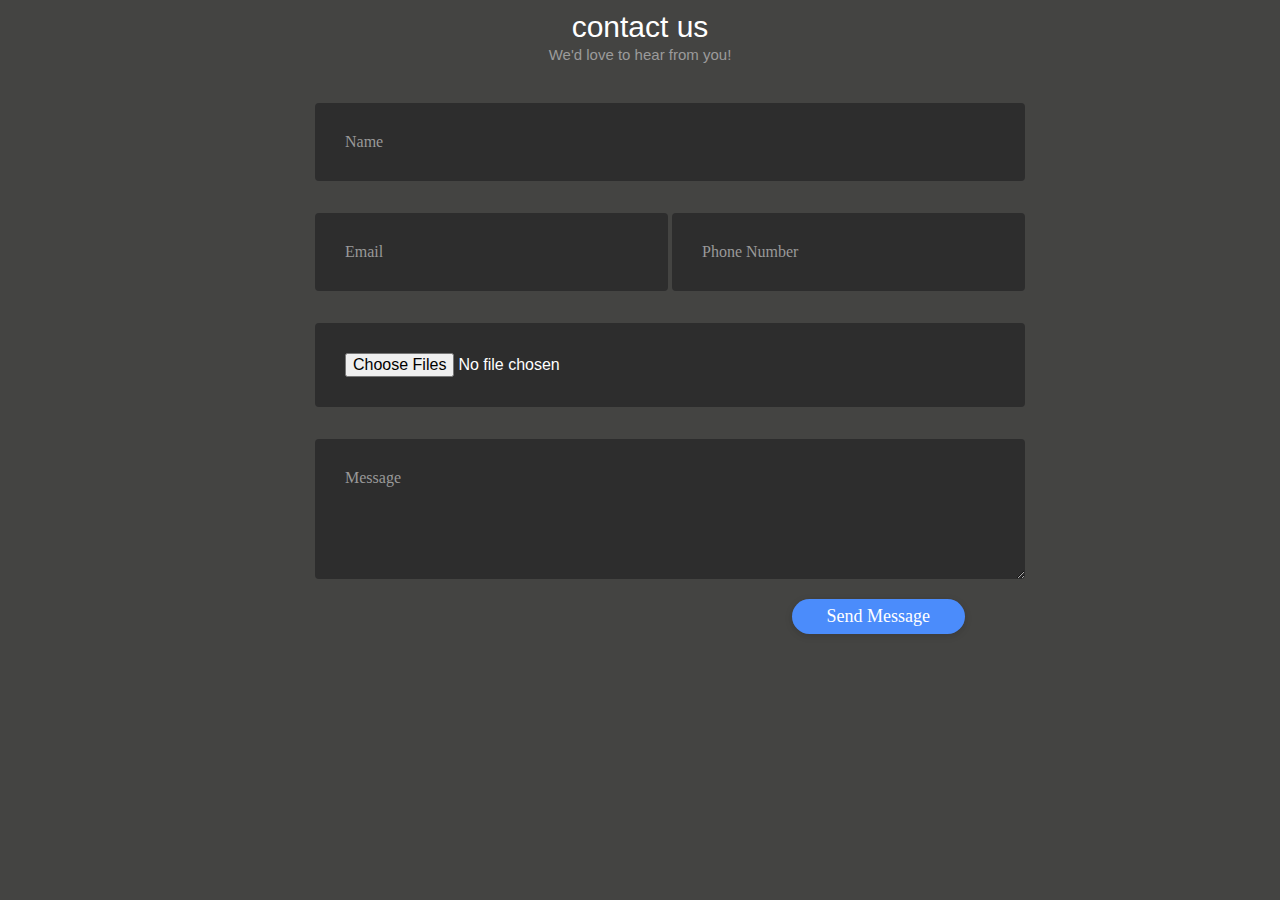
<file: addnote.html>
<!DOCTYPE html>
<html>
<head>
	<meta charset="utf-8">
	<title></title>
	<link rel="stylesheet" type="text/css" href="addnote.css">


</head>
<body>
	
	
	<div class="container">
		<div class="row">
				<h1>contact us</h1>
		</div>
		<div class="row">
				<h4 style="text-align:center">We'd love to hear from you!</h4>
		</div>
		<div class="row input-container">
				<div class="col-xs-12">
					<div class="styled-input wide">
						<input type="text" required />
						<label>Name</label> 
					</div>
				</div>
				<div class="col-md-6 col-sm-12">
					<div class="styled-input">
						<input type="text" required />
						<label>Email</label> 
					</div>
				</div>
				<div class="col-md-6 col-sm-12">
					<div class="styled-input" style="float:right;">
						<input type="text" required />
						<label>Phone Number</label> 
					</div>
				</div>

				<div class="col-xs-12">
					<div class="styled-input wide" id="center">
						<input type="file" id="myfile" name="myfile" multiple required>
						<!-- <label for="myfile">Select a file:</label> -->
					</div>
				</div>
				<div class="col-xs-12">
					<div class="styled-input wide" id="msg">
						<textarea required></textarea>
						<label>Message</label>
					</div>
				</div>
				<div class="col-xs-12">
					<div class="btn-lrg submit-btn">Send Message</div>
				</div>
		</div>
	</div>
	


</body>
</html>
</file>
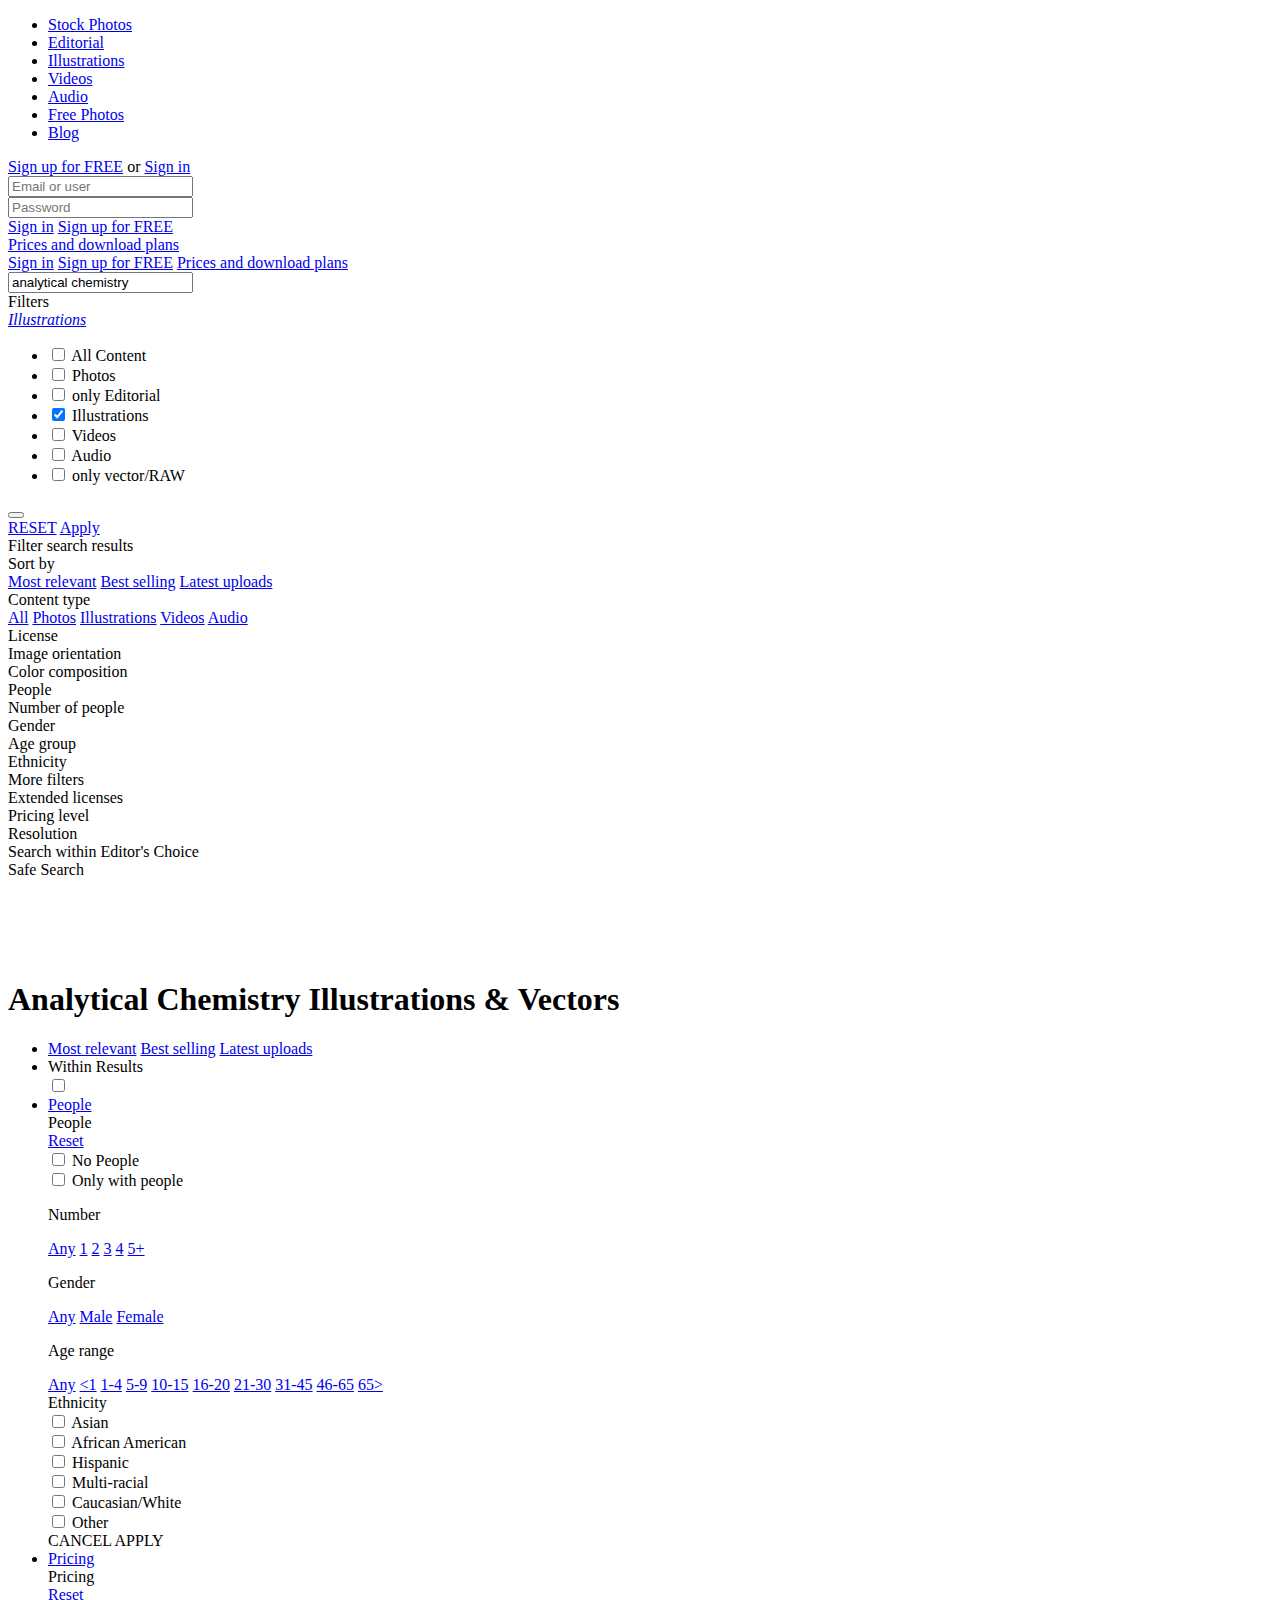
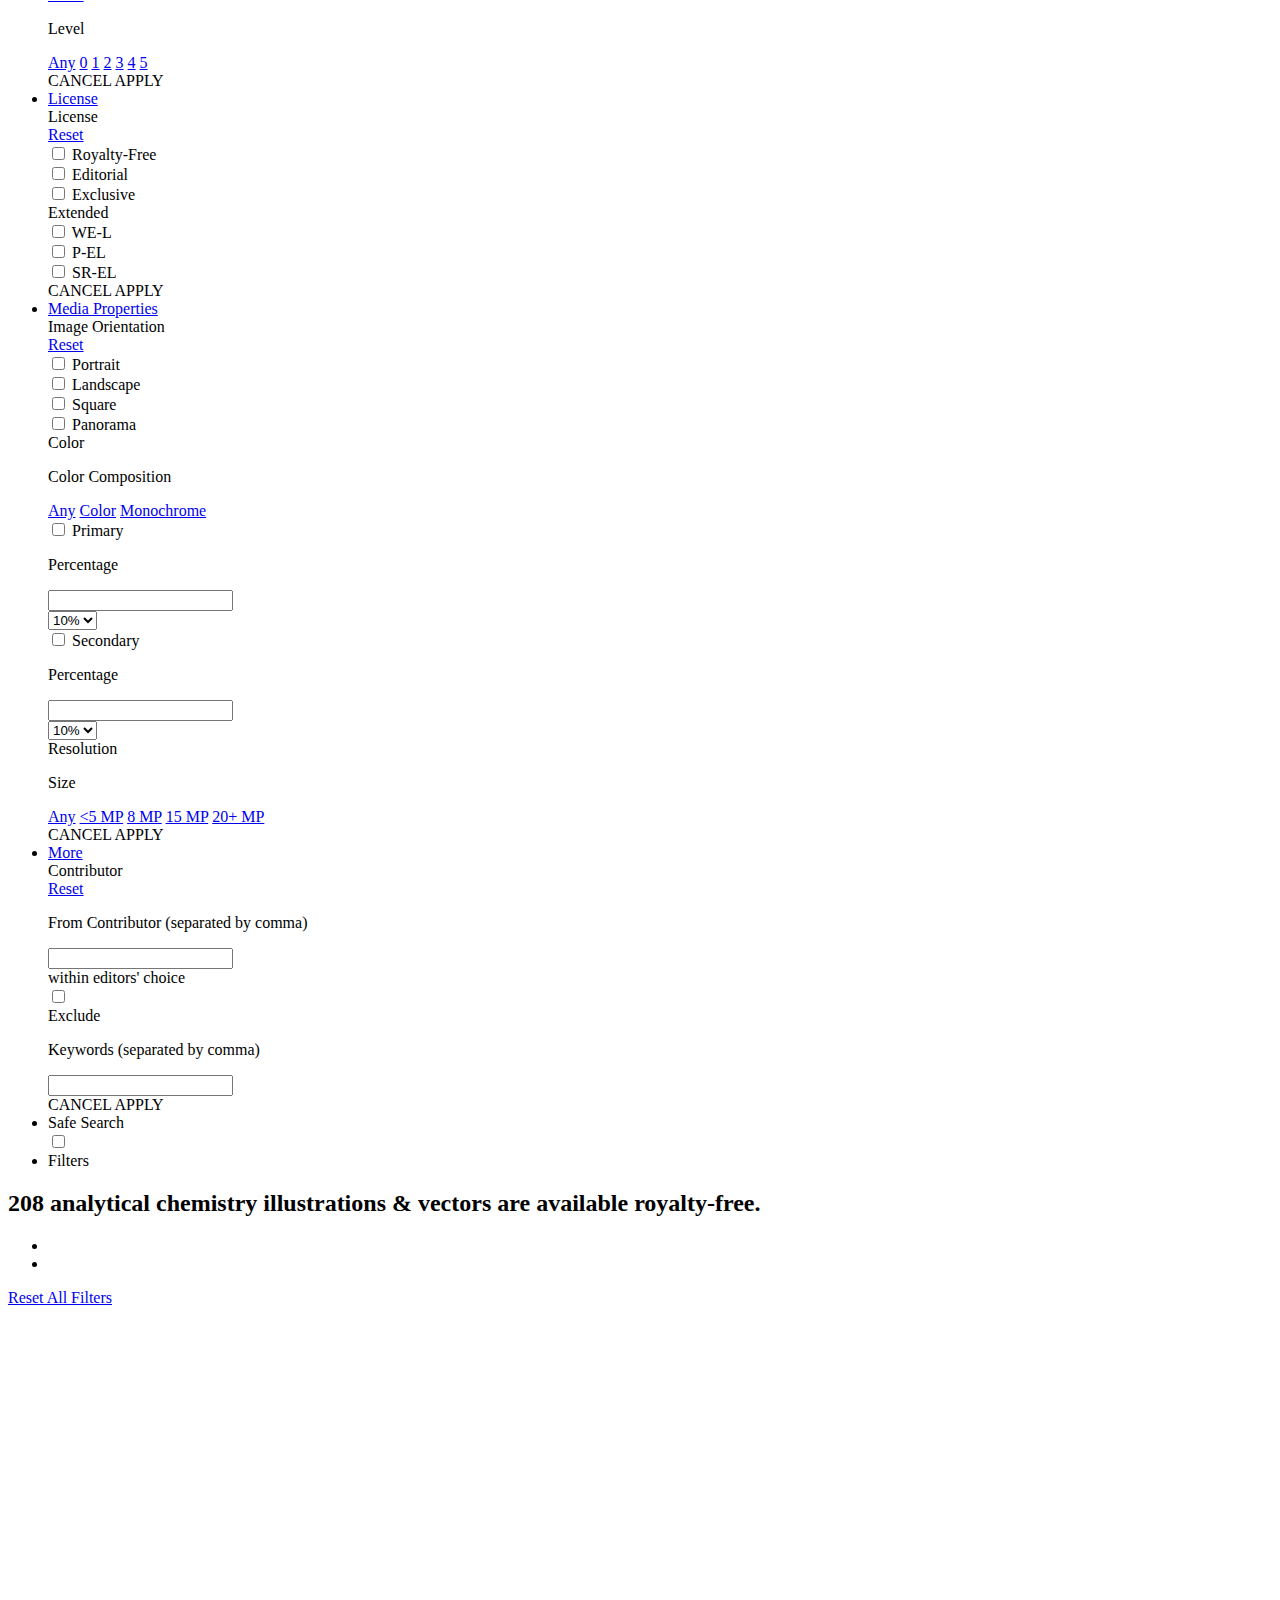
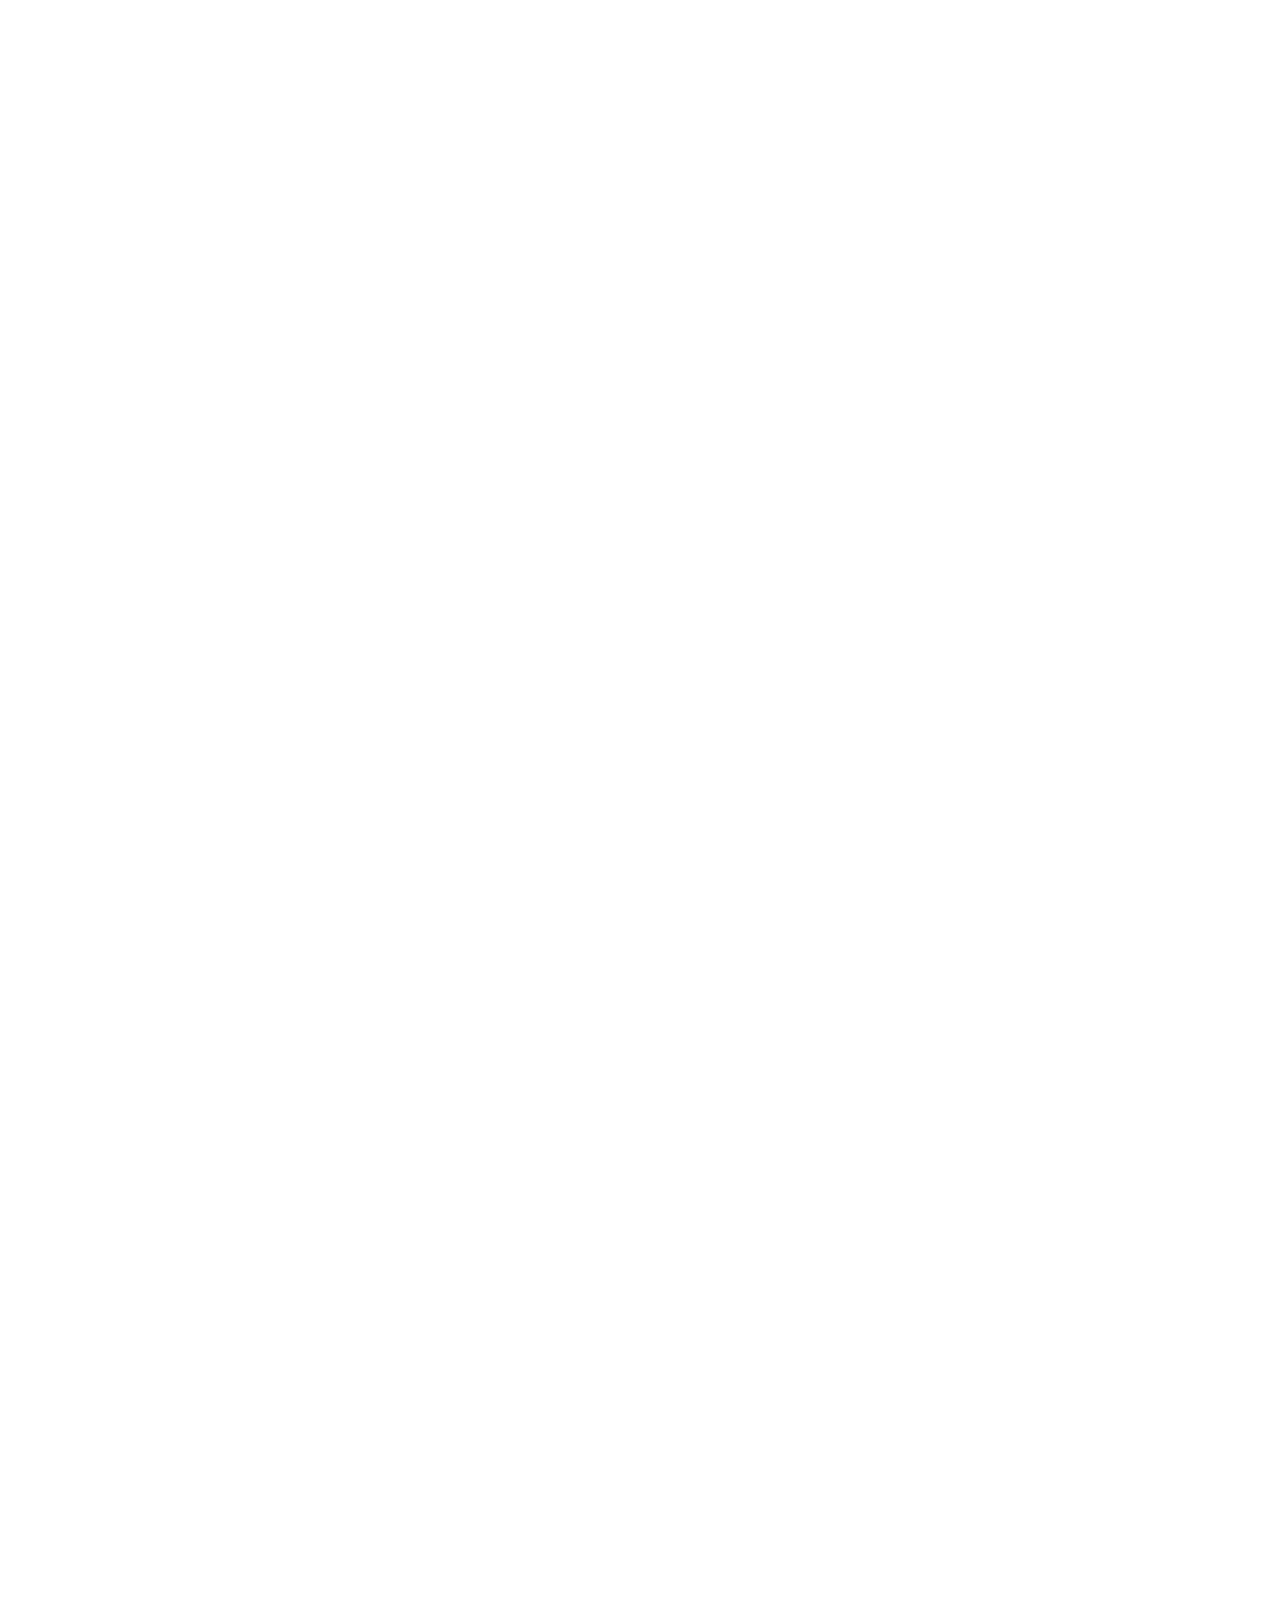
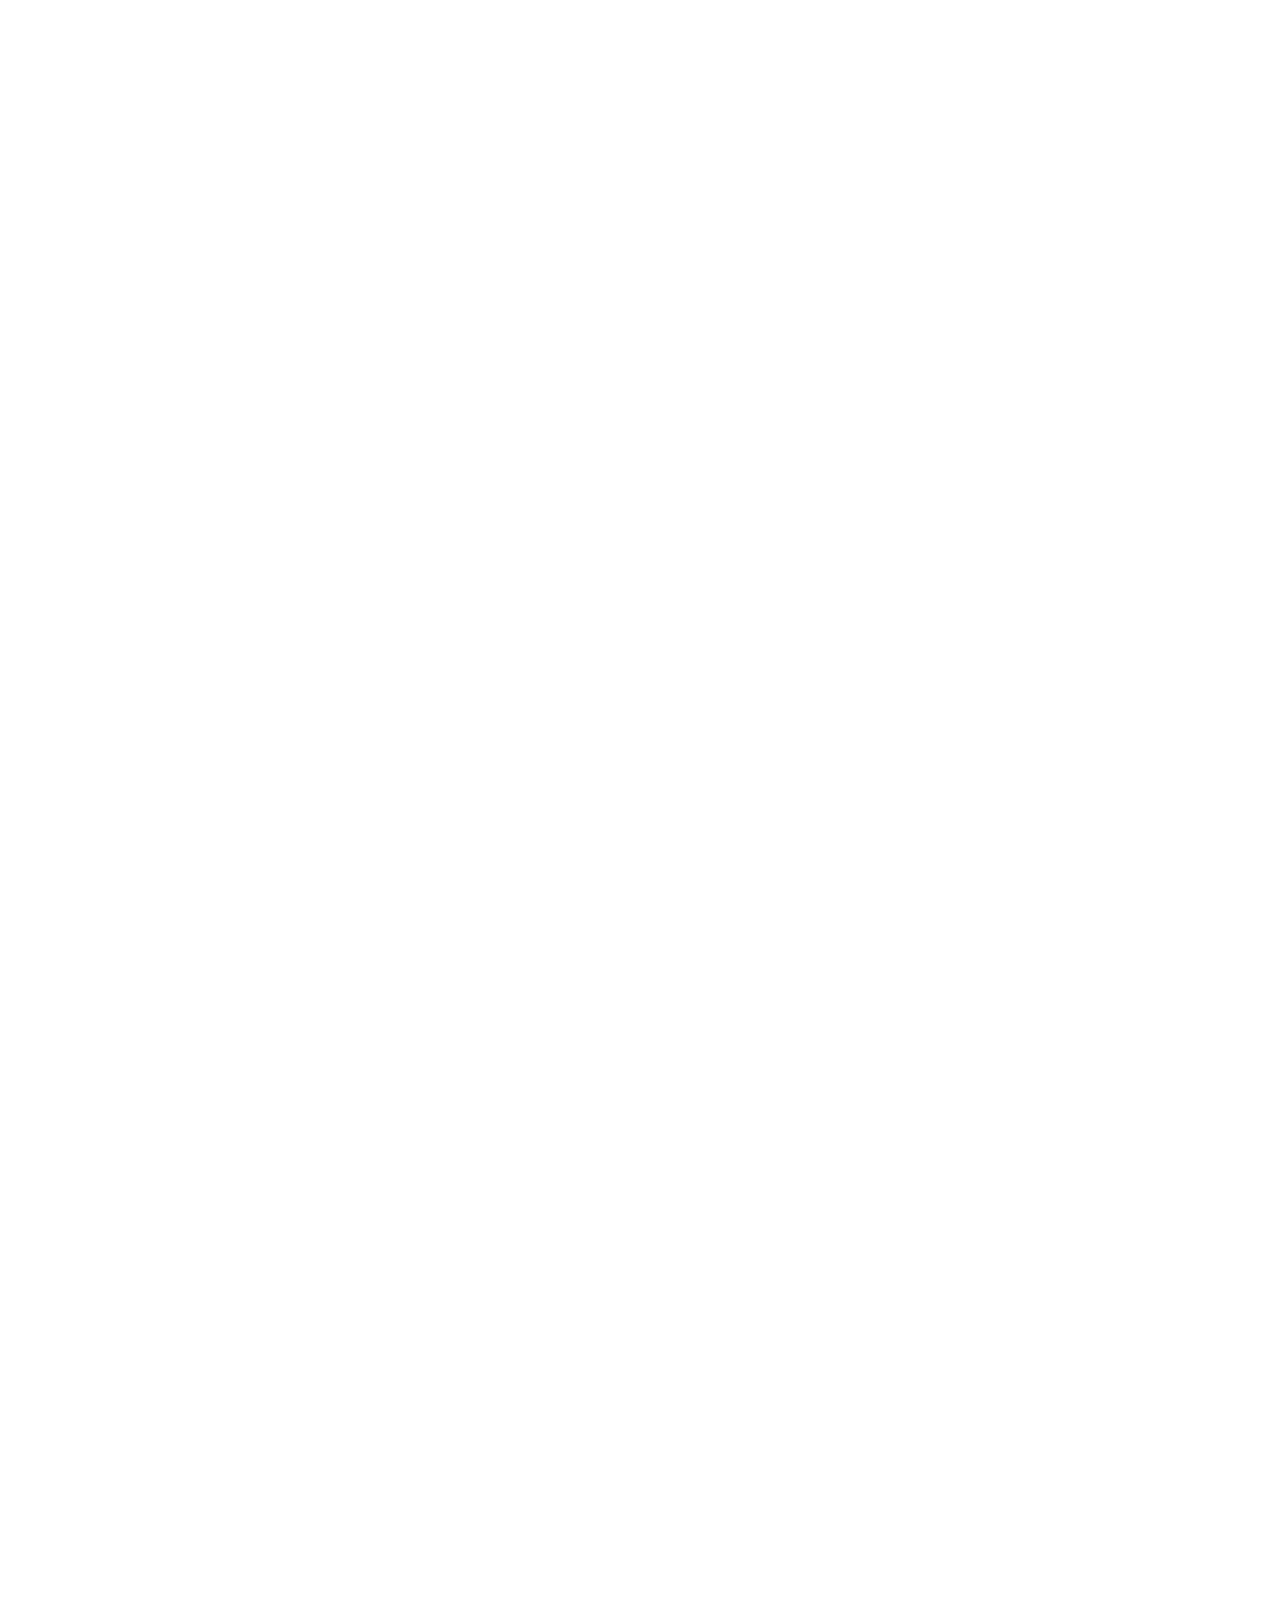
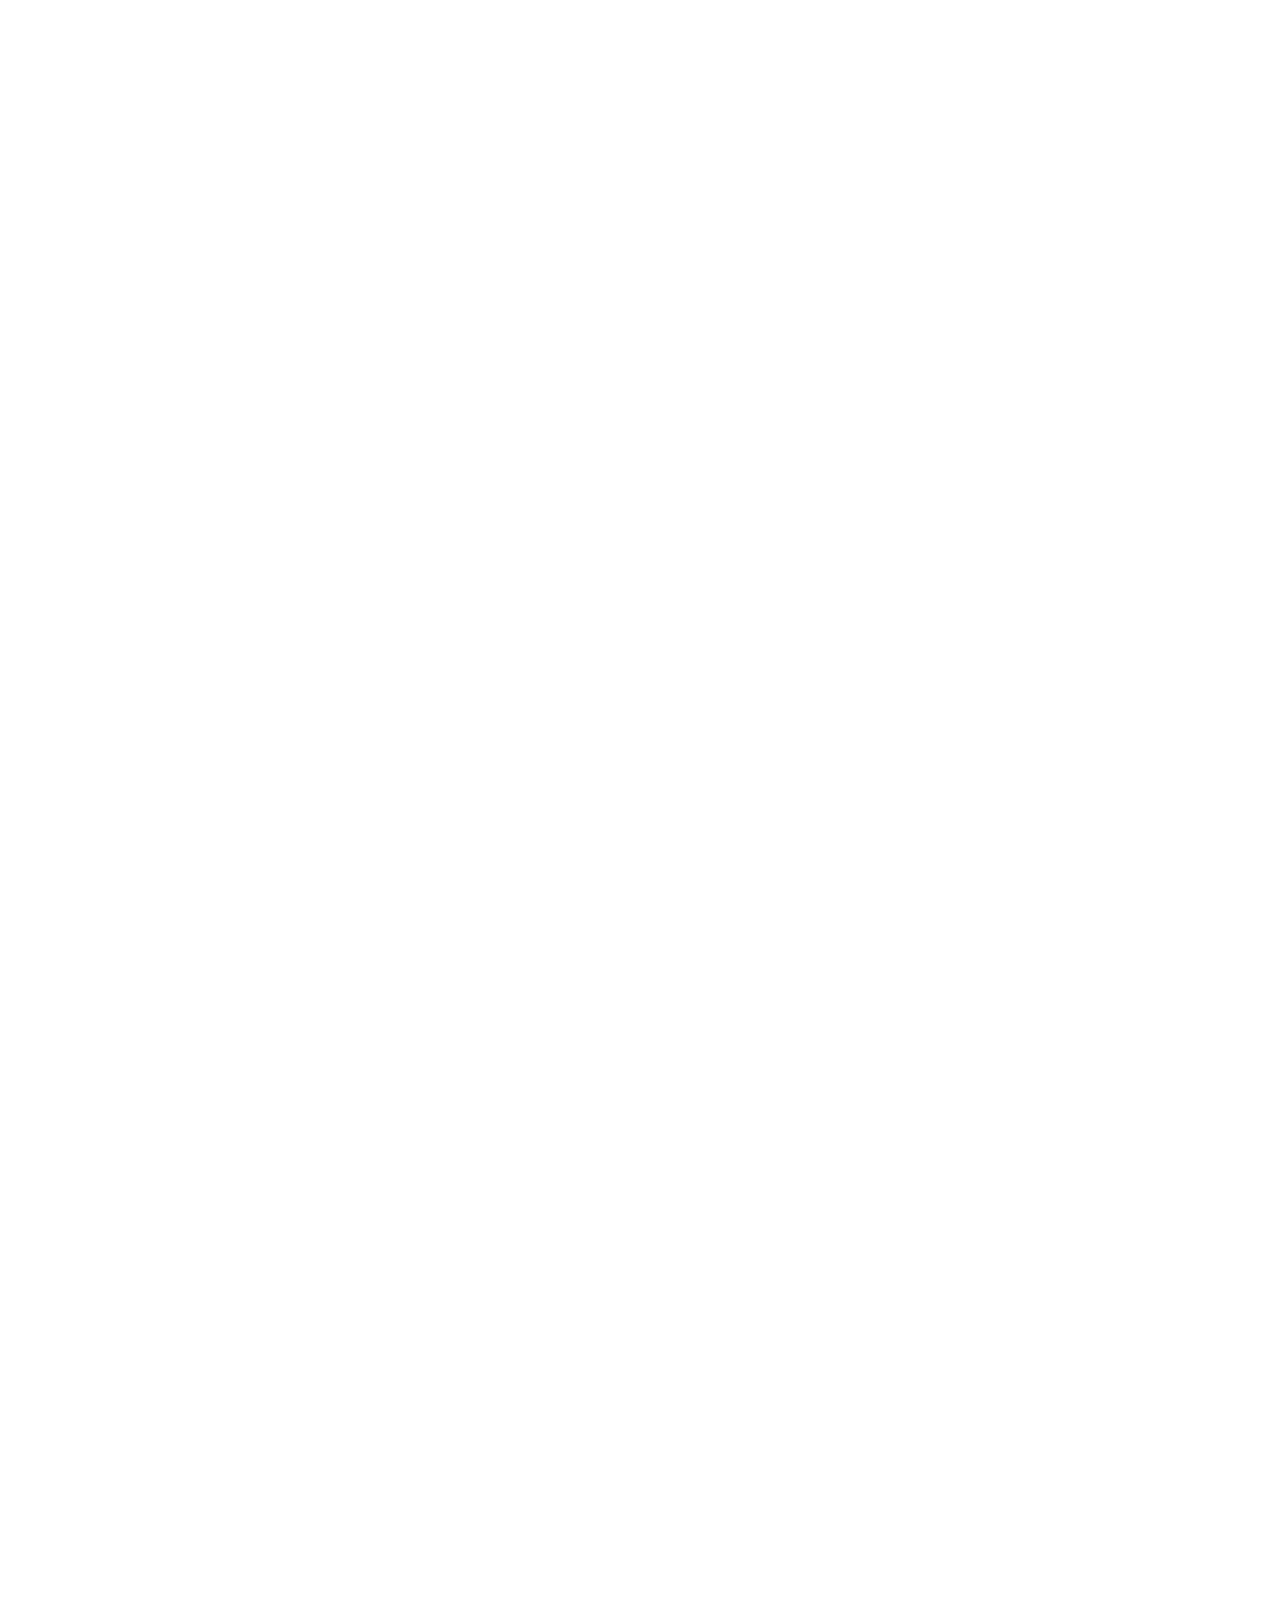
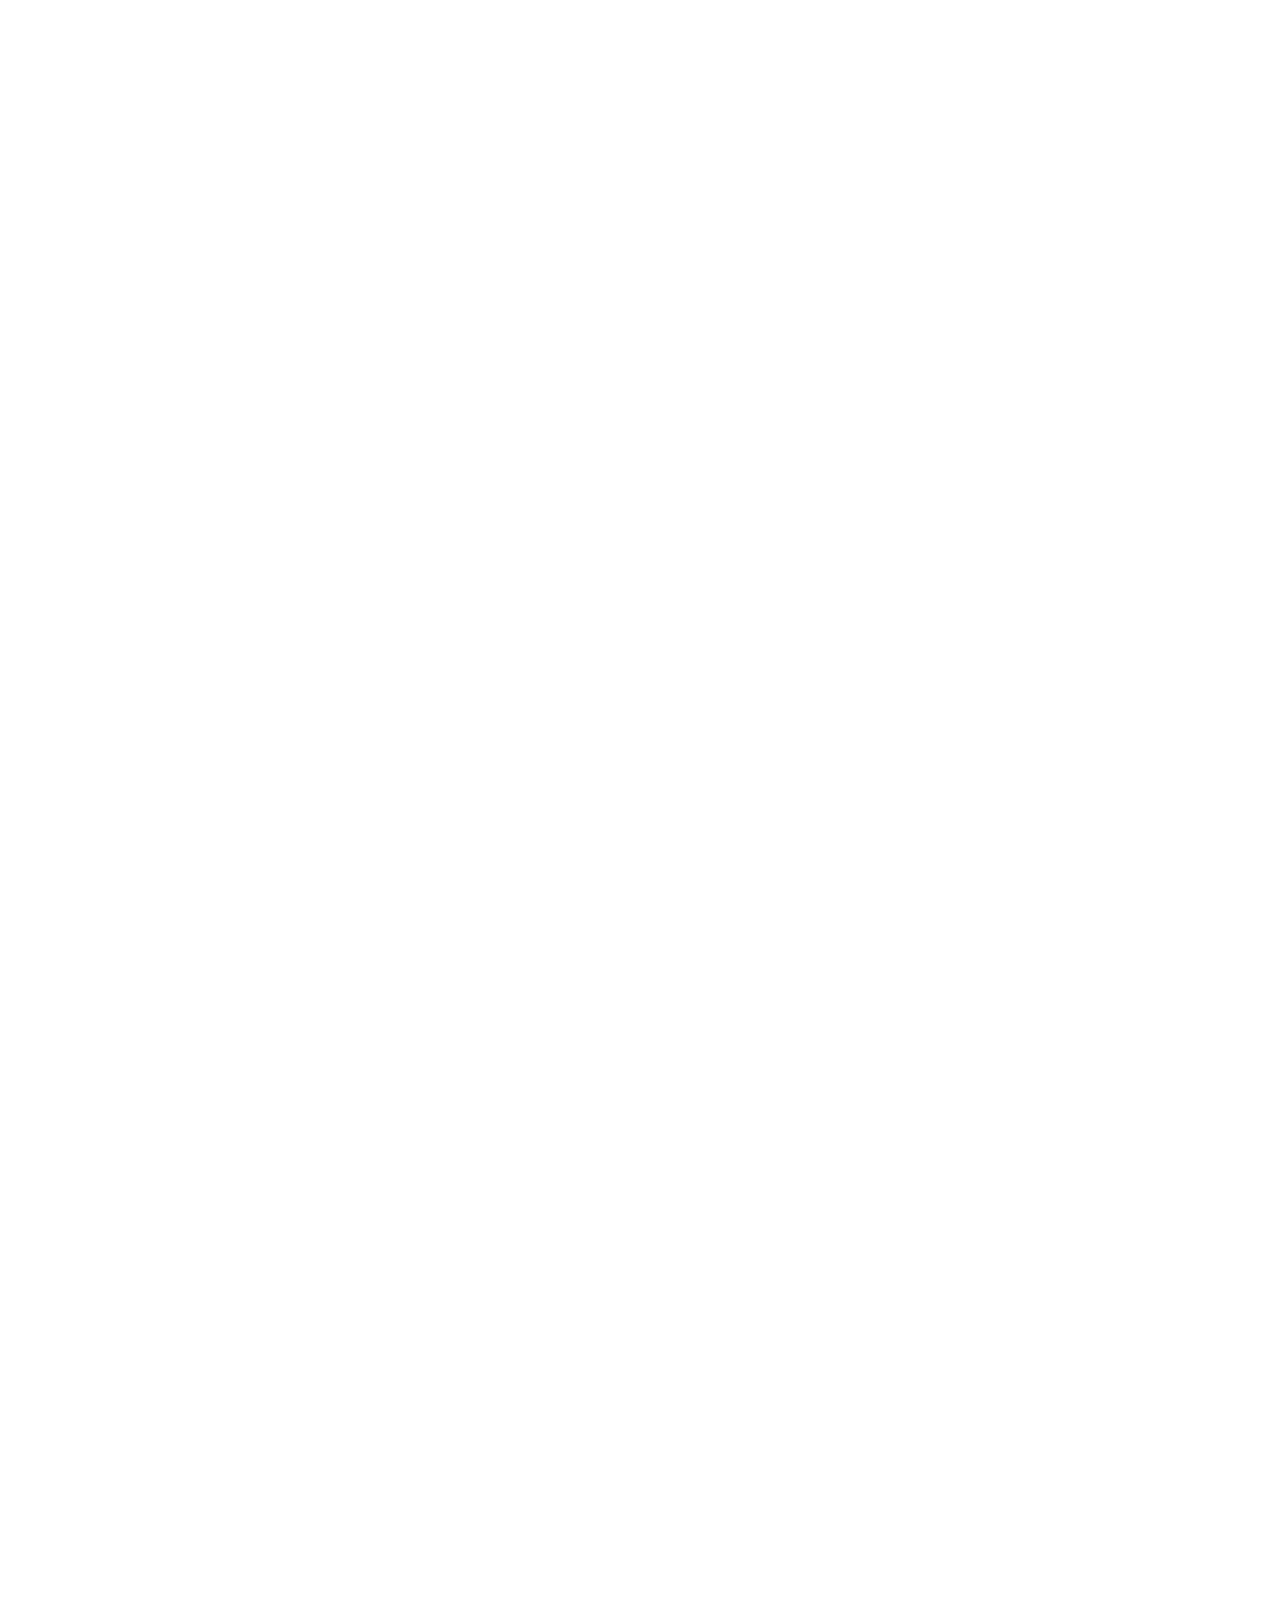
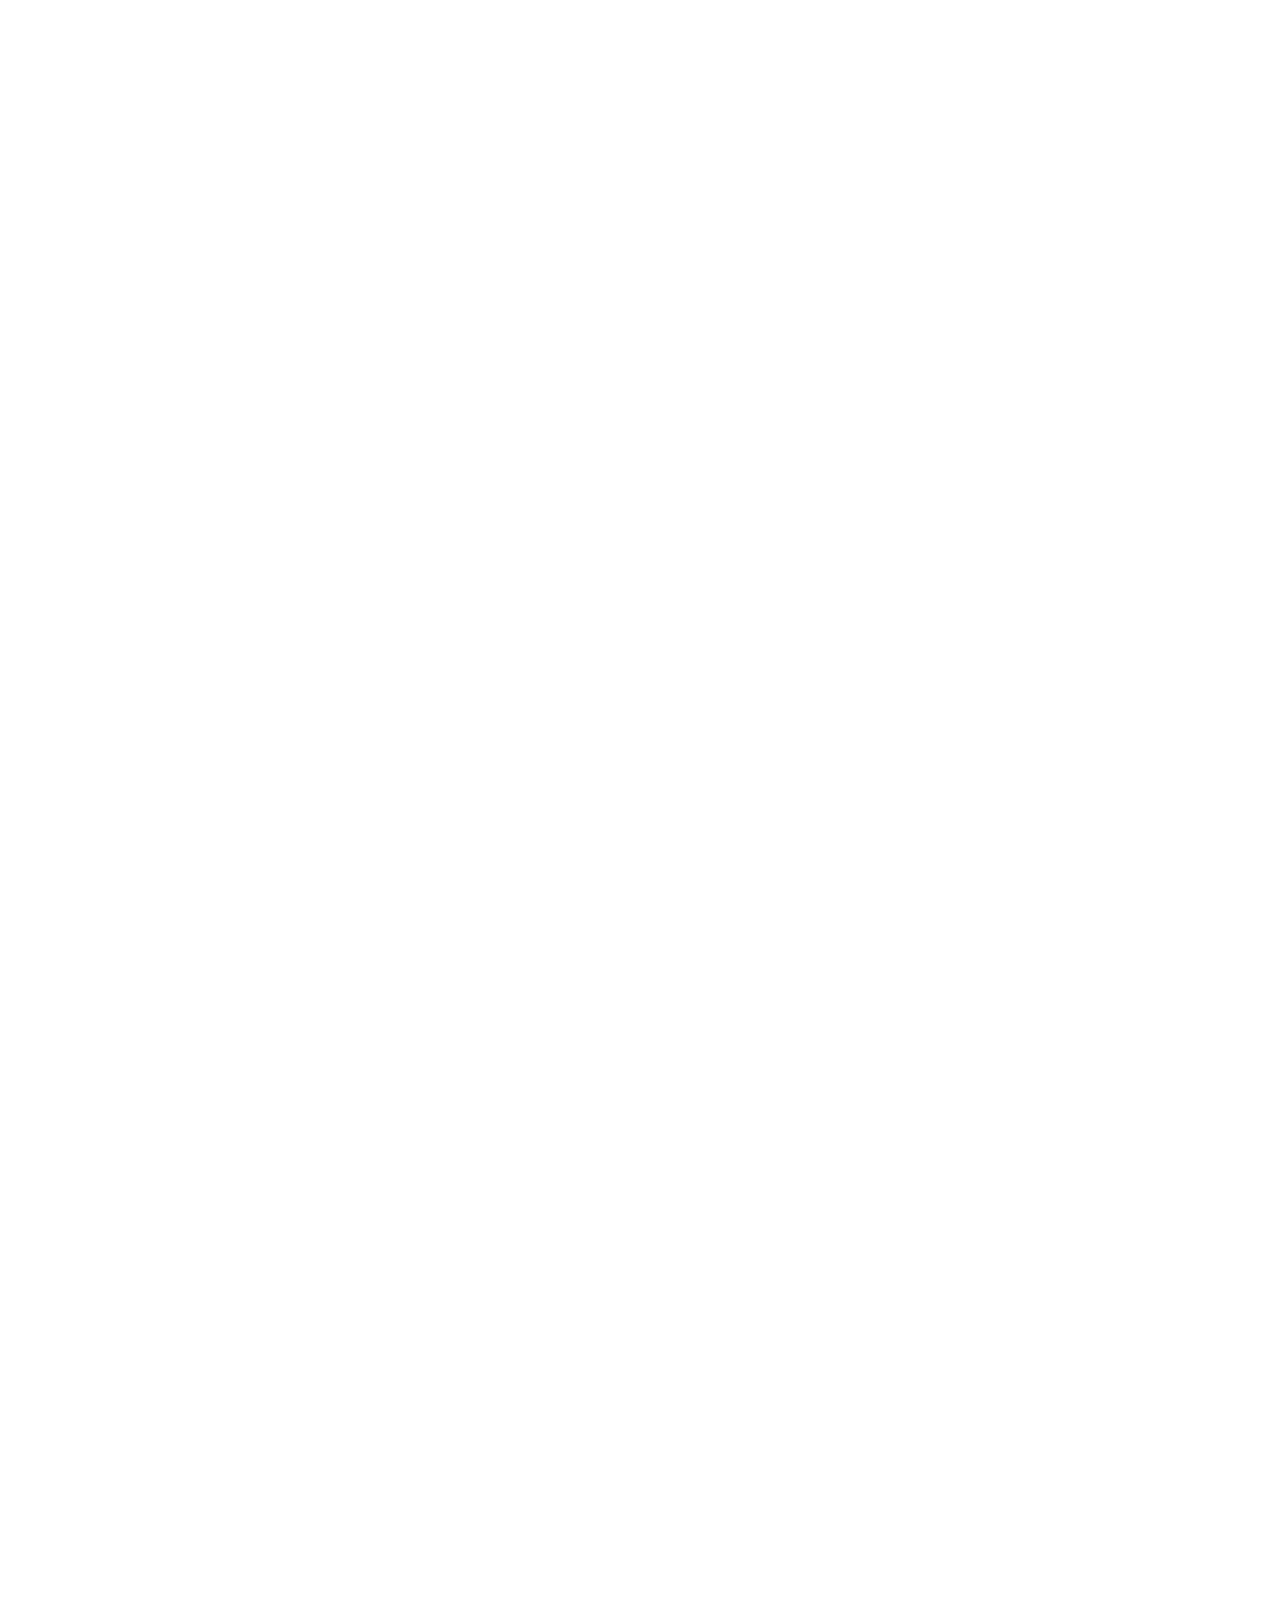
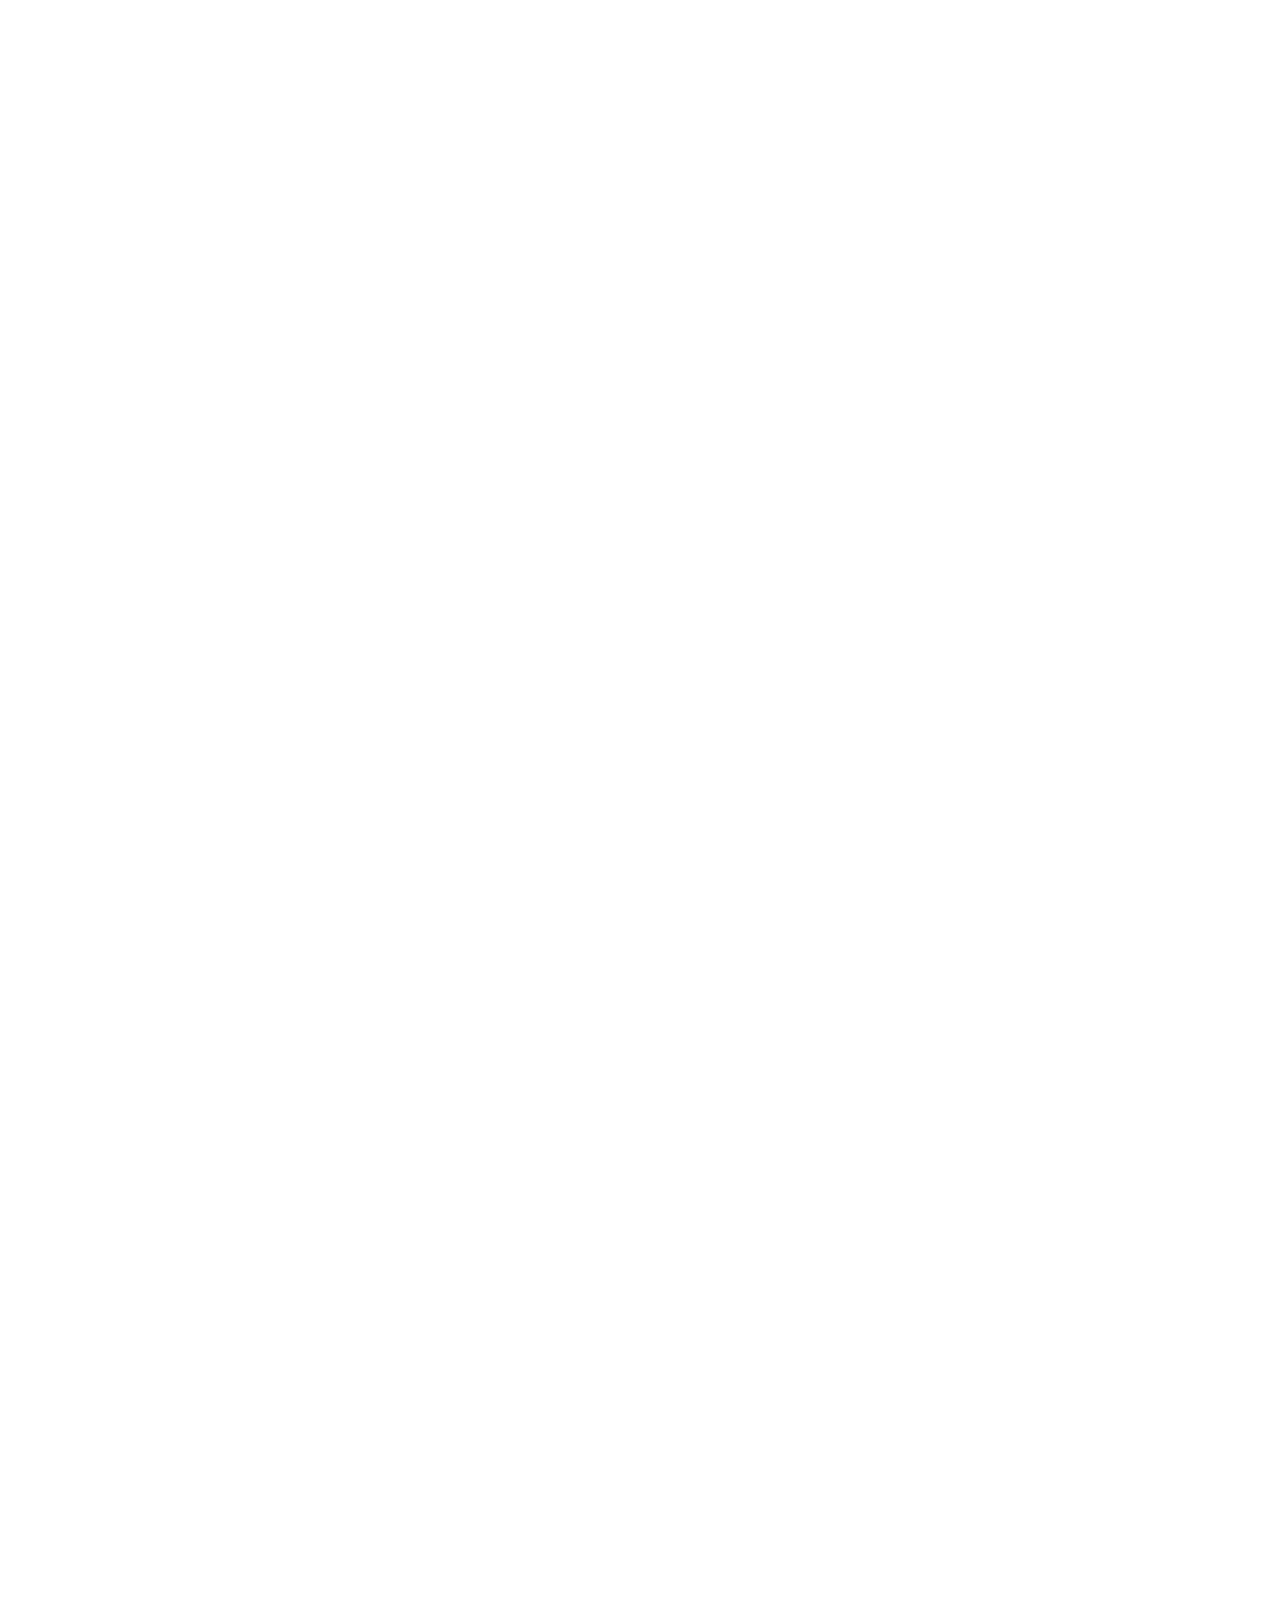
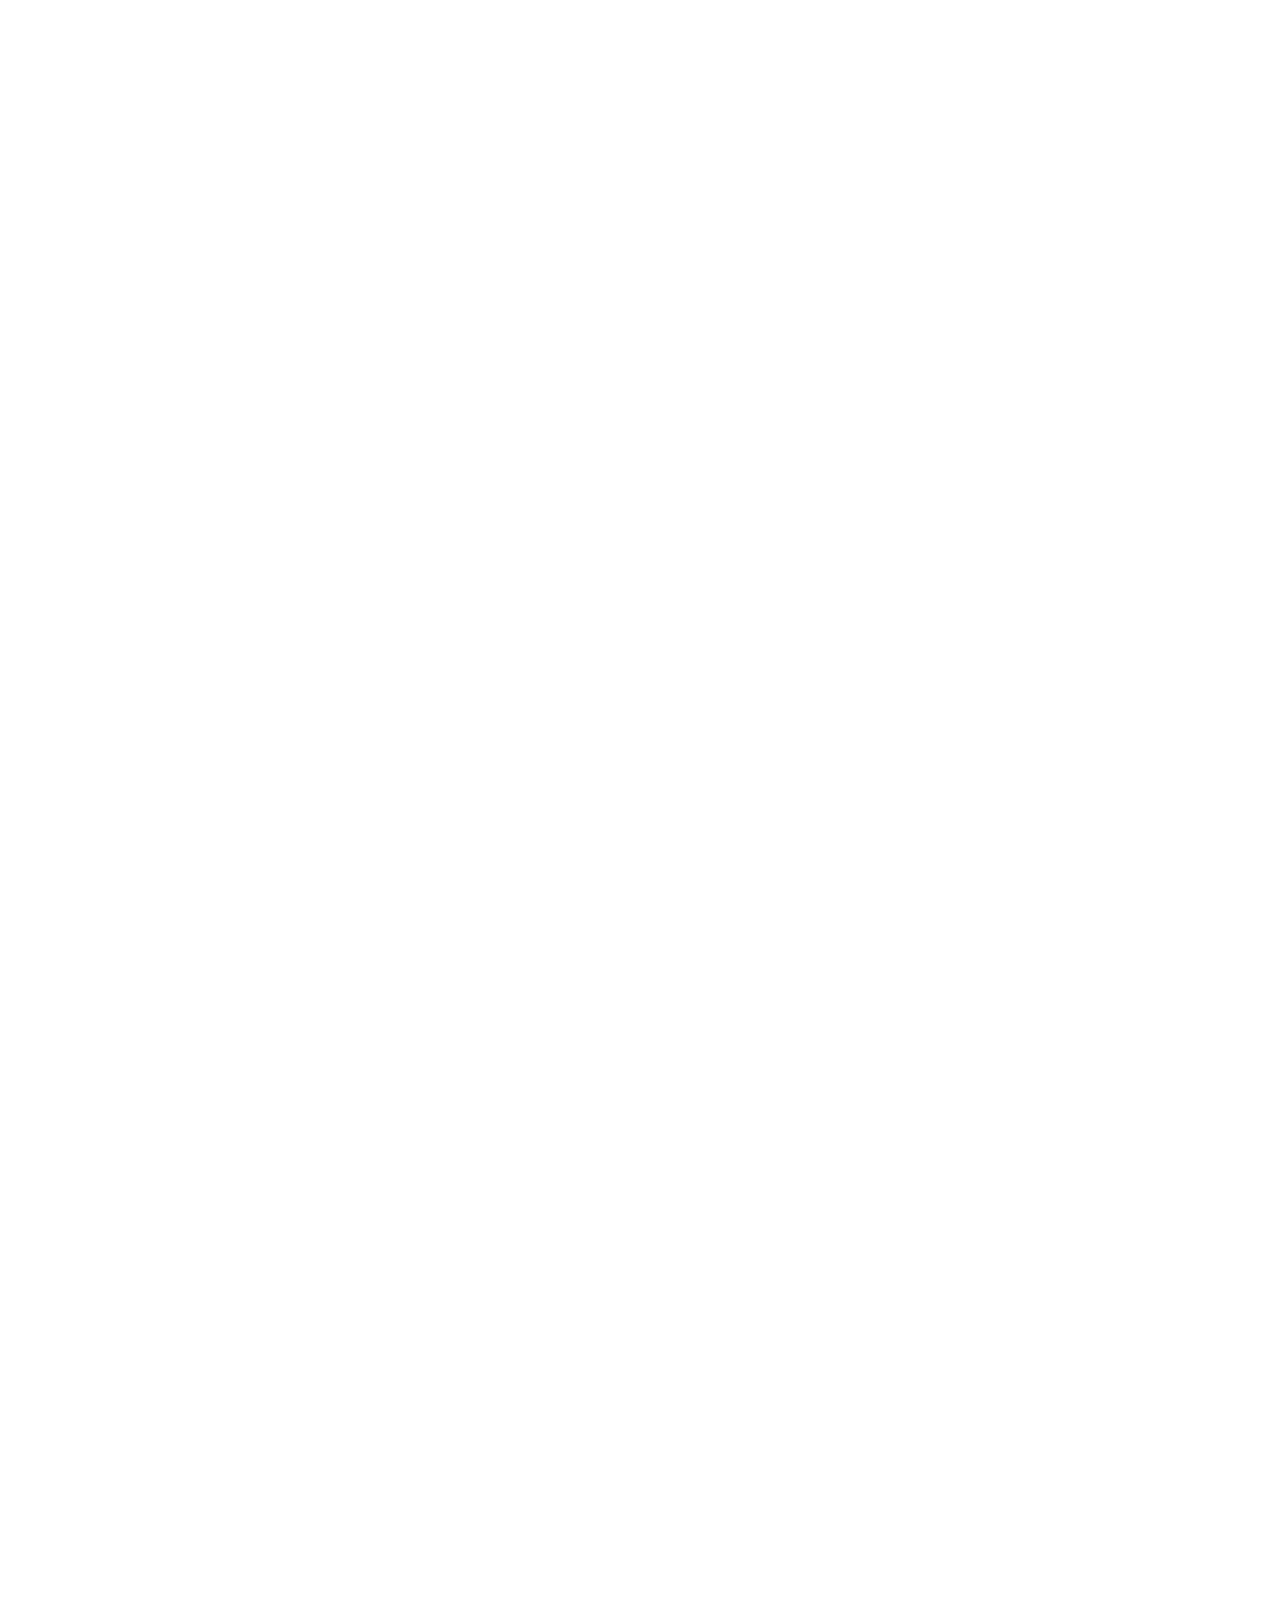
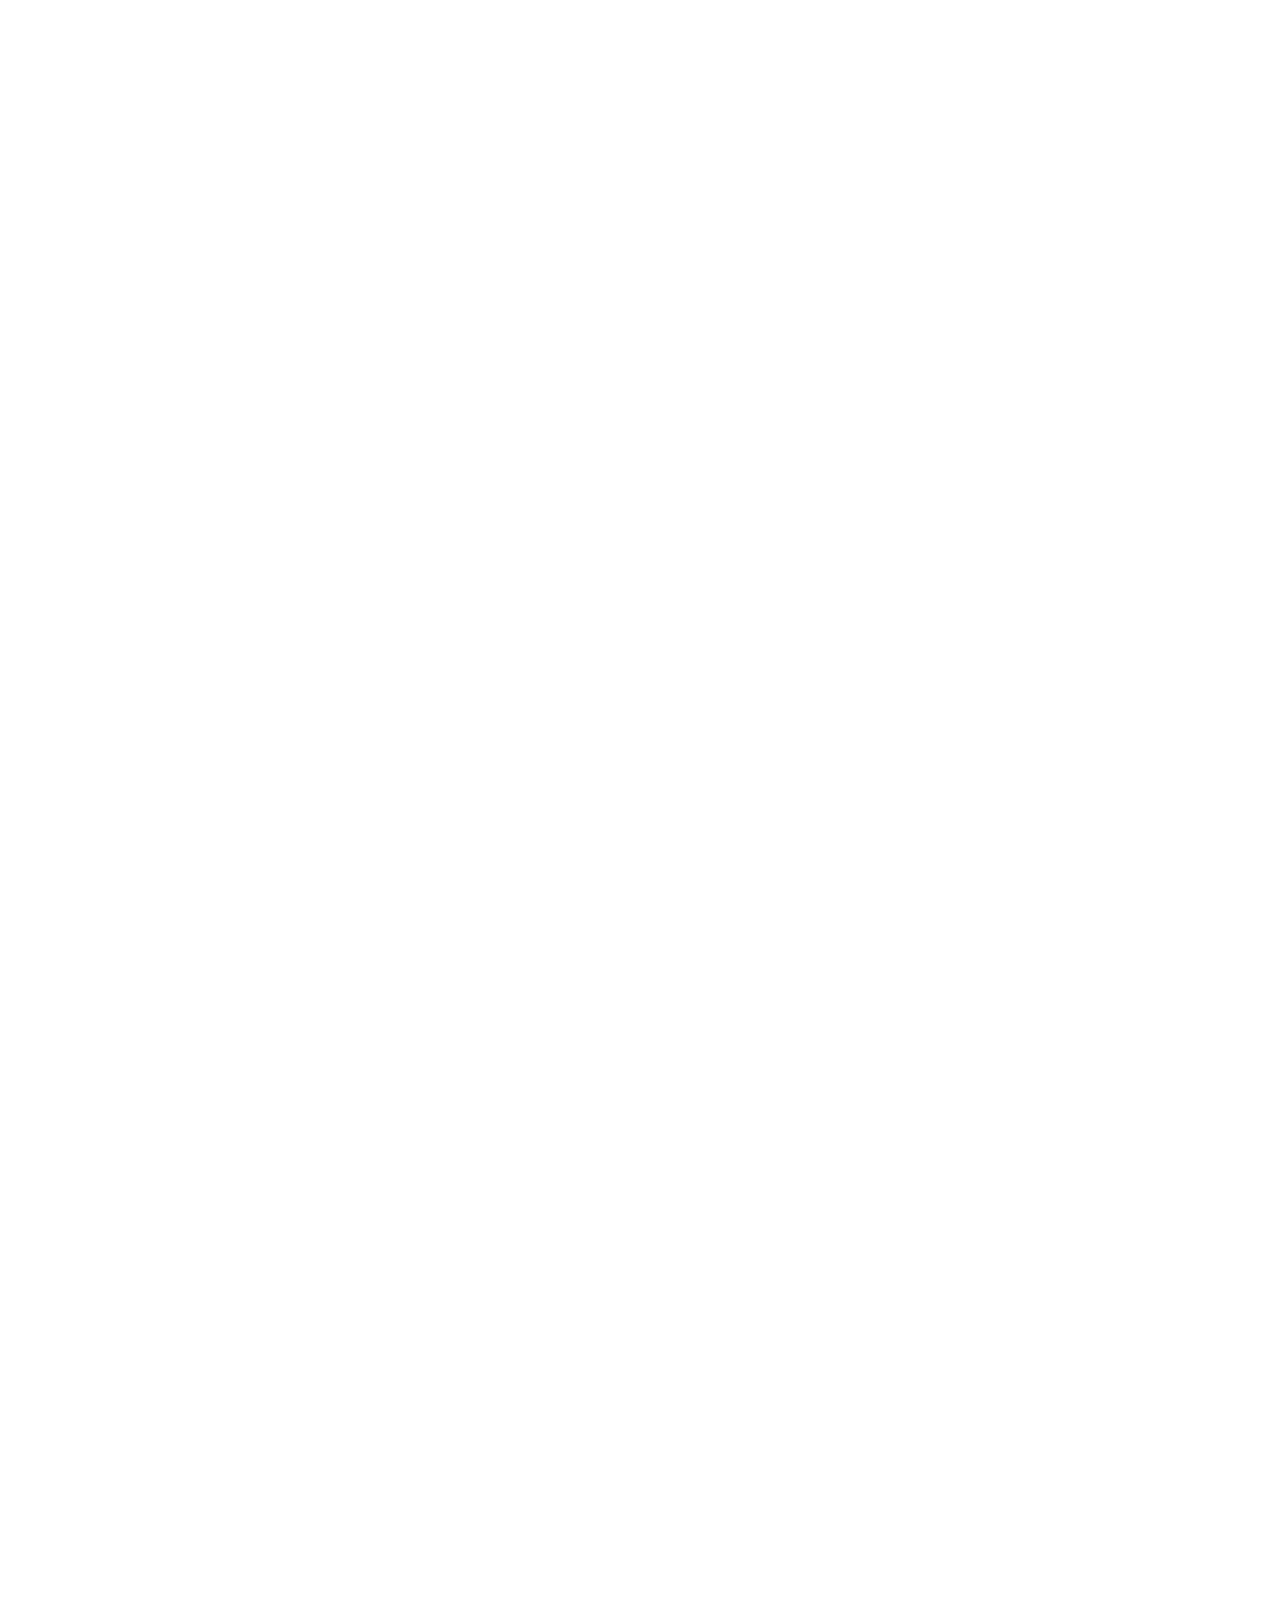
<file: analytical.html>
﻿
<!DOCTYPE html>
<html class="html" lang="en">
<head>
<meta charset="UTF-8">
<meta http-equiv="Content-Language" content="en" />



<meta http-equiv="X-UA-Compatible" content="IE=edge">
<meta name="viewport" content="width=device-width, initial-scale=1, minimum-scale=1, maximum-scale=5" />
<title>Analytical Chemistry Stock Illustrations – 208 Analytical Chemistry Stock Illustrations, Vectors & Clipart - Dreamstime</title>
<meta name="robots" content="index, follow">
<link rel="canonical" href="https://www.dreamstime.com/illustration/analytical-chemistry.html">

<link rel="next" href="https://www.dreamstime.com/illustration/analytical-chemistry.html?pg=2" />
<!-- generics -->
<link rel="shortcut icon" href="https://www.dreamstime.com/favicon.ico?v=1">
<link rel="icon" href="https://www.dreamstime.com/favicon-32.png?v=1" sizes="32x32">
<link rel="icon" href="https://www.dreamstime.com/favicon-57.png" sizes="57x57">
<link rel="icon" href="https://www.dreamstime.com/favicon-76.png" sizes="76x76">
<link rel="icon" href="https://www.dreamstime.com/favicon-96.png" sizes="96x96">
<link rel="icon" href="https://www.dreamstime.com/favicon-128.png" sizes="128x128">
<link rel="icon" href="https://www.dreamstime.com/favicon-192.png" sizes="192x192">
<link rel="icon" href="https://www.dreamstime.com/favicon-228.png" sizes="228x228">
<!-- Android -->
<link rel="shortcut icon" sizes="196x196" href="https://www.dreamstime.com/favicon-196.png">
<!-- iOS -->
<link rel="apple-touch-icon" href="https://www.dreamstime.com/favicon-120.png" sizes="120x120">
<link rel="apple-touch-icon" href="https://www.dreamstime.com/favicon-152.png" sizes="152x152">
<link rel="apple-touch-icon" href="https://www.dreamstime.com/favicon-180.png" sizes="180x180">
<!-- Windows 8 IE 10-->
<meta name="msapplication-TileColor" content="#FFFFFF">
<meta name="msapplication-TileImage" content="https://www.dreamstime.com/favicon-144.png"><meta name="google-site-verification" content="mLk9GicTwlS2VcAWCBzXgxoq7SJTAAQ4C3EVA1q9f6o" />
<meta name="yandex-verification" content="fc15fb4ee7997fd8" />
<meta name="baidu-site-verification" content="gHIgxW4qq5" />
<meta name="msvalidate.01" content="4A571D1A28241283FD1E11D94D05690D" />
<meta name="apple-itunes-app" content="app-id=961697616, app-argument=https://www.dreamstime.com/">
<meta name="description" content="Download 208 Analytical Chemistry Stock Illustrations, Vectors & Clipart for FREE or amazingly low rates! New users enjoy 60% OFF. 172,280,589 stock photos online." />
<meta property="og:title" content="Analytical Chemistry Stock Illustrations – 208 Analytical Chemistry Stock Illustrations, Vectors & Clipart - Dreamstime" />
<meta property="og:description" content="Download 208 Analytical Chemistry Stock Illustrations, Vectors & Clipart for FREE or amazingly low rates! New users enjoy 60% OFF. 172,280,589 stock photos online." />
<meta property="og:url" content="https://www.dreamstime.com/illustration/analytical-chemistry.html" />
<meta property="og:image" content="https://thumbs.dreamstime.com/z/analytical-chemistry-concept-laboratory-glassware-reagents-showing-experiments-titration-filtration-flasks-beakers-petri-160868384.jpg" />
<meta property="og:site_name" content="Analytical Chemistry Stock Illustrations – 208 Analytical Chemistry Stock Illustrations, Vectors & Clipart - Dreamstime" />
<meta property="og:see_also" content="https://www.dreamstime.com/illustration/analytical-chemistry.html" />
<meta name="twitter:card" content="summary" />
<meta name="twitter:description" content="Download 208 Analytical Chemistry Stock Illustrations, Vectors & Clipart for FREE or amazingly low rates! New users enjoy 60% OFF. 172,280,589 stock photos online." />
<meta name="twitter:title" content="Analytical Chemistry Stock Illustrations – 208 Analytical Chemistry Stock Illustrations, Vectors & Clipart - Dreamstime" />
<meta name="twitter:site" content="@Dreamstime" />
<meta name="twitter:image" content="https://thumbs.dreamstime.com/z/analytical-chemistry-concept-laboratory-glassware-reagents-showing-experiments-titration-filtration-flasks-beakers-petri-160868384.jpg" />
<meta name="twitter:creator" content="@Dreamstime" />
<meta itemprop="name" content="Analytical Chemistry Stock Illustrations – 208 Analytical Chemistry Stock Illustrations, Vectors & Clipart - Dreamstime">
<meta itemprop="description" content="Download 208 Analytical Chemistry Stock Illustrations, Vectors & Clipart for FREE or amazingly low rates! New users enjoy 60% OFF. 172,280,589 stock photos online.">
<meta itemprop="image" content="https://thumbs.dreamstime.com/z/analytical-chemistry-concept-laboratory-glassware-reagents-showing-experiments-titration-filtration-flasks-beakers-petri-160868384.jpg">

<meta property="fb:app_id" content="102814881127" />
<meta property="og:type" content="website" />
<meta property="og:site_name" content="Dreamstime"/>
<meta name="theme-color" content="#272727">
<!-- HTML5 Shim and Respond.js IE8 support of HTML5 elements and media queries -->
<!--[if lt IE 9]>
    <script src="https://oss.maxcdn.com/libs/html5shiv/3.7.0/html5shiv.js"></script>
    <script src="https://oss.maxcdn.com/libs/respond.js/1.4.2/respond.min.js"></script>
<![endif]-->
<link rel="prefetch" href="https://thumbs.dreamstime.com/front/fonts/dreamstime.ttf?j8v4fd" as="font" type="font/ttf" crossorigin="anonymous" />
<link rel="preload" href="https://thumbs.dreamstime.com/front/fonts/dreamstime.ttf?j8v4fd" as="font" type="font/ttf" crossorigin/>

<link href="https://thumbs.dreamstime.com" rel="preconnect">
<link href="https://front.dreamstime.com" rel="preconnect">

<link href="https://fonts.googleapis.com" rel="preconnect" crossorigin>
<link href="https://connect.facebook.net" rel="preconnect" crossorigin>
<link href="https://www.gstatic.com" rel="preconnect" crossorigin>
<link href="https://mc.yandex.ru" rel="preconnect" crossorigin>
<style>@font-face{font-family:Roboto;font-style:normal;font-weight:300;src:local('Roboto Light'),local('Roboto-Light'),url(https://fonts.gstatic.com/s/roboto/v20/KFOlCnqEu92Fr1MmSU5fCRc4EsA.woff2) format('woff2');unicode-range:U+0460-052F,U+1C80-1C88,U+20B4,U+2DE0-2DFF,U+A640-A69F,U+FE2E-FE2F}@font-face{font-family:Roboto;font-style:normal;font-weight:300;src:local('Roboto Light'),local('Roboto-Light'),url(https://fonts.gstatic.com/s/roboto/v20/KFOlCnqEu92Fr1MmSU5fABc4EsA.woff2) format('woff2');unicode-range:U+0400-045F,U+0490-0491,U+04B0-04B1,U+2116}@font-face{font-family:Roboto;font-style:normal;font-weight:300;src:local('Roboto Light'),local('Roboto-Light'),url(https://fonts.gstatic.com/s/roboto/v20/KFOlCnqEu92Fr1MmSU5fCBc4EsA.woff2) format('woff2');unicode-range:U+1F00-1FFF}@font-face{font-family:Roboto;font-style:normal;font-weight:300;src:local('Roboto Light'),local('Roboto-Light'),url(https://fonts.gstatic.com/s/roboto/v20/KFOlCnqEu92Fr1MmSU5fBxc4EsA.woff2) format('woff2');unicode-range:U+0370-03FF}@font-face{font-family:Roboto;font-style:normal;font-weight:300;src:local('Roboto Light'),local('Roboto-Light'),url(https://fonts.gstatic.com/s/roboto/v20/KFOlCnqEu92Fr1MmSU5fCxc4EsA.woff2) format('woff2');unicode-range:U+0102-0103,U+0110-0111,U+0128-0129,U+0168-0169,U+01A0-01A1,U+01AF-01B0,U+1EA0-1EF9,U+20AB}@font-face{font-family:Roboto;font-style:normal;font-weight:300;src:local('Roboto Light'),local('Roboto-Light'),url(https://fonts.gstatic.com/s/roboto/v20/KFOlCnqEu92Fr1MmSU5fChc4EsA.woff2) format('woff2');unicode-range:U+0100-024F,U+0259,U+1E00-1EFF,U+2020,U+20A0-20AB,U+20AD-20CF,U+2113,U+2C60-2C7F,U+A720-A7FF}@font-face{font-family:Roboto;font-style:normal;font-weight:300;src:local('Roboto Light'),local('Roboto-Light'),url(https://fonts.gstatic.com/s/roboto/v20/KFOlCnqEu92Fr1MmSU5fBBc4.woff2) format('woff2');unicode-range:U+0000-00FF,U+0131,U+0152-0153,U+02BB-02BC,U+02C6,U+02DA,U+02DC,U+2000-206F,U+2074,U+20AC,U+2122,U+2191,U+2193,U+2212,U+2215,U+FEFF,U+FFFD}@font-face{font-family:Roboto;font-style:normal;font-weight:400;src:local('Roboto'),local('Roboto-Regular'),url(https://fonts.gstatic.com/s/roboto/v20/KFOmCnqEu92Fr1Mu72xKOzY.woff2) format('woff2');unicode-range:U+0460-052F,U+1C80-1C88,U+20B4,U+2DE0-2DFF,U+A640-A69F,U+FE2E-FE2F}@font-face{font-family:Roboto;font-style:normal;font-weight:400;src:local('Roboto'),local('Roboto-Regular'),url(https://fonts.gstatic.com/s/roboto/v20/KFOmCnqEu92Fr1Mu5mxKOzY.woff2) format('woff2');unicode-range:U+0400-045F,U+0490-0491,U+04B0-04B1,U+2116}@font-face{font-family:Roboto;font-style:normal;font-weight:400;src:local('Roboto'),local('Roboto-Regular'),url(https://fonts.gstatic.com/s/roboto/v20/KFOmCnqEu92Fr1Mu7mxKOzY.woff2) format('woff2');unicode-range:U+1F00-1FFF}@font-face{font-family:Roboto;font-style:normal;font-weight:400;src:local('Roboto'),local('Roboto-Regular'),url(https://fonts.gstatic.com/s/roboto/v20/KFOmCnqEu92Fr1Mu4WxKOzY.woff2) format('woff2');unicode-range:U+0370-03FF}@font-face{font-family:Roboto;font-style:normal;font-weight:400;src:local('Roboto'),local('Roboto-Regular'),url(https://fonts.gstatic.com/s/roboto/v20/KFOmCnqEu92Fr1Mu7WxKOzY.woff2) format('woff2');unicode-range:U+0102-0103,U+0110-0111,U+0128-0129,U+0168-0169,U+01A0-01A1,U+01AF-01B0,U+1EA0-1EF9,U+20AB}@font-face{font-family:Roboto;font-style:normal;font-weight:400;src:local('Roboto'),local('Roboto-Regular'),url(https://fonts.gstatic.com/s/roboto/v20/KFOmCnqEu92Fr1Mu7GxKOzY.woff2) format('woff2');unicode-range:U+0100-024F,U+0259,U+1E00-1EFF,U+2020,U+20A0-20AB,U+20AD-20CF,U+2113,U+2C60-2C7F,U+A720-A7FF}@font-face{font-family:Roboto;font-style:normal;font-weight:400;src:local('Roboto'),local('Roboto-Regular'),url(https://fonts.gstatic.com/s/roboto/v20/KFOmCnqEu92Fr1Mu4mxK.woff2) format('woff2');unicode-range:U+0000-00FF,U+0131,U+0152-0153,U+02BB-02BC,U+02C6,U+02DA,U+02DC,U+2000-206F,U+2074,U+20AC,U+2122,U+2191,U+2193,U+2212,U+2215,U+FEFF,U+FFFD}@font-face{font-family:Roboto;font-style:normal;font-weight:500;src:local('Roboto Medium'),local('Roboto-Medium'),url(https://fonts.gstatic.com/s/roboto/v20/KFOlCnqEu92Fr1MmEU9fCRc4EsA.woff2) format('woff2');unicode-range:U+0460-052F,U+1C80-1C88,U+20B4,U+2DE0-2DFF,U+A640-A69F,U+FE2E-FE2F}@font-face{font-family:Roboto;font-style:normal;font-weight:500;src:local('Roboto Medium'),local('Roboto-Medium'),url(https://fonts.gstatic.com/s/roboto/v20/KFOlCnqEu92Fr1MmEU9fABc4EsA.woff2) format('woff2');unicode-range:U+0400-045F,U+0490-0491,U+04B0-04B1,U+2116}@font-face{font-family:Roboto;font-style:normal;font-weight:500;src:local('Roboto Medium'),local('Roboto-Medium'),url(https://fonts.gstatic.com/s/roboto/v20/KFOlCnqEu92Fr1MmEU9fCBc4EsA.woff2) format('woff2');unicode-range:U+1F00-1FFF}@font-face{font-family:Roboto;font-style:normal;font-weight:500;src:local('Roboto Medium'),local('Roboto-Medium'),url(https://fonts.gstatic.com/s/roboto/v20/KFOlCnqEu92Fr1MmEU9fBxc4EsA.woff2) format('woff2');unicode-range:U+0370-03FF}@font-face{font-family:Roboto;font-style:normal;font-weight:500;src:local('Roboto Medium'),local('Roboto-Medium'),url(https://fonts.gstatic.com/s/roboto/v20/KFOlCnqEu92Fr1MmEU9fCxc4EsA.woff2) format('woff2');unicode-range:U+0102-0103,U+0110-0111,U+0128-0129,U+0168-0169,U+01A0-01A1,U+01AF-01B0,U+1EA0-1EF9,U+20AB}@font-face{font-family:Roboto;font-style:normal;font-weight:500;src:local('Roboto Medium'),local('Roboto-Medium'),url(https://fonts.gstatic.com/s/roboto/v20/KFOlCnqEu92Fr1MmEU9fChc4EsA.woff2) format('woff2');unicode-range:U+0100-024F,U+0259,U+1E00-1EFF,U+2020,U+20A0-20AB,U+20AD-20CF,U+2113,U+2C60-2C7F,U+A720-A7FF}@font-face{font-family:Roboto;font-style:normal;font-weight:500;src:local('Roboto Medium'),local('Roboto-Medium'),url(https://fonts.gstatic.com/s/roboto/v20/KFOlCnqEu92Fr1MmEU9fBBc4.woff2) format('woff2');unicode-range:U+0000-00FF,U+0131,U+0152-0153,U+02BB-02BC,U+02C6,U+02DA,U+02DC,U+2000-206F,U+2074,U+20AC,U+2122,U+2191,U+2193,U+2212,U+2215,U+FEFF,U+FFFD}@font-face{font-family:Roboto;font-style:normal;font-weight:700;src:local('Roboto Bold'),local('Roboto-Bold'),url(https://fonts.gstatic.com/s/roboto/v20/KFOlCnqEu92Fr1MmWUlfCRc4EsA.woff2) format('woff2');unicode-range:U+0460-052F,U+1C80-1C88,U+20B4,U+2DE0-2DFF,U+A640-A69F,U+FE2E-FE2F}@font-face{font-family:Roboto;font-style:normal;font-weight:700;src:local('Roboto Bold'),local('Roboto-Bold'),url(https://fonts.gstatic.com/s/roboto/v20/KFOlCnqEu92Fr1MmWUlfABc4EsA.woff2) format('woff2');unicode-range:U+0400-045F,U+0490-0491,U+04B0-04B1,U+2116}@font-face{font-family:Roboto;font-style:normal;font-weight:700;src:local('Roboto Bold'),local('Roboto-Bold'),url(https://fonts.gstatic.com/s/roboto/v20/KFOlCnqEu92Fr1MmWUlfCBc4EsA.woff2) format('woff2');unicode-range:U+1F00-1FFF}@font-face{font-family:Roboto;font-style:normal;font-weight:700;src:local('Roboto Bold'),local('Roboto-Bold'),url(https://fonts.gstatic.com/s/roboto/v20/KFOlCnqEu92Fr1MmWUlfBxc4EsA.woff2) format('woff2');unicode-range:U+0370-03FF}@font-face{font-family:Roboto;font-style:normal;font-weight:700;src:local('Roboto Bold'),local('Roboto-Bold'),url(https://fonts.gstatic.com/s/roboto/v20/KFOlCnqEu92Fr1MmWUlfCxc4EsA.woff2) format('woff2');unicode-range:U+0102-0103,U+0110-0111,U+0128-0129,U+0168-0169,U+01A0-01A1,U+01AF-01B0,U+1EA0-1EF9,U+20AB}@font-face{font-family:Roboto;font-style:normal;font-weight:700;src:local('Roboto Bold'),local('Roboto-Bold'),url(https://fonts.gstatic.com/s/roboto/v20/KFOlCnqEu92Fr1MmWUlfChc4EsA.woff2) format('woff2');unicode-range:U+0100-024F,U+0259,U+1E00-1EFF,U+2020,U+20A0-20AB,U+20AD-20CF,U+2113,U+2C60-2C7F,U+A720-A7FF}@font-face{font-family:Roboto;font-style:normal;font-weight:700;src:local('Roboto Bold'),local('Roboto-Bold'),url(https://fonts.gstatic.com/s/roboto/v20/KFOlCnqEu92Fr1MmWUlfBBc4.woff2) format('woff2');unicode-range:U+0000-00FF,U+0131,U+0152-0153,U+02BB-02BC,U+02C6,U+02DA,U+02DC,U+2000-206F,U+2074,U+20AC,U+2122,U+2191,U+2193,U+2212,U+2215,U+FEFF,U+FFFD}@font-face{font-family:'Roboto Condensed';font-style:normal;font-weight:300;src:local('Roboto Condensed Light'),local('RobotoCondensed-Light'),url(https://fonts.gstatic.com/s/robotocondensed/v19/ieVi2ZhZI2eCN5jzbjEETS9weq8-33mZGCkYb8td.woff2) format('woff2');unicode-range:U+0460-052F,U+1C80-1C88,U+20B4,U+2DE0-2DFF,U+A640-A69F,U+FE2E-FE2F}@font-face{font-family:'Roboto Condensed';font-style:normal;font-weight:300;src:local('Roboto Condensed Light'),local('RobotoCondensed-Light'),url(https://fonts.gstatic.com/s/robotocondensed/v19/ieVi2ZhZI2eCN5jzbjEETS9weq8-33mZGCAYb8td.woff2) format('woff2');unicode-range:U+0400-045F,U+0490-0491,U+04B0-04B1,U+2116}@font-face{font-family:'Roboto Condensed';font-style:normal;font-weight:300;src:local('Roboto Condensed Light'),local('RobotoCondensed-Light'),url(https://fonts.gstatic.com/s/robotocondensed/v19/ieVi2ZhZI2eCN5jzbjEETS9weq8-33mZGCgYb8td.woff2) format('woff2');unicode-range:U+1F00-1FFF}@font-face{font-family:'Roboto Condensed';font-style:normal;font-weight:300;src:local('Roboto Condensed Light'),local('RobotoCondensed-Light'),url(https://fonts.gstatic.com/s/robotocondensed/v19/ieVi2ZhZI2eCN5jzbjEETS9weq8-33mZGCcYb8td.woff2) format('woff2');unicode-range:U+0370-03FF}@font-face{font-family:'Roboto Condensed';font-style:normal;font-weight:300;src:local('Roboto Condensed Light'),local('RobotoCondensed-Light'),url(https://fonts.gstatic.com/s/robotocondensed/v19/ieVi2ZhZI2eCN5jzbjEETS9weq8-33mZGCsYb8td.woff2) format('woff2');unicode-range:U+0102-0103,U+0110-0111,U+0128-0129,U+0168-0169,U+01A0-01A1,U+01AF-01B0,U+1EA0-1EF9,U+20AB}@font-face{font-family:'Roboto Condensed';font-style:normal;font-weight:300;src:local('Roboto Condensed Light'),local('RobotoCondensed-Light'),url(https://fonts.gstatic.com/s/robotocondensed/v19/ieVi2ZhZI2eCN5jzbjEETS9weq8-33mZGCoYb8td.woff2) format('woff2');unicode-range:U+0100-024F,U+0259,U+1E00-1EFF,U+2020,U+20A0-20AB,U+20AD-20CF,U+2113,U+2C60-2C7F,U+A720-A7FF}@font-face{font-family:'Roboto Condensed';font-style:normal;font-weight:300;src:local('Roboto Condensed Light'),local('RobotoCondensed-Light'),url(https://fonts.gstatic.com/s/robotocondensed/v19/ieVi2ZhZI2eCN5jzbjEETS9weq8-33mZGCQYbw.woff2) format('woff2');unicode-range:U+0000-00FF,U+0131,U+0152-0153,U+02BB-02BC,U+02C6,U+02DA,U+02DC,U+2000-206F,U+2074,U+20AC,U+2122,U+2191,U+2193,U+2212,U+2215,U+FEFF,U+FFFD}@font-face{font-family:'Roboto Condensed';font-style:normal;font-weight:400;src:local('Roboto Condensed'),local('RobotoCondensed-Regular'),url(https://fonts.gstatic.com/s/robotocondensed/v19/ieVl2ZhZI2eCN5jzbjEETS9weq8-19-7DRs5.woff2) format('woff2');unicode-range:U+0460-052F,U+1C80-1C88,U+20B4,U+2DE0-2DFF,U+A640-A69F,U+FE2E-FE2F}@font-face{font-family:'Roboto Condensed';font-style:normal;font-weight:400;src:local('Roboto Condensed'),local('RobotoCondensed-Regular'),url(https://fonts.gstatic.com/s/robotocondensed/v19/ieVl2ZhZI2eCN5jzbjEETS9weq8-19a7DRs5.woff2) format('woff2');unicode-range:U+0400-045F,U+0490-0491,U+04B0-04B1,U+2116}@font-face{font-family:'Roboto Condensed';font-style:normal;font-weight:400;src:local('Roboto Condensed'),local('RobotoCondensed-Regular'),url(https://fonts.gstatic.com/s/robotocondensed/v19/ieVl2ZhZI2eCN5jzbjEETS9weq8-1967DRs5.woff2) format('woff2');unicode-range:U+1F00-1FFF}@font-face{font-family:'Roboto Condensed';font-style:normal;font-weight:400;src:local('Roboto Condensed'),local('RobotoCondensed-Regular'),url(https://fonts.gstatic.com/s/robotocondensed/v19/ieVl2ZhZI2eCN5jzbjEETS9weq8-19G7DRs5.woff2) format('woff2');unicode-range:U+0370-03FF}@font-face{font-family:'Roboto Condensed';font-style:normal;font-weight:400;src:local('Roboto Condensed'),local('RobotoCondensed-Regular'),url(https://fonts.gstatic.com/s/robotocondensed/v19/ieVl2ZhZI2eCN5jzbjEETS9weq8-1927DRs5.woff2) format('woff2');unicode-range:U+0102-0103,U+0110-0111,U+0128-0129,U+0168-0169,U+01A0-01A1,U+01AF-01B0,U+1EA0-1EF9,U+20AB}@font-face{font-family:'Roboto Condensed';font-style:normal;font-weight:400;src:local('Roboto Condensed'),local('RobotoCondensed-Regular'),url(https://fonts.gstatic.com/s/robotocondensed/v19/ieVl2ZhZI2eCN5jzbjEETS9weq8-19y7DRs5.woff2) format('woff2');unicode-range:U+0100-024F,U+0259,U+1E00-1EFF,U+2020,U+20A0-20AB,U+20AD-20CF,U+2113,U+2C60-2C7F,U+A720-A7FF}@font-face{font-family:'Roboto Condensed';font-style:normal;font-weight:400;src:local('Roboto Condensed'),local('RobotoCondensed-Regular'),url(https://fonts.gstatic.com/s/robotocondensed/v19/ieVl2ZhZI2eCN5jzbjEETS9weq8-19K7DQ.woff2) format('woff2');unicode-range:U+0000-00FF,U+0131,U+0152-0153,U+02BB-02BC,U+02C6,U+02DA,U+02DC,U+2000-206F,U+2074,U+20AC,U+2122,U+2191,U+2193,U+2212,U+2215,U+FEFF,U+FFFD}@font-face{font-family:'Roboto Condensed';font-style:normal;font-weight:700;src:local('Roboto Condensed Bold'),local('RobotoCondensed-Bold'),url(https://fonts.gstatic.com/s/robotocondensed/v19/ieVi2ZhZI2eCN5jzbjEETS9weq8-32meGCkYb8td.woff2) format('woff2');unicode-range:U+0460-052F,U+1C80-1C88,U+20B4,U+2DE0-2DFF,U+A640-A69F,U+FE2E-FE2F}@font-face{font-family:'Roboto Condensed';font-style:normal;font-weight:700;src:local('Roboto Condensed Bold'),local('RobotoCondensed-Bold'),url(https://fonts.gstatic.com/s/robotocondensed/v19/ieVi2ZhZI2eCN5jzbjEETS9weq8-32meGCAYb8td.woff2) format('woff2');unicode-range:U+0400-045F,U+0490-0491,U+04B0-04B1,U+2116}@font-face{font-family:'Roboto Condensed';font-style:normal;font-weight:700;src:local('Roboto Condensed Bold'),local('RobotoCondensed-Bold'),url(https://fonts.gstatic.com/s/robotocondensed/v19/ieVi2ZhZI2eCN5jzbjEETS9weq8-32meGCgYb8td.woff2) format('woff2');unicode-range:U+1F00-1FFF}@font-face{font-family:'Roboto Condensed';font-style:normal;font-weight:700;src:local('Roboto Condensed Bold'),local('RobotoCondensed-Bold'),url(https://fonts.gstatic.com/s/robotocondensed/v19/ieVi2ZhZI2eCN5jzbjEETS9weq8-32meGCcYb8td.woff2) format('woff2');unicode-range:U+0370-03FF}@font-face{font-family:'Roboto Condensed';font-style:normal;font-weight:700;src:local('Roboto Condensed Bold'),local('RobotoCondensed-Bold'),url(https://fonts.gstatic.com/s/robotocondensed/v19/ieVi2ZhZI2eCN5jzbjEETS9weq8-32meGCsYb8td.woff2) format('woff2');unicode-range:U+0102-0103,U+0110-0111,U+0128-0129,U+0168-0169,U+01A0-01A1,U+01AF-01B0,U+1EA0-1EF9,U+20AB}@font-face{font-family:'Roboto Condensed';font-style:normal;font-weight:700;src:local('Roboto Condensed Bold'),local('RobotoCondensed-Bold'),url(https://fonts.gstatic.com/s/robotocondensed/v19/ieVi2ZhZI2eCN5jzbjEETS9weq8-32meGCoYb8td.woff2) format('woff2');unicode-range:U+0100-024F,U+0259,U+1E00-1EFF,U+2020,U+20A0-20AB,U+20AD-20CF,U+2113,U+2C60-2C7F,U+A720-A7FF}@font-face{font-family:'Roboto Condensed';font-style:normal;font-weight:700;src:local('Roboto Condensed Bold'),local('RobotoCondensed-Bold'),url(https://fonts.gstatic.com/s/robotocondensed/v19/ieVi2ZhZI2eCN5jzbjEETS9weq8-32meGCQYbw.woff2) format('woff2');unicode-range:U+0000-00FF,U+0131,U+0152-0153,U+02BB-02BC,U+02C6,U+02DA,U+02DC,U+2000-206F,U+2074,U+20AC,U+2122,U+2191,U+2193,U+2212,U+2215,U+FEFF,U+FFFD}</style>
<link href="https://front.dreamstime.com/css/dt-search.css?914" type="text/css" rel="stylesheet" />
<script>
var front_adr='https://front.dreamstime.com/';
var memberid='';
var securitycheck='adbba9acee21d77e2bba97f090063066';
var securityhashjson='{"data":{"securitycheck":"adbba9acee21d77e2bba97f090063066"}}';
var show_wpn=1;
var cssfiles = '';
var jQl={q:[],dq:[],gs:[],ready:function(a){"function"==typeof a&&jQl.q.push(a);return jQl},getScript:function(a,c){jQl.gs.push([a,c])},unq:function(){for(var a=0;a<jQl.q.length;a++)jQl.q[a]();jQl.q=[]},ungs:function(){for(var a=0;a<jQl.gs.length;a++)jQuery.getScript(jQl.gs[a][0],jQl.gs[a][1]);jQl.gs=[]},bId:null,boot:function(a){"undefined"==typeof window.jQuery.fn?jQl.bId||(jQl.bId=setInterval(function(){jQl.boot(a)},25)):(jQl.bId&&clearInterval(jQl.bId),jQl.bId=0,jQl.unqjQdep(),jQl.ungs(),jQuery(jQl.unq()), "function"==typeof a&&a())},booted:function(){return 0===jQl.bId},loadjQ:function(a,c){setTimeout(function(){var b=document.createElement("script");b.src=a;document.getElementsByTagName("head")[0].appendChild(b)},1);jQl.boot(c)},loadjQdep:function(a){jQl.loadxhr(a,jQl.qdep)},qdep:function(a){a&&("undefined"!==typeof window.jQuery.fn&&!jQl.dq.length?jQl.rs(a):jQl.dq.push(a))},unqjQdep:function(){if("undefined"==typeof window.jQuery.fn)setTimeout(jQl.unqjQdep,50);else{for(var a=0;a<jQl.dq.length;a++)jQl.rs(jQl.dq[a]); jQl.dq=[]}},rs:function(a){var c=document.createElement("script");document.getElementsByTagName("head")[0].appendChild(c);c.text=a},loadxhr:function(a,c){var b;b=jQl.getxo();b.onreadystatechange=function(){4!=b.readyState||200!=b.status||c(b.responseText,a)};try{b.open("GET",a,!0),b.send("")}catch(d){}},getxo:function(){var a=!1;try{a=new XMLHttpRequest}catch(c){for(var b=["MSXML2.XMLHTTP.5.0","MSXML2.XMLHTTP.4.0","MSXML2.XMLHTTP.3.0","MSXML2.XMLHTTP","Microsoft.XMLHTTP"],d=0;d<b.length;++d){try{a= new ActiveXObject(b[d])}catch(e){continue}break}}finally{return a}}};if("undefined"==typeof window.jQuery){var $=jQl.ready,jQuery=$;$.getScript=jQl.getScript};


(function(i,s,o,g,r,a,m) {
    i['GoogleAnalyticsObject']=r;
    i[r]=i[r] || function(){
        (i[r].q=i[r].q||[]).push(arguments)
    },i[r].l=1*new Date();
    a=s.createElement(o),m=s.getElementsByTagName(o)[0];
    a.async=1;
    a.src=g;
    m.parentNode.insertBefore(a,m);
})(window,document,'script','//www.google-analytics.com/analytics.js','ga');

ga('require', 'linkid', 'linkid.js');
ga('create', 'UA-140717-1', {'cookieDomain': 'dreamstime.com'});
//ga('set', 'campaignSource', location.search.match(/.*(\?|&)referrer=.+/) ? 'referrer' : 'utm_source');
if(window.location.hash != '')
    {
    var trackurl = '/illustration/analytical-chemistry.html?cpg=search&srh_field=analytical-chemistry&stype=3&typefriendly=illustration';
    ga('send', 'pageview', trackurl+window.location.hash);
    }
else
    ga('send', 'pageview','/illustration/analytical-chemistry.html?cpg=search&srh_field=analytical-chemistry&stype=3&typefriendly=illustration');
var dtl_language_js = 'en';
var dtl_SearchSubmit_006 = "enter keyword or file ID";
var ua = navigator.userAgent.toLowerCase();

<!-- Google Tag Manager -->
(function(w,d,s,l,i){w[l]=w[l]||[];w[l].push({'gtm.start':
new Date().getTime(),event:'gtm.js'});var f=d.getElementsByTagName(s)[0],
j=d.createElement(s),dl=l!='dataLayer'?'&l='+l:'';j.async=true;j.src=
'//www.googletagmanager.com/gtm.js?id='+i+dl;f.parentNode.insertBefore(j,f);
})(window,document,'script','dataLayer','GTM-PT44P2');

var gtm_clientid = 0;
var gtm_page = 'search.php';
<!-- End Google Tag Manager -->
</script>
    <script type="application/ld+json">
[{
   "@context":"http://schema.org",
   "@type":"WebSite",
   "url":"https://www.dreamstime.com/",
   "potentialAction":{
      "@type":"SearchAction",
      "target":"https://www.dreamstime.com/search.php?srh_field={search_term}&s_all=y&s_ph=y&s_il=y&s_video=y&s_audio=y",
      "query-input":"required name=search_term"
   }
},
{
   "@context":"http://schema.org",
   "@type":"Organization",
   "name":"Dreamstime",
   "url":"https://www.dreamstime.com/",
   "logo":"https://www.dreamstime.com/img/logo-dreamstime-400x102.png",
   "sameAs":[
      "https://www.facebook.com/dreamstime",
      "https://twitter.com/dreamstime",
      "https://www.pinterest.com/dreamstime/",
      "https://www.instagram.com/dreamstime/",
      "https://www.linkedin.com/company/dreamstime",
      "https://www.youtube.com/user/dreamstime"
   ]
},{
"@context":"http://schema.org",
"@type":"ImageObject",
"name":"Analytical chemistry concept with laboratory glassware with reagents. Analytical chemistry concept with laboratory glassware showing experiments of titration",
"description":"Analytical chemistry concept with laboratory glassware with reagents. Analytical chemistry concept with laboratory glassware showing experiments of titration - Image id: 160868384",
"contentUrl":"https://thumbs.dreamstime.com/z/analytical-chemistry-concept-laboratory-glassware-reagents-showing-experiments-titration-filtration-flasks-beakers-petri-160868384.jpg",
"thumbnailUrl":"https://thumbs.dreamstime.com/z/analytical-chemistry-concept-laboratory-glassware-reagents-showing-experiments-titration-filtration-flasks-beakers-petri-160868384.jpg",
"fileFormat":"image/jpeg",
"sourceOrganization":"Dreamstime.com",
"url": "https://thumbs.dreamstime.com/z/analytical-chemistry-concept-laboratory-glassware-reagents-showing-experiments-titration-filtration-flasks-beakers-petri-160868384.jpg",
"license": "https://www.dreamstime.com/about-stock-image-licenses",
"acquireLicensePage": "https://www.dreamstime.com/analytical-chemistry-concept-laboratory-glassware-reagents-showing-experiments-titration-filtration-flasks-beakers-petri-image160868384"
   },{
"@context":"http://schema.org",
"@type":"ImageObject",
"name":"Analytical chemistry science equipment with heating flask vector. Analytical chemistry science equipment with heating flask on flame vector icon. Glass beaker",
"description":"Analytical chemistry science equipment with heating flask vector. Analytical chemistry science equipment with heating flask on flame vector icon. Glass beaker - Image id: 213355418",
"contentUrl":"https://thumbs.dreamstime.com/z/analytical-chemistry-science-equipment-heating-flask-vector-flame-icon-glass-beaker-tube-tripod-stand-gas-burner-isolated-213355418.jpg",
"thumbnailUrl":"https://thumbs.dreamstime.com/z/analytical-chemistry-science-equipment-heating-flask-vector-flame-icon-glass-beaker-tube-tripod-stand-gas-burner-isolated-213355418.jpg",
"fileFormat":"image/jpeg",
"sourceOrganization":"Dreamstime.com",
"url": "https://thumbs.dreamstime.com/z/analytical-chemistry-science-equipment-heating-flask-vector-flame-icon-glass-beaker-tube-tripod-stand-gas-burner-isolated-213355418.jpg",
"license": "https://www.dreamstime.com/about-stock-image-licenses",
"acquireLicensePage": "https://www.dreamstime.com/analytical-chemistry-science-equipment-heating-flask-vector-flame-icon-glass-beaker-tube-tripod-stand-gas-burner-isolated-image213355418"
   },{
"@context":"http://schema.org",
"@type":"ImageObject",
"name":"Analytical Chemistry colored vector outline illustration. Analytical Chemistry colored horizontal outline illustration - vector banner on dark background",
"description":"Analytical Chemistry colored vector outline illustration. Analytical Chemistry colored horizontal outline illustration - vector banner on dark background - Image id: 143356538",
"contentUrl":"https://thumbs.dreamstime.com/z/analytical-chemistry-colored-vector-outline-illustration-horizontal-banner-dark-background-143356538.jpg",
"thumbnailUrl":"https://thumbs.dreamstime.com/z/analytical-chemistry-colored-vector-outline-illustration-horizontal-banner-dark-background-143356538.jpg",
"fileFormat":"image/jpeg",
"sourceOrganization":"Dreamstime.com",
"url": "https://thumbs.dreamstime.com/z/analytical-chemistry-colored-vector-outline-illustration-horizontal-banner-dark-background-143356538.jpg",
"license": "https://www.dreamstime.com/about-stock-image-licenses",
"acquireLicensePage": "https://www.dreamstime.com/analytical-chemistry-colored-vector-outline-illustration-horizontal-banner-dark-background-image143356538"
   },{
"@context":"http://schema.org",
"@type":"ImageObject",
"name":"Analytical Chemistry outline illustration. Vector linear banner. Analytical Chemistry concept horizontal illustration in thin line style. Vector linear banner",
"description":"Analytical Chemistry outline illustration. Vector linear banner. Analytical Chemistry concept horizontal illustration in thin line style. Vector linear banner - Image id: 136894846",
"contentUrl":"https://thumbs.dreamstime.com/z/analytical-chemistry-outline-illustration-vector-linear-banner-concept-horizontal-thin-line-style-136894846.jpg",
"thumbnailUrl":"https://thumbs.dreamstime.com/z/analytical-chemistry-outline-illustration-vector-linear-banner-concept-horizontal-thin-line-style-136894846.jpg",
"fileFormat":"image/jpeg",
"sourceOrganization":"Dreamstime.com",
"url": "https://thumbs.dreamstime.com/z/analytical-chemistry-outline-illustration-vector-linear-banner-concept-horizontal-thin-line-style-136894846.jpg",
"license": "https://www.dreamstime.com/about-stock-image-licenses",
"acquireLicensePage": "https://www.dreamstime.com/analytical-chemistry-outline-illustration-vector-linear-banner-concept-horizontal-thin-line-style-image136894846"
   },{
"@context":"http://schema.org",
"@type":"ImageObject",
"name":"Analytical Chemistry vector concept outline round illustration. Analytical Chemistry vector concept simple round illustration in thin line style",
"description":"Analytical Chemistry vector concept outline round illustration. Analytical Chemistry vector concept simple round illustration in thin line style - Image id: 138036575",
"contentUrl":"https://thumbs.dreamstime.com/z/analytical-chemistry-vector-concept-outline-round-illustration-simple-thin-line-style-138036575.jpg",
"thumbnailUrl":"https://thumbs.dreamstime.com/z/analytical-chemistry-vector-concept-outline-round-illustration-simple-thin-line-style-138036575.jpg",
"fileFormat":"image/jpeg",
"sourceOrganization":"Dreamstime.com",
"url": "https://thumbs.dreamstime.com/z/analytical-chemistry-vector-concept-outline-round-illustration-simple-thin-line-style-138036575.jpg",
"license": "https://www.dreamstime.com/about-stock-image-licenses",
"acquireLicensePage": "https://www.dreamstime.com/analytical-chemistry-vector-concept-outline-round-illustration-simple-thin-line-style-image138036575"
   },{
"@context":"http://schema.org",
"@type":"ImageObject",
"name":"Analytical Chemistry vector colorful round outline illustration. On dark background",
"description":"Analytical Chemistry vector colorful round outline illustration. On dark background - Image id: 136669446",
"contentUrl":"https://thumbs.dreamstime.com/z/analytical-chemistry-vector-colorful-round-outline-illustration-dark-background-136669446.jpg",
"thumbnailUrl":"https://thumbs.dreamstime.com/z/analytical-chemistry-vector-colorful-round-outline-illustration-dark-background-136669446.jpg",
"fileFormat":"image/jpeg",
"sourceOrganization":"Dreamstime.com",
"url": "https://thumbs.dreamstime.com/z/analytical-chemistry-vector-colorful-round-outline-illustration-dark-background-136669446.jpg",
"license": "https://www.dreamstime.com/about-stock-image-licenses",
"acquireLicensePage": "https://www.dreamstime.com/analytical-chemistry-vector-colorful-round-outline-illustration-dark-background-image136669446"
   },{
"@context":"http://schema.org",
"@type":"ImageObject",
"name":"Illustration of the 19th century. Germany. Portrait of Carl Remigius Fresenius - a German chemist, known for his studies in analytical chemistry. Illustration",
"description":"Illustration of the 19th century. Germany. Portrait of Carl Remigius Fresenius - a German chemist, known for his studies in analytical chemistry. Illustration - Image id: 204741677",
"contentUrl":"https://thumbs.dreamstime.com/z/portrait-carl-remigius-fresenius-german-chemist-known-his-studies-analytical-chemistry-illustration-th-century-204741677.jpg",
"thumbnailUrl":"https://thumbs.dreamstime.com/z/portrait-carl-remigius-fresenius-german-chemist-known-his-studies-analytical-chemistry-illustration-th-century-204741677.jpg",
"fileFormat":"image/jpeg",
"sourceOrganization":"Dreamstime.com",
"url": "https://thumbs.dreamstime.com/z/portrait-carl-remigius-fresenius-german-chemist-known-his-studies-analytical-chemistry-illustration-th-century-204741677.jpg",
"license": "https://www.dreamstime.com/about-stock-image-licenses",
"acquireLicensePage": "https://www.dreamstime.com/portrait-carl-remigius-fresenius-german-chemist-known-his-studies-analytical-chemistry-illustration-th-century-image204741677"
   },{
"@context":"http://schema.org",
"@type":"ImageObject",
"name":"Set of Education icons, such as Startup rocket, Technical info, Payment. Vector. Set of Education icons, such as Startup rocket, Technical info, Payment, Student",
"description":"Set of Education icons, such as Startup rocket, Technical info, Payment. Vector. Set of Education icons, such as Startup rocket, Technical info, Payment, Student - Image id: 156931157",
"contentUrl":"https://thumbs.dreamstime.com/z/set-education-icons-such-as-startup-rocket-technical-info-payment-vector-student-ranking-chat-message-recovery-server-internet-156931157.jpg",
"thumbnailUrl":"https://thumbs.dreamstime.com/z/set-education-icons-such-as-startup-rocket-technical-info-payment-vector-student-ranking-chat-message-recovery-server-internet-156931157.jpg",
"fileFormat":"image/jpeg",
"sourceOrganization":"Dreamstime.com",
"url": "https://thumbs.dreamstime.com/z/set-education-icons-such-as-startup-rocket-technical-info-payment-vector-student-ranking-chat-message-recovery-server-internet-156931157.jpg",
"license": "https://www.dreamstime.com/about-stock-image-licenses",
"acquireLicensePage": "https://www.dreamstime.com/set-education-icons-such-as-startup-rocket-technical-info-payment-vector-student-ranking-chat-message-recovery-server-internet-image156931157"
   },{
"@context":"http://schema.org",
"@type":"ImageObject",
"name":"Analytical Scales and Beaker. Laboratory Chemistry Science. Filled Icon Vector Design. Conceptual",
"description":"Analytical Scales and Beaker. Laboratory Chemistry Science. Filled Icon Vector Design. Conceptual - Image id: 182671471",
"contentUrl":"https://thumbs.dreamstime.com/z/analytical-scales-beaker-laboratory-chemistry-science-filled-icon-vector-design-182671471.jpg",
"thumbnailUrl":"https://thumbs.dreamstime.com/z/analytical-scales-beaker-laboratory-chemistry-science-filled-icon-vector-design-182671471.jpg",
"fileFormat":"image/jpeg",
"sourceOrganization":"Dreamstime.com",
"url": "https://thumbs.dreamstime.com/z/analytical-scales-beaker-laboratory-chemistry-science-filled-icon-vector-design-182671471.jpg",
"license": "https://www.dreamstime.com/about-stock-image-licenses",
"acquireLicensePage": "https://www.dreamstime.com/analytical-scales-beaker-laboratory-chemistry-science-filled-icon-vector-design-image182671471"
   },{
"@context":"http://schema.org",
"@type":"ImageObject",
"name":"Analytical Scales and Beaker. Chemistry Laboratory Equipment Logo and Icon. Design",
"description":"Analytical Scales and Beaker. Chemistry Laboratory Equipment Logo and Icon. Design - Image id: 182792710",
"contentUrl":"https://thumbs.dreamstime.com/z/analytical-scales-beaker-chemistry-laboratory-equipment-logo-icon-182792710.jpg",
"thumbnailUrl":"https://thumbs.dreamstime.com/z/analytical-scales-beaker-chemistry-laboratory-equipment-logo-icon-182792710.jpg",
"fileFormat":"image/jpeg",
"sourceOrganization":"Dreamstime.com",
"url": "https://thumbs.dreamstime.com/z/analytical-scales-beaker-chemistry-laboratory-equipment-logo-icon-182792710.jpg",
"license": "https://www.dreamstime.com/about-stock-image-licenses",
"acquireLicensePage": "https://www.dreamstime.com/analytical-scales-beaker-chemistry-laboratory-equipment-logo-icon-image182792710"
   },{
"@context":"http://schema.org",
"@type":"ImageObject",
"name":"Chemistry, analytical color icon. Element of chemistry color icon. Premium quality graphic design icon. Signs and symbols. Collection icon for websites, web",
"description":"Chemistry, analytical color icon. Element of chemistry color icon. Premium quality graphic design icon. Signs and symbols. Collection icon for websites, web - Image id: 187778010",
"contentUrl":"https://thumbs.dreamstime.com/z/chemistry-analytical-color-icon-element-premium-quality-graphic-design-signs-symbols-collection-websites-web-mobile-app-187778010.jpg",
"thumbnailUrl":"https://thumbs.dreamstime.com/z/chemistry-analytical-color-icon-element-premium-quality-graphic-design-signs-symbols-collection-websites-web-mobile-app-187778010.jpg",
"fileFormat":"image/jpeg",
"sourceOrganization":"Dreamstime.com",
"url": "https://thumbs.dreamstime.com/z/chemistry-analytical-color-icon-element-premium-quality-graphic-design-signs-symbols-collection-websites-web-mobile-app-187778010.jpg",
"license": "https://www.dreamstime.com/about-stock-image-licenses",
"acquireLicensePage": "https://www.dreamstime.com/chemistry-analytical-color-icon-element-premium-quality-graphic-design-signs-symbols-collection-websites-web-mobile-app-image187778010"
   },{
"@context":"http://schema.org",
"@type":"ImageObject",
"name":"Lab analytical scale. Analytical balances - scales for precise weight measurement in scientific research in biology, chemistry. Vector illustration - lab",
"description":"Lab analytical scale. Analytical balances - scales for precise weight measurement in scientific research in biology, chemistry. Vector illustration - lab - Image id: 68854788",
"contentUrl":"https://thumbs.dreamstime.com/z/lab-analytical-scale-balances-scales-precise-weight-measurement-scientific-research-biology-chemistry-vector-68854788.jpg",
"thumbnailUrl":"https://thumbs.dreamstime.com/z/lab-analytical-scale-balances-scales-precise-weight-measurement-scientific-research-biology-chemistry-vector-68854788.jpg",
"fileFormat":"image/jpeg",
"sourceOrganization":"Dreamstime.com",
"url": "https://thumbs.dreamstime.com/z/lab-analytical-scale-balances-scales-precise-weight-measurement-scientific-research-biology-chemistry-vector-68854788.jpg",
"license": "https://www.dreamstime.com/about-stock-image-licenses",
"acquireLicensePage": "https://www.dreamstime.com/stock-illustration-lab-analytical-scale-balances-scales-precise-weight-measurement-scientific-research-biology-chemistry-vector-image68854788"
   },{
"@context":"http://schema.org",
"@type":"ImageObject",
"name":"Vector Set of Business icons related to Delete order, Financial documents and Analytical chat. Vector. Vector Set of Business icons related to Delete order",
"description":"Vector Set of Business icons related to Delete order, Financial documents and Analytical chat. Vector. Vector Set of Business icons related to Delete order - Image id: 229279707",
"contentUrl":"https://thumbs.dreamstime.com/z/vector-set-business-icons-related-to-delete-order-financial-documents-analytical-chat-coupons-mobile-finance-swipe-up-signs-229279707.jpg",
"thumbnailUrl":"https://thumbs.dreamstime.com/z/vector-set-business-icons-related-to-delete-order-financial-documents-analytical-chat-coupons-mobile-finance-swipe-up-signs-229279707.jpg",
"fileFormat":"image/jpeg",
"sourceOrganization":"Dreamstime.com",
"url": "https://thumbs.dreamstime.com/z/vector-set-business-icons-related-to-delete-order-financial-documents-analytical-chat-coupons-mobile-finance-swipe-up-signs-229279707.jpg",
"license": "https://www.dreamstime.com/about-stock-image-licenses",
"acquireLicensePage": "https://www.dreamstime.com/vector-set-business-icons-related-to-delete-order-financial-documents-analytical-chat-coupons-mobile-finance-swipe-up-signs-image229279707"
   },{
"@context":"http://schema.org",
"@type":"ImageObject",
"name":"Set of Education icons, such as Analytical chat, Chemistry lab, Chemistry molecule. Vector. Set of Education icons, such as Analytical chat, Chemistry lab",
"description":"Set of Education icons, such as Analytical chat, Chemistry lab, Chemistry molecule. Vector. Set of Education icons, such as Analytical chat, Chemistry lab - Image id: 161818226",
"contentUrl":"https://thumbs.dreamstime.com/z/set-education-icons-such-as-analytical-chat-chemistry-lab-molecule-vector-approved-website-correct-checkbox-report-document-161818226.jpg",
"thumbnailUrl":"https://thumbs.dreamstime.com/z/set-education-icons-such-as-analytical-chat-chemistry-lab-molecule-vector-approved-website-correct-checkbox-report-document-161818226.jpg",
"fileFormat":"image/jpeg",
"sourceOrganization":"Dreamstime.com",
"url": "https://thumbs.dreamstime.com/z/set-education-icons-such-as-analytical-chat-chemistry-lab-molecule-vector-approved-website-correct-checkbox-report-document-161818226.jpg",
"license": "https://www.dreamstime.com/about-stock-image-licenses",
"acquireLicensePage": "https://www.dreamstime.com/set-education-icons-such-as-analytical-chat-chemistry-lab-molecule-vector-approved-website-correct-checkbox-report-document-image161818226"
   },{
"@context":"http://schema.org",
"@type":"ImageObject",
"name":"Graph chart, Quick tips and Analytical chat icons set. Chemistry pipette sign. Vector. Graph chart, Quick tips and Analytical chat icons simple set. Halftone",
"description":"Graph chart, Quick tips and Analytical chat icons set. Chemistry pipette sign. Vector. Graph chart, Quick tips and Analytical chat icons simple set. Halftone - Image id: 157642296",
"contentUrl":"https://thumbs.dreamstime.com/z/graph-chart-quick-tips-analytical-chat-icons-simple-set-halftone-dots-button-chemistry-pipette-sign-growth-report-helpful-157642296.jpg",
"thumbnailUrl":"https://thumbs.dreamstime.com/z/graph-chart-quick-tips-analytical-chat-icons-simple-set-halftone-dots-button-chemistry-pipette-sign-growth-report-helpful-157642296.jpg",
"fileFormat":"image/jpeg",
"sourceOrganization":"Dreamstime.com",
"url": "https://thumbs.dreamstime.com/z/graph-chart-quick-tips-analytical-chat-icons-simple-set-halftone-dots-button-chemistry-pipette-sign-growth-report-helpful-157642296.jpg",
"license": "https://www.dreamstime.com/about-stock-image-licenses",
"acquireLicensePage": "https://www.dreamstime.com/graph-chart-quick-tips-analytical-chat-icons-simple-set-halftone-dots-button-chemistry-pipette-sign-growth-report-helpful-image157642296"
   },{
"@context":"http://schema.org",
"@type":"ImageObject",
"name":"Graph chart, Quick tips and Analytical chat icons set. Chemistry pipette sign. Vector. Graph chart, Quick tips and Analytical chat icons simple set. Button with",
"description":"Graph chart, Quick tips and Analytical chat icons set. Chemistry pipette sign. Vector. Graph chart, Quick tips and Analytical chat icons simple set. Button with - Image id: 175922948",
"contentUrl":"https://thumbs.dreamstime.com/z/graph-chart-quick-tips-analytical-chat-icons-set-chemistry-pipette-sign-vector-simple-button-halftone-dots-growth-report-175922948.jpg",
"thumbnailUrl":"https://thumbs.dreamstime.com/z/graph-chart-quick-tips-analytical-chat-icons-set-chemistry-pipette-sign-vector-simple-button-halftone-dots-growth-report-175922948.jpg",
"fileFormat":"image/jpeg",
"sourceOrganization":"Dreamstime.com",
"url": "https://thumbs.dreamstime.com/z/graph-chart-quick-tips-analytical-chat-icons-set-chemistry-pipette-sign-vector-simple-button-halftone-dots-growth-report-175922948.jpg",
"license": "https://www.dreamstime.com/about-stock-image-licenses",
"acquireLicensePage": "https://www.dreamstime.com/graph-chart-quick-tips-analytical-chat-icons-set-chemistry-pipette-sign-vector-simple-button-halftone-dots-growth-report-image175922948"
   },{
"@context":"http://schema.org",
"@type":"ImageObject",
"name":"Analytical chat, Typewriter and Chemistry lab icons set. Histogram sign. Vector. Analytical chat, Typewriter and Chemistry lab line icons set. Timeline plan",
"description":"Analytical chat, Typewriter and Chemistry lab icons set. Histogram sign. Vector. Analytical chat, Typewriter and Chemistry lab line icons set. Timeline plan - Image id: 201672351",
"contentUrl":"https://thumbs.dreamstime.com/z/analytical-chat-typewriter-chemistry-lab-icons-set-histogram-sign-vector-line-timeline-plan-infograph-communication-speech-201672351.jpg",
"thumbnailUrl":"https://thumbs.dreamstime.com/z/analytical-chat-typewriter-chemistry-lab-icons-set-histogram-sign-vector-line-timeline-plan-infograph-communication-speech-201672351.jpg",
"fileFormat":"image/jpeg",
"sourceOrganization":"Dreamstime.com",
"url": "https://thumbs.dreamstime.com/z/analytical-chat-typewriter-chemistry-lab-icons-set-histogram-sign-vector-line-timeline-plan-infograph-communication-speech-201672351.jpg",
"license": "https://www.dreamstime.com/about-stock-image-licenses",
"acquireLicensePage": "https://www.dreamstime.com/analytical-chat-typewriter-chemistry-lab-icons-set-histogram-sign-vector-line-timeline-plan-infograph-communication-speech-image201672351"
   },{
"@context":"http://schema.org",
"@type":"ImageObject",
"name":"Education icons set. Included icon as New mail, Online accounting, Analytical chat signs. Vector. Education icons set. Included icon as New mail, Online",
"description":"Education icons set. Included icon as New mail, Online accounting, Analytical chat signs. Vector. Education icons set. Included icon as New mail, Online - Image id: 200281951",
"contentUrl":"https://thumbs.dreamstime.com/z/education-icons-set-included-icon-as-new-mail-online-accounting-analytical-chat-signs-vector-chemistry-pipette-certificate-victory-200281951.jpg",
"thumbnailUrl":"https://thumbs.dreamstime.com/z/education-icons-set-included-icon-as-new-mail-online-accounting-analytical-chat-signs-vector-chemistry-pipette-certificate-victory-200281951.jpg",
"fileFormat":"image/jpeg",
"sourceOrganization":"Dreamstime.com",
"url": "https://thumbs.dreamstime.com/z/education-icons-set-included-icon-as-new-mail-online-accounting-analytical-chat-signs-vector-chemistry-pipette-certificate-victory-200281951.jpg",
"license": "https://www.dreamstime.com/about-stock-image-licenses",
"acquireLicensePage": "https://www.dreamstime.com/education-icons-set-included-icon-as-new-mail-online-accounting-analytical-chat-signs-vector-chemistry-pipette-certificate-victory-image200281951"
   },{
"@context":"http://schema.org",
"@type":"ImageObject",
"name":"Wind energy, Analytical chat and Chemical formula icons set. Copywriting, Report timer and Gear signs. Vector. Wind energy, Analytical chat and Chemical formula",
"description":"Wind energy, Analytical chat and Chemical formula icons set. Copywriting, Report timer and Gear signs. Vector. Wind energy, Analytical chat and Chemical formula - Image id: 162214536",
"contentUrl":"https://thumbs.dreamstime.com/z/wind-energy-analytical-chat-chemical-formula-icons-set-copywriting-report-timer-gear-signs-vector-line-infographic-timeline-162214536.jpg",
"thumbnailUrl":"https://thumbs.dreamstime.com/z/wind-energy-analytical-chat-chemical-formula-icons-set-copywriting-report-timer-gear-signs-vector-line-infographic-timeline-162214536.jpg",
"fileFormat":"image/jpeg",
"sourceOrganization":"Dreamstime.com",
"url": "https://thumbs.dreamstime.com/z/wind-energy-analytical-chat-chemical-formula-icons-set-copywriting-report-timer-gear-signs-vector-line-infographic-timeline-162214536.jpg",
"license": "https://www.dreamstime.com/about-stock-image-licenses",
"acquireLicensePage": "https://www.dreamstime.com/wind-energy-analytical-chat-chemical-formula-icons-set-copywriting-report-timer-gear-signs-vector-line-infographic-timeline-image162214536"
   },{
"@context":"http://schema.org",
"@type":"ImageObject",
"name":"Wind energy, Analytical chat and Chemical formula icons set. Copywriting, Report timer and Gear signs. Vector. Copywriting, Report timer and Gear signs. Chat",
"description":"Wind energy, Analytical chat and Chemical formula icons set. Copywriting, Report timer and Gear signs. Vector. Copywriting, Report timer and Gear signs. Chat - Image id: 166212217",
"contentUrl":"https://thumbs.dreamstime.com/z/wind-energy-analytical-chat-chemical-formula-icons-set-copywriting-report-timer-gear-signs-vector-bubbles-line-breeze-power-166212217.jpg",
"thumbnailUrl":"https://thumbs.dreamstime.com/z/wind-energy-analytical-chat-chemical-formula-icons-set-copywriting-report-timer-gear-signs-vector-bubbles-line-breeze-power-166212217.jpg",
"fileFormat":"image/jpeg",
"sourceOrganization":"Dreamstime.com",
"url": "https://thumbs.dreamstime.com/z/wind-energy-analytical-chat-chemical-formula-icons-set-copywriting-report-timer-gear-signs-vector-bubbles-line-breeze-power-166212217.jpg",
"license": "https://www.dreamstime.com/about-stock-image-licenses",
"acquireLicensePage": "https://www.dreamstime.com/wind-energy-analytical-chat-chemical-formula-icons-set-copywriting-report-timer-gear-signs-vector-bubbles-line-breeze-power-image166212217"
   },{
"@context":"http://schema.org",
"@type":"ImageObject",
"name":"Physics, Chemistry, Biology Icons Set. Physics, Chemistry and Biology, laboratory and science equipment Icons Set. Flat design vector illustration. Latex Gloves",
"description":"Physics, Chemistry, Biology Icons Set. Physics, Chemistry and Biology, laboratory and science equipment Icons Set. Flat design vector illustration. Latex Gloves - Image id: 68226229",
"contentUrl":"https://thumbs.dreamstime.com/z/physics-chemistry-biology-icons-set-laboratory-science-equipment-flat-design-vector-illustration-latex-gloves-molecules-68226229.jpg",
"thumbnailUrl":"https://thumbs.dreamstime.com/z/physics-chemistry-biology-icons-set-laboratory-science-equipment-flat-design-vector-illustration-latex-gloves-molecules-68226229.jpg",
"fileFormat":"image/jpeg",
"sourceOrganization":"Dreamstime.com",
"url": "https://thumbs.dreamstime.com/z/physics-chemistry-biology-icons-set-laboratory-science-equipment-flat-design-vector-illustration-latex-gloves-molecules-68226229.jpg",
"license": "https://www.dreamstime.com/about-stock-image-licenses",
"acquireLicensePage": "https://www.dreamstime.com/stock-illustration-physics-chemistry-biology-icons-set-laboratory-science-equipment-flat-design-vector-illustration-latex-gloves-molecules-image68226229"
   },{
"@context":"http://schema.org",
"@type":"ImageObject",
"name":"Metal ions flame test colors. Educational chemistry for kids. Cartoon vector illustration in flat style",
"description":"Metal ions flame test colors. Educational chemistry for kids. Cartoon vector illustration in flat style - Image id: 103738736",
"contentUrl":"https://thumbs.dreamstime.com/z/metal-ions-flame-test-colors-educational-chemistry-kids-metal-ions-flame-test-colors-educational-chemistry-kids-cartoon-103738736.jpg",
"thumbnailUrl":"https://thumbs.dreamstime.com/z/metal-ions-flame-test-colors-educational-chemistry-kids-metal-ions-flame-test-colors-educational-chemistry-kids-cartoon-103738736.jpg",
"fileFormat":"image/jpeg",
"sourceOrganization":"Dreamstime.com",
"url": "https://thumbs.dreamstime.com/z/metal-ions-flame-test-colors-educational-chemistry-kids-metal-ions-flame-test-colors-educational-chemistry-kids-cartoon-103738736.jpg",
"license": "https://www.dreamstime.com/about-stock-image-licenses",
"acquireLicensePage": "https://www.dreamstime.com/metal-ions-flame-test-colors-educational-chemistry-kids-metal-ions-flame-test-colors-educational-chemistry-kids-cartoon-image103738736"
   },{
"@context":"http://schema.org",
"@type":"ImageObject",
"name":"Chemistry and molecule. Vector set of modern abstract forms logos - chemistry and molecule",
"description":"Chemistry and molecule. Vector set of modern abstract forms logos - chemistry and molecule - Image id: 56894301",
"contentUrl":"https://thumbs.dreamstime.com/z/chemistry-molecule-vector-set-modern-abstract-forms-logos-56894301.jpg",
"thumbnailUrl":"https://thumbs.dreamstime.com/z/chemistry-molecule-vector-set-modern-abstract-forms-logos-56894301.jpg",
"fileFormat":"image/jpeg",
"sourceOrganization":"Dreamstime.com",
"url": "https://thumbs.dreamstime.com/z/chemistry-molecule-vector-set-modern-abstract-forms-logos-56894301.jpg",
"license": "https://www.dreamstime.com/about-stock-image-licenses",
"acquireLicensePage": "https://www.dreamstime.com/stock-illustration-chemistry-molecule-vector-set-modern-abstract-forms-logos-image56894301"
   },{
"@context":"http://schema.org",
"@type":"ImageObject",
"name":"Vector Illustration Chemistry Love in Flasks. Test Tubes and Flasks from Glass and Plastic for Chemical Research, Cartoon Flat. Multi Colored Liquid",
"description":"Vector Illustration Chemistry Love in Flasks. Test Tubes and Flasks from Glass and Plastic for Chemical Research, Cartoon Flat. Multi Colored Liquid - Image id: 146720398",
"contentUrl":"https://thumbs.dreamstime.com/z/vector-illustration-chemistry-love-flasks-test-tubes-flasks-glass-plastic-chemical-research-cartoon-flat-multi-146720398.jpg",
"thumbnailUrl":"https://thumbs.dreamstime.com/z/vector-illustration-chemistry-love-flasks-test-tubes-flasks-glass-plastic-chemical-research-cartoon-flat-multi-146720398.jpg",
"fileFormat":"image/jpeg",
"sourceOrganization":"Dreamstime.com",
"url": "https://thumbs.dreamstime.com/z/vector-illustration-chemistry-love-flasks-test-tubes-flasks-glass-plastic-chemical-research-cartoon-flat-multi-146720398.jpg",
"license": "https://www.dreamstime.com/about-stock-image-licenses",
"acquireLicensePage": "https://www.dreamstime.com/vector-illustration-chemistry-love-flasks-test-tubes-flasks-glass-plastic-chemical-research-cartoon-flat-multi-image146720398"
   },{
"@context":"http://schema.org",
"@type":"ImageObject",
"name":"Physics, Chemistry, Biology, Laboratory Icons. Physics, Chemistry, Biology, Laboratory and Science Equipment Icons Set in Circles. Flat design Vector",
"description":"Physics, Chemistry, Biology, Laboratory Icons. Physics, Chemistry, Biology, Laboratory and Science Equipment Icons Set in Circles. Flat design Vector - Image id: 75493320",
"contentUrl":"https://thumbs.dreamstime.com/z/physics-chemistry-biology-laboratory-icons-science-equipment-set-circles-flat-design-vector-illustration-latex-gloves-75493320.jpg",
"thumbnailUrl":"https://thumbs.dreamstime.com/z/physics-chemistry-biology-laboratory-icons-science-equipment-set-circles-flat-design-vector-illustration-latex-gloves-75493320.jpg",
"fileFormat":"image/jpeg",
"sourceOrganization":"Dreamstime.com",
"url": "https://thumbs.dreamstime.com/z/physics-chemistry-biology-laboratory-icons-science-equipment-set-circles-flat-design-vector-illustration-latex-gloves-75493320.jpg",
"license": "https://www.dreamstime.com/about-stock-image-licenses",
"acquireLicensePage": "https://www.dreamstime.com/stock-illustration-physics-chemistry-biology-laboratory-icons-science-equipment-set-circles-flat-design-vector-illustration-latex-gloves-image75493320"
   },{
"@context":"http://schema.org",
"@type":"ImageObject",
"name":"Chemistry concept with chemical equipment and glassware, running experiment and chemical reactions. Chemistry concept with different chemical equipment and",
"description":"Chemistry concept with chemical equipment and glassware, running experiment and chemical reactions. Chemistry concept with different chemical equipment and - Image id: 150045681",
"contentUrl":"https://thumbs.dreamstime.com/z/chemistry-concept-chemical-equipment-glassware-running-experiment-reactions-different-scientific-research-analysis-vector-150045681.jpg",
"thumbnailUrl":"https://thumbs.dreamstime.com/z/chemistry-concept-chemical-equipment-glassware-running-experiment-reactions-different-scientific-research-analysis-vector-150045681.jpg",
"fileFormat":"image/jpeg",
"sourceOrganization":"Dreamstime.com",
"url": "https://thumbs.dreamstime.com/z/chemistry-concept-chemical-equipment-glassware-running-experiment-reactions-different-scientific-research-analysis-vector-150045681.jpg",
"license": "https://www.dreamstime.com/about-stock-image-licenses",
"acquireLicensePage": "https://www.dreamstime.com/chemistry-concept-chemical-equipment-glassware-running-experiment-reactions-different-scientific-research-analysis-vector-image150045681"
   },{
"@context":"http://schema.org",
"@type":"ImageObject",
"name":"Set of Chemistry laboratory vector illustration. Vector illustration flat for chemical lab",
"description":"Set of Chemistry laboratory vector illustration. Vector illustration flat for chemical lab - Image id: 194456351",
"contentUrl":"https://thumbs.dreamstime.com/z/set-chemistry-laboratory-vector-illustration-vector-illustration-flat-chemical-lab-set-chemistry-laboratory-vector-194456351.jpg",
"thumbnailUrl":"https://thumbs.dreamstime.com/z/set-chemistry-laboratory-vector-illustration-vector-illustration-flat-chemical-lab-set-chemistry-laboratory-vector-194456351.jpg",
"fileFormat":"image/jpeg",
"sourceOrganization":"Dreamstime.com",
"url": "https://thumbs.dreamstime.com/z/set-chemistry-laboratory-vector-illustration-vector-illustration-flat-chemical-lab-set-chemistry-laboratory-vector-194456351.jpg",
"license": "https://www.dreamstime.com/about-stock-image-licenses",
"acquireLicensePage": "https://www.dreamstime.com/set-chemistry-laboratory-vector-illustration-vector-illustration-flat-chemical-lab-set-chemistry-laboratory-vector-image194456351"
   },{
"@context":"http://schema.org",
"@type":"ImageObject",
"name":"Teacher at chemistry school lesson, man point at chemical formulas, chemical bonds at school board. Teacher at chemistry school lesson. Man point at chemical",
"description":"Teacher at chemistry school lesson, man point at chemical formulas, chemical bonds at school board. Teacher at chemistry school lesson. Man point at chemical - Image id: 193279835",
"contentUrl":"https://thumbs.dreamstime.com/z/teacher-chemistry-school-lesson-man-point-chemical-formulas-bonds-board-explaining-coacher-telling-science-holding-193279835.jpg",
"thumbnailUrl":"https://thumbs.dreamstime.com/z/teacher-chemistry-school-lesson-man-point-chemical-formulas-bonds-board-explaining-coacher-telling-science-holding-193279835.jpg",
"fileFormat":"image/jpeg",
"sourceOrganization":"Dreamstime.com",
"url": "https://thumbs.dreamstime.com/z/teacher-chemistry-school-lesson-man-point-chemical-formulas-bonds-board-explaining-coacher-telling-science-holding-193279835.jpg",
"license": "https://www.dreamstime.com/about-stock-image-licenses",
"acquireLicensePage": "https://www.dreamstime.com/teacher-chemistry-school-lesson-man-point-chemical-formulas-bonds-board-explaining-coacher-telling-science-holding-image193279835"
   },{
"@context":"http://schema.org",
"@type":"ImageObject",
"name":"Chemistry scientific background template with tripod and connected test tubes spirit burner and bottles with reagents. Bright and beautiful chemistry scientific",
"description":"Chemistry scientific background template with tripod and connected test tubes spirit burner and bottles with reagents. Bright and beautiful chemistry scientific - Image id: 127518788",
"contentUrl":"https://thumbs.dreamstime.com/z/chemistry-scientific-background-template-tripod-connected-test-tubes-spirit-burner-bottles-reagents-bright-beautiful-127518788.jpg",
"thumbnailUrl":"https://thumbs.dreamstime.com/z/chemistry-scientific-background-template-tripod-connected-test-tubes-spirit-burner-bottles-reagents-bright-beautiful-127518788.jpg",
"fileFormat":"image/jpeg",
"sourceOrganization":"Dreamstime.com",
"url": "https://thumbs.dreamstime.com/z/chemistry-scientific-background-template-tripod-connected-test-tubes-spirit-burner-bottles-reagents-bright-beautiful-127518788.jpg",
"license": "https://www.dreamstime.com/about-stock-image-licenses",
"acquireLicensePage": "https://www.dreamstime.com/chemistry-scientific-background-template-tripod-connected-test-tubes-spirit-burner-bottles-reagents-bright-beautiful-image127518788"
   },{
"@context":"http://schema.org",
"@type":"ImageObject",
"name":"Chemistry laboratory isolated vector colored badge. Chemistry laboratory isolated vector colored emblem, shield with ribbon and lab flask from which the",
"description":"Chemistry laboratory isolated vector colored badge. Chemistry laboratory isolated vector colored emblem, shield with ribbon and lab flask from which the - Image id: 127503799",
"contentUrl":"https://thumbs.dreamstime.com/z/chemistry-laboratory-isolated-vector-colored-badge-emblem-shield-ribbon-lab-flask-which-evaporation-127503799.jpg",
"thumbnailUrl":"https://thumbs.dreamstime.com/z/chemistry-laboratory-isolated-vector-colored-badge-emblem-shield-ribbon-lab-flask-which-evaporation-127503799.jpg",
"fileFormat":"image/jpeg",
"sourceOrganization":"Dreamstime.com",
"url": "https://thumbs.dreamstime.com/z/chemistry-laboratory-isolated-vector-colored-badge-emblem-shield-ribbon-lab-flask-which-evaporation-127503799.jpg",
"license": "https://www.dreamstime.com/about-stock-image-licenses",
"acquireLicensePage": "https://www.dreamstime.com/chemistry-laboratory-isolated-vector-colored-badge-emblem-shield-ribbon-lab-flask-which-evaporation-image127503799"
   },{
"@context":"http://schema.org",
"@type":"ImageObject",
"name":"Analytical approach icons set, isometric style. Analytical approach icons set. Isometric set of 9 analytical approach vector icons for web isolated on white",
"description":"Analytical approach icons set, isometric style. Analytical approach icons set. Isometric set of 9 analytical approach vector icons for web isolated on white - Image id: 110077510",
"contentUrl":"https://thumbs.dreamstime.com/z/analytical-approach-icons-set-isometric-style-vector-web-isolated-white-background-110077510.jpg",
"thumbnailUrl":"https://thumbs.dreamstime.com/z/analytical-approach-icons-set-isometric-style-vector-web-isolated-white-background-110077510.jpg",
"fileFormat":"image/jpeg",
"sourceOrganization":"Dreamstime.com",
"url": "https://thumbs.dreamstime.com/z/analytical-approach-icons-set-isometric-style-vector-web-isolated-white-background-110077510.jpg",
"license": "https://www.dreamstime.com/about-stock-image-licenses",
"acquireLicensePage": "https://www.dreamstime.com/analytical-approach-icons-set-isometric-style-vector-web-isolated-white-background-image110077510"
   },{
"@context":"http://schema.org",
"@type":"ImageObject",
"name":"Simple microscope vector illustration. Chemistry, microbiology, pharmaceutical instrument. Symbol of science, chemistry and. Exploration",
"description":"Simple microscope vector illustration. Chemistry, microbiology, pharmaceutical instrument. Symbol of science, chemistry and. Exploration - Image id: 196509741",
"contentUrl":"https://thumbs.dreamstime.com/z/simple-microscope-vector-illustration-chemistry-microbiology-pharmaceutical-instrument-symbol-science-chemistry-exploration-196509741.jpg",
"thumbnailUrl":"https://thumbs.dreamstime.com/z/simple-microscope-vector-illustration-chemistry-microbiology-pharmaceutical-instrument-symbol-science-chemistry-exploration-196509741.jpg",
"fileFormat":"image/jpeg",
"sourceOrganization":"Dreamstime.com",
"url": "https://thumbs.dreamstime.com/z/simple-microscope-vector-illustration-chemistry-microbiology-pharmaceutical-instrument-symbol-science-chemistry-exploration-196509741.jpg",
"license": "https://www.dreamstime.com/about-stock-image-licenses",
"acquireLicensePage": "https://www.dreamstime.com/simple-microscope-vector-illustration-chemistry-microbiology-pharmaceutical-instrument-symbol-science-chemistry-exploration-image196509741"
   },{
"@context":"http://schema.org",
"@type":"ImageObject",
"name":"Chemistry experiment, Analytical chat and Business portfolio icons set. Ranking star sign. Vector. Chemistry experiment, Analytical chat and Business portfolio",
"description":"Chemistry experiment, Analytical chat and Business portfolio icons set. Ranking star sign. Vector. Chemistry experiment, Analytical chat and Business portfolio - Image id: 188192853",
"contentUrl":"https://thumbs.dreamstime.com/z/chemistry-experiment-analytical-chat-business-portfolio-icons-set-ranking-star-sign-vector-simple-price-table-template-188192853.jpg",
"thumbnailUrl":"https://thumbs.dreamstime.com/z/chemistry-experiment-analytical-chat-business-portfolio-icons-set-ranking-star-sign-vector-simple-price-table-template-188192853.jpg",
"fileFormat":"image/jpeg",
"sourceOrganization":"Dreamstime.com",
"url": "https://thumbs.dreamstime.com/z/chemistry-experiment-analytical-chat-business-portfolio-icons-set-ranking-star-sign-vector-simple-price-table-template-188192853.jpg",
"license": "https://www.dreamstime.com/about-stock-image-licenses",
"acquireLicensePage": "https://www.dreamstime.com/chemistry-experiment-analytical-chat-business-portfolio-icons-set-ranking-star-sign-vector-simple-price-table-template-image188192853"
   },{
"@context":"http://schema.org",
"@type":"ImageObject",
"name":"Simple microscope vector illustration. Chemistry, microbiology, pharmaceutical instrument. Symbol of science, chemistry and. Exploration",
"description":"Simple microscope vector illustration. Chemistry, microbiology, pharmaceutical instrument. Symbol of science, chemistry and. Exploration - Image id: 196509697",
"contentUrl":"https://thumbs.dreamstime.com/z/simple-microscope-vector-illustration-chemistry-microbiology-pharmaceutical-instrument-symbol-science-chemistry-exploration-196509697.jpg",
"thumbnailUrl":"https://thumbs.dreamstime.com/z/simple-microscope-vector-illustration-chemistry-microbiology-pharmaceutical-instrument-symbol-science-chemistry-exploration-196509697.jpg",
"fileFormat":"image/jpeg",
"sourceOrganization":"Dreamstime.com",
"url": "https://thumbs.dreamstime.com/z/simple-microscope-vector-illustration-chemistry-microbiology-pharmaceutical-instrument-symbol-science-chemistry-exploration-196509697.jpg",
"license": "https://www.dreamstime.com/about-stock-image-licenses",
"acquireLicensePage": "https://www.dreamstime.com/simple-microscope-vector-illustration-chemistry-microbiology-pharmaceutical-instrument-symbol-science-chemistry-exploration-image196509697"
   },{
"@context":"http://schema.org",
"@type":"ImageObject",
"name":"Chemistry experiment, Analytical chat and Business portfolio icons set. Ranking star sign. Vector. Chemistry experiment, Analytical chat and Business portfolio",
"description":"Chemistry experiment, Analytical chat and Business portfolio icons set. Ranking star sign. Vector. Chemistry experiment, Analytical chat and Business portfolio - Image id: 161812667",
"contentUrl":"https://thumbs.dreamstime.com/z/chemistry-experiment-analytical-chat-business-portfolio-icons-set-ranking-star-sign-vector-simple-halftone-dots-button-161812667.jpg",
"thumbnailUrl":"https://thumbs.dreamstime.com/z/chemistry-experiment-analytical-chat-business-portfolio-icons-set-ranking-star-sign-vector-simple-halftone-dots-button-161812667.jpg",
"fileFormat":"image/jpeg",
"sourceOrganization":"Dreamstime.com",
"url": "https://thumbs.dreamstime.com/z/chemistry-experiment-analytical-chat-business-portfolio-icons-set-ranking-star-sign-vector-simple-halftone-dots-button-161812667.jpg",
"license": "https://www.dreamstime.com/about-stock-image-licenses",
"acquireLicensePage": "https://www.dreamstime.com/chemistry-experiment-analytical-chat-business-portfolio-icons-set-ranking-star-sign-vector-simple-halftone-dots-button-image161812667"
   },{
"@context":"http://schema.org",
"@type":"ImageObject",
"name":"Chemistry experiment, Analytical chat and Business portfolio icons set. Ranking star sign. Vector. Chemistry experiment, Analytical chat and Business portfolio",
"description":"Chemistry experiment, Analytical chat and Business portfolio icons set. Ranking star sign. Vector. Chemistry experiment, Analytical chat and Business portfolio - Image id: 175921051",
"contentUrl":"https://thumbs.dreamstime.com/z/chemistry-experiment-analytical-chat-business-portfolio-icons-set-ranking-star-sign-vector-simple-button-halftone-dots-175921051.jpg",
"thumbnailUrl":"https://thumbs.dreamstime.com/z/chemistry-experiment-analytical-chat-business-portfolio-icons-set-ranking-star-sign-vector-simple-button-halftone-dots-175921051.jpg",
"fileFormat":"image/jpeg",
"sourceOrganization":"Dreamstime.com",
"url": "https://thumbs.dreamstime.com/z/chemistry-experiment-analytical-chat-business-portfolio-icons-set-ranking-star-sign-vector-simple-button-halftone-dots-175921051.jpg",
"license": "https://www.dreamstime.com/about-stock-image-licenses",
"acquireLicensePage": "https://www.dreamstime.com/chemistry-experiment-analytical-chat-business-portfolio-icons-set-ranking-star-sign-vector-simple-button-halftone-dots-image175921051"
   },{
"@context":"http://schema.org",
"@type":"ImageObject",
"name":"Set of Technology icons, such as Dots message, Mouse cursor, Info. Vector. Set of Technology icons, such as Dots message, Mouse cursor, Info, Open box, Undo",
"description":"Set of Technology icons, such as Dots message, Mouse cursor, Info. Vector. Set of Technology icons, such as Dots message, Mouse cursor, Info, Open box, Undo - Image id: 166859794",
"contentUrl":"https://thumbs.dreamstime.com/z/set-technology-icons-such-as-dots-message-mouse-cursor-info-vector-open-box-undo-analytical-chat-world-time-chemistry-lab-user-166859794.jpg",
"thumbnailUrl":"https://thumbs.dreamstime.com/z/set-technology-icons-such-as-dots-message-mouse-cursor-info-vector-open-box-undo-analytical-chat-world-time-chemistry-lab-user-166859794.jpg",
"fileFormat":"image/jpeg",
"sourceOrganization":"Dreamstime.com",
"url": "https://thumbs.dreamstime.com/z/set-technology-icons-such-as-dots-message-mouse-cursor-info-vector-open-box-undo-analytical-chat-world-time-chemistry-lab-user-166859794.jpg",
"license": "https://www.dreamstime.com/about-stock-image-licenses",
"acquireLicensePage": "https://www.dreamstime.com/set-technology-icons-such-as-dots-message-mouse-cursor-info-vector-open-box-undo-analytical-chat-world-time-chemistry-lab-user-image166859794"
   },{
"@context":"http://schema.org",
"@type":"ImageObject",
"name":"Business icons set. Included icon as Veterinary clinic, Sunglasses, Analytical chat signs. Vector. Business icons set. Included icon as Veterinary clinic",
"description":"Business icons set. Included icon as Veterinary clinic, Sunglasses, Analytical chat signs. Vector. Business icons set. Included icon as Veterinary clinic - Image id: 199563055",
"contentUrl":"https://thumbs.dreamstime.com/z/business-icons-set-included-icon-as-veterinary-clinic-sunglasses-analytical-chat-signs-investment-graph-group-cloud-computing-199563055.jpg",
"thumbnailUrl":"https://thumbs.dreamstime.com/z/business-icons-set-included-icon-as-veterinary-clinic-sunglasses-analytical-chat-signs-investment-graph-group-cloud-computing-199563055.jpg",
"fileFormat":"image/jpeg",
"sourceOrganization":"Dreamstime.com",
"url": "https://thumbs.dreamstime.com/z/business-icons-set-included-icon-as-veterinary-clinic-sunglasses-analytical-chat-signs-investment-graph-group-cloud-computing-199563055.jpg",
"license": "https://www.dreamstime.com/about-stock-image-licenses",
"acquireLicensePage": "https://www.dreamstime.com/business-icons-set-included-icon-as-veterinary-clinic-sunglasses-analytical-chat-signs-investment-graph-group-cloud-computing-image199563055"
   },{
"@context":"http://schema.org",
"@type":"ImageObject",
"name":"Set of Education icons, such as 24 hours, Approved, Analytical chat symbols. Vector. Set of Education icons, such as 24 hours, Approved, Analytical chat symbols",
"description":"Set of Education icons, such as 24 hours, Approved, Analytical chat symbols. Vector. Set of Education icons, such as 24 hours, Approved, Analytical chat symbols - Image id: 200809916",
"contentUrl":"https://thumbs.dreamstime.com/z/set-education-icons-such-as-hours-approved-analytical-chat-symbols-launch-project-chat-chemistry-flask-signs-certificate-200809916.jpg",
"thumbnailUrl":"https://thumbs.dreamstime.com/z/set-education-icons-such-as-hours-approved-analytical-chat-symbols-launch-project-chat-chemistry-flask-signs-certificate-200809916.jpg",
"fileFormat":"image/jpeg",
"sourceOrganization":"Dreamstime.com",
"url": "https://thumbs.dreamstime.com/z/set-education-icons-such-as-hours-approved-analytical-chat-symbols-launch-project-chat-chemistry-flask-signs-certificate-200809916.jpg",
"license": "https://www.dreamstime.com/about-stock-image-licenses",
"acquireLicensePage": "https://www.dreamstime.com/set-education-icons-such-as-hours-approved-analytical-chat-symbols-launch-project-chat-chemistry-flask-signs-certificate-image200809916"
   },{
"@context":"http://schema.org",
"@type":"ImageObject",
"name":"PH scale. Chemistry pH scale ranging from acidity to alkalinity, with real life examples of most pH-values",
"description":"PH scale. Chemistry pH scale ranging from acidity to alkalinity, with real life examples of most pH-values - Image id: 15538980",
"contentUrl":"https://thumbs.dreamstime.com/z/ph-scale-15538980.jpg",
"thumbnailUrl":"https://thumbs.dreamstime.com/z/ph-scale-15538980.jpg",
"fileFormat":"image/jpeg",
"sourceOrganization":"Dreamstime.com",
"url": "https://thumbs.dreamstime.com/z/ph-scale-15538980.jpg",
"license": "https://www.dreamstime.com/about-stock-image-licenses",
"acquireLicensePage": "https://www.dreamstime.com/stock-photo-ph-scale-image15538980"
   },{
"@context":"http://schema.org",
"@type":"ImageObject",
"name":"Vector icons and signs in trendy linear style. New technologies, analytical research and innovation concepts - abstract logo design elements",
"description":"Vector icons and signs in trendy linear style. New technologies, analytical research and innovation concepts - abstract logo design elements - Image id: 54630471",
"contentUrl":"https://thumbs.dreamstime.com/z/vector-icons-signs-trendy-linear-style-new-technologies-analytical-research-innovation-concepts-abstract-logo-design-54630471.jpg",
"thumbnailUrl":"https://thumbs.dreamstime.com/z/vector-icons-signs-trendy-linear-style-new-technologies-analytical-research-innovation-concepts-abstract-logo-design-54630471.jpg",
"fileFormat":"image/jpeg",
"sourceOrganization":"Dreamstime.com",
"url": "https://thumbs.dreamstime.com/z/vector-icons-signs-trendy-linear-style-new-technologies-analytical-research-innovation-concepts-abstract-logo-design-54630471.jpg",
"license": "https://www.dreamstime.com/about-stock-image-licenses",
"acquireLicensePage": "https://www.dreamstime.com/stock-illustration-vector-icons-signs-trendy-linear-style-new-technologies-analytical-research-innovation-concepts-abstract-logo-design-image54630471"
   },{
"@context":"http://schema.org",
"@type":"ImageObject",
"name":"Bald scientist. Illustration of a cartoon bald scientist doing chemistry experiment on isolated white background",
"description":"Bald scientist. Illustration of a cartoon bald scientist doing chemistry experiment on isolated white background - Image id: 30436993",
"contentUrl":"https://thumbs.dreamstime.com/z/bald-scientist-illustration-cartoon-doing-chemistry-experiment-isolated-white-background-30436993.jpg",
"thumbnailUrl":"https://thumbs.dreamstime.com/z/bald-scientist-illustration-cartoon-doing-chemistry-experiment-isolated-white-background-30436993.jpg",
"fileFormat":"image/jpeg",
"sourceOrganization":"Dreamstime.com",
"url": "https://thumbs.dreamstime.com/z/bald-scientist-illustration-cartoon-doing-chemistry-experiment-isolated-white-background-30436993.jpg",
"license": "https://www.dreamstime.com/about-stock-image-licenses",
"acquireLicensePage": "https://www.dreamstime.com/stock-photos-bald-scientist-illustration-cartoon-doing-chemistry-experiment-isolated-white-background-image30436993"
   },{
"@context":"http://schema.org",
"@type":"ImageObject",
"name":"Scientist experiment on laboratory. Illustration of a cartoon scientist doing chemistry experiment on laboratory",
"description":"Scientist experiment on laboratory. Illustration of a cartoon scientist doing chemistry experiment on laboratory - Image id: 26055281",
"contentUrl":"https://thumbs.dreamstime.com/z/scientist-experiment-laboratory-26055281.jpg",
"thumbnailUrl":"https://thumbs.dreamstime.com/z/scientist-experiment-laboratory-26055281.jpg",
"fileFormat":"image/jpeg",
"sourceOrganization":"Dreamstime.com",
"url": "https://thumbs.dreamstime.com/z/scientist-experiment-laboratory-26055281.jpg",
"license": "https://www.dreamstime.com/about-stock-image-licenses",
"acquireLicensePage": "https://www.dreamstime.com/stock-image-scientist-experiment-laboratory-image26055281"
   },{
"@context":"http://schema.org",
"@type":"ImageObject",
"name":"Science and Research. Set of great flat icons with style long shadow icon and use for science, research, technology, physics, chemistry and much more",
"description":"Science and Research. Set of great flat icons with style long shadow icon and use for science, research, technology, physics, chemistry and much more - Image id: 103107429",
"contentUrl":"https://thumbs.dreamstime.com/z/science-research-set-great-flat-icons-style-long-shadow-icon-use-technology-physics-chemistry-much-more-103107429.jpg",
"thumbnailUrl":"https://thumbs.dreamstime.com/z/science-research-set-great-flat-icons-style-long-shadow-icon-use-technology-physics-chemistry-much-more-103107429.jpg",
"fileFormat":"image/jpeg",
"sourceOrganization":"Dreamstime.com",
"url": "https://thumbs.dreamstime.com/z/science-research-set-great-flat-icons-style-long-shadow-icon-use-technology-physics-chemistry-much-more-103107429.jpg",
"license": "https://www.dreamstime.com/about-stock-image-licenses",
"acquireLicensePage": "https://www.dreamstime.com/science-research-set-great-flat-icons-style-long-shadow-icon-use-technology-physics-chemistry-much-more-image103107429"
   },{
"@context":"http://schema.org",
"@type":"ImageObject",
"name":"Laboratory experiment of acid base titration with glass burette and Erlenmeyer flask and text. Educational chemistry for kids. Cartoon style vector",
"description":"Laboratory experiment of acid base titration with glass burette and Erlenmeyer flask and text. Educational chemistry for kids. Cartoon style vector - Image id: 158841370",
"contentUrl":"https://thumbs.dreamstime.com/z/laboratory-experiment-acid-base-titration-glass-burette-erlenmeyer-flask-text-educational-chemistry-kids-cartoon-158841370.jpg",
"thumbnailUrl":"https://thumbs.dreamstime.com/z/laboratory-experiment-acid-base-titration-glass-burette-erlenmeyer-flask-text-educational-chemistry-kids-cartoon-158841370.jpg",
"fileFormat":"image/jpeg",
"sourceOrganization":"Dreamstime.com",
"url": "https://thumbs.dreamstime.com/z/laboratory-experiment-acid-base-titration-glass-burette-erlenmeyer-flask-text-educational-chemistry-kids-cartoon-158841370.jpg",
"license": "https://www.dreamstime.com/about-stock-image-licenses",
"acquireLicensePage": "https://www.dreamstime.com/laboratory-experiment-acid-base-titration-glass-burette-erlenmeyer-flask-text-educational-chemistry-kids-cartoon-image158841370"
   },{
"@context":"http://schema.org",
"@type":"ImageObject",
"name":"Laboratory equipment. Chemistry analytical concept, filled outline icon",
"description":"Laboratory equipment. Chemistry analytical concept, filled outline icon - Image id: 110138218",
"contentUrl":"https://thumbs.dreamstime.com/z/laboratory-equipment-laboratory-equipment-chemistry-analytical-concept-filled-outline-icon-110138218.jpg",
"thumbnailUrl":"https://thumbs.dreamstime.com/z/laboratory-equipment-laboratory-equipment-chemistry-analytical-concept-filled-outline-icon-110138218.jpg",
"fileFormat":"image/jpeg",
"sourceOrganization":"Dreamstime.com",
"url": "https://thumbs.dreamstime.com/z/laboratory-equipment-laboratory-equipment-chemistry-analytical-concept-filled-outline-icon-110138218.jpg",
"license": "https://www.dreamstime.com/about-stock-image-licenses",
"acquireLicensePage": "https://www.dreamstime.com/laboratory-equipment-laboratory-equipment-chemistry-analytical-concept-filled-outline-icon-image110138218"
   },{
"@context":"http://schema.org",
"@type":"ImageObject",
"name":"Chemical extraction of organic compound from water solution to organic solvent diagram. Educational chemistry for kids. Cartoon style vector illustration",
"description":"Chemical extraction of organic compound from water solution to organic solvent diagram. Educational chemistry for kids. Cartoon style vector illustration - Image id: 154857669",
"contentUrl":"https://thumbs.dreamstime.com/z/chemical-extraction-organic-compound-water-solution-to-solvent-diagram-educational-chemistry-kids-cartoon-style-vector-154857669.jpg",
"thumbnailUrl":"https://thumbs.dreamstime.com/z/chemical-extraction-organic-compound-water-solution-to-solvent-diagram-educational-chemistry-kids-cartoon-style-vector-154857669.jpg",
"fileFormat":"image/jpeg",
"sourceOrganization":"Dreamstime.com",
"url": "https://thumbs.dreamstime.com/z/chemical-extraction-organic-compound-water-solution-to-solvent-diagram-educational-chemistry-kids-cartoon-style-vector-154857669.jpg",
"license": "https://www.dreamstime.com/about-stock-image-licenses",
"acquireLicensePage": "https://www.dreamstime.com/chemical-extraction-organic-compound-water-solution-to-solvent-diagram-educational-chemistry-kids-cartoon-style-vector-image154857669"
   },{
"@context":"http://schema.org",
"@type":"ImageObject",
"name":"Laboratory equipment solid icon set. Laboratory equipment, chemistry analytical concept, solid icon",
"description":"Laboratory equipment solid icon set. Laboratory equipment, chemistry analytical concept, solid icon - Image id: 118688125",
"contentUrl":"https://thumbs.dreamstime.com/z/laboratory-equipment-chemistry-analytical-concept-solid-icon-laboratory-equipment-solid-icon-set-118688125.jpg",
"thumbnailUrl":"https://thumbs.dreamstime.com/z/laboratory-equipment-chemistry-analytical-concept-solid-icon-laboratory-equipment-solid-icon-set-118688125.jpg",
"fileFormat":"image/jpeg",
"sourceOrganization":"Dreamstime.com",
"url": "https://thumbs.dreamstime.com/z/laboratory-equipment-chemistry-analytical-concept-solid-icon-laboratory-equipment-solid-icon-set-118688125.jpg",
"license": "https://www.dreamstime.com/about-stock-image-licenses",
"acquireLicensePage": "https://www.dreamstime.com/laboratory-equipment-chemistry-analytical-concept-solid-icon-laboratory-equipment-solid-icon-set-image118688125"
   },{
"@context":"http://schema.org",
"@type":"ImageObject",
"name":"Chemical scientific background template with burner and beaker with solid phase, heating liquid and gas vapor. Online chemistry education concept. Cartoon",
"description":"Chemical scientific background template with burner and beaker with solid phase, heating liquid and gas vapor. Online chemistry education concept. Cartoon - Image id: 118738718",
"contentUrl":"https://thumbs.dreamstime.com/z/chemical-scientific-background-template-burner-beaker-solid-phase-heating-liquid-gas-vapor-chemical-scientific-118738718.jpg",
"thumbnailUrl":"https://thumbs.dreamstime.com/z/chemical-scientific-background-template-burner-beaker-solid-phase-heating-liquid-gas-vapor-chemical-scientific-118738718.jpg",
"fileFormat":"image/jpeg",
"sourceOrganization":"Dreamstime.com",
"url": "https://thumbs.dreamstime.com/z/chemical-scientific-background-template-burner-beaker-solid-phase-heating-liquid-gas-vapor-chemical-scientific-118738718.jpg",
"license": "https://www.dreamstime.com/about-stock-image-licenses",
"acquireLicensePage": "https://www.dreamstime.com/chemical-scientific-background-template-burner-beaker-solid-phase-heating-liquid-gas-vapor-chemical-scientific-image118738718"
   },{
"@context":"http://schema.org",
"@type":"ImageObject",
"name":"Scientist. Illustration of a cartoon scientist doing chemistry experiment on isolated white background",
"description":"Scientist. Illustration of a cartoon scientist doing chemistry experiment on isolated white background - Image id: 26055286",
"contentUrl":"https://thumbs.dreamstime.com/z/scientist-26055286.jpg",
"thumbnailUrl":"https://thumbs.dreamstime.com/z/scientist-26055286.jpg",
"fileFormat":"image/jpeg",
"sourceOrganization":"Dreamstime.com",
"url": "https://thumbs.dreamstime.com/z/scientist-26055286.jpg",
"license": "https://www.dreamstime.com/about-stock-image-licenses",
"acquireLicensePage": "https://www.dreamstime.com/royalty-free-stock-image-scientist-image26055286"
   },{
"@context":"http://schema.org",
"@type":"ImageObject",
"name":"Concept of scientist workplace. Flat design vector illustration concept of scientist workplace. Hand typing on keyboard, pc monitor with analytical research",
"description":"Concept of scientist workplace. Flat design vector illustration concept of scientist workplace. Hand typing on keyboard, pc monitor with analytical research - Image id: 73291825",
"contentUrl":"https://thumbs.dreamstime.com/z/concept-scientist-workplace-flat-design-vector-illustration-hand-typing-keyboard-pc-monitor-analytical-research-73291825.jpg",
"thumbnailUrl":"https://thumbs.dreamstime.com/z/concept-scientist-workplace-flat-design-vector-illustration-hand-typing-keyboard-pc-monitor-analytical-research-73291825.jpg",
"fileFormat":"image/jpeg",
"sourceOrganization":"Dreamstime.com",
"url": "https://thumbs.dreamstime.com/z/concept-scientist-workplace-flat-design-vector-illustration-hand-typing-keyboard-pc-monitor-analytical-research-73291825.jpg",
"license": "https://www.dreamstime.com/about-stock-image-licenses",
"acquireLicensePage": "https://www.dreamstime.com/stock-illustration-concept-scientist-workplace-flat-design-vector-illustration-hand-typing-keyboard-pc-monitor-analytical-research-image73291825"
   },{
"@context":"http://schema.org",
"@type":"ImageObject",
"name":"Laboratory equipment flat icon. Laboratory equipment, chemistry analytical concept, flat icon",
"description":"Laboratory equipment flat icon. Laboratory equipment, chemistry analytical concept, flat icon - Image id: 118688120",
"contentUrl":"https://thumbs.dreamstime.com/z/laboratory-equipment-flat-icon-laboratory-equipment-chemistry-analytical-concept-flat-icon-118688120.jpg",
"thumbnailUrl":"https://thumbs.dreamstime.com/z/laboratory-equipment-flat-icon-laboratory-equipment-chemistry-analytical-concept-flat-icon-118688120.jpg",
"fileFormat":"image/jpeg",
"sourceOrganization":"Dreamstime.com",
"url": "https://thumbs.dreamstime.com/z/laboratory-equipment-flat-icon-laboratory-equipment-chemistry-analytical-concept-flat-icon-118688120.jpg",
"license": "https://www.dreamstime.com/about-stock-image-licenses",
"acquireLicensePage": "https://www.dreamstime.com/laboratory-equipment-flat-icon-laboratory-equipment-chemistry-analytical-concept-flat-icon-image118688120"
   },{
"@context":"http://schema.org",
"@type":"ImageObject",
"name":"Science. Colorful icon with overview of sciences: physics, chemistry, biology",
"description":"Science. Colorful icon with overview of sciences: physics, chemistry, biology - Image id: 83381877",
"contentUrl":"https://thumbs.dreamstime.com/z/science-colorful-icon-overview-sciences-physics-chemistry-biology-83381877.jpg",
"thumbnailUrl":"https://thumbs.dreamstime.com/z/science-colorful-icon-overview-sciences-physics-chemistry-biology-83381877.jpg",
"fileFormat":"image/jpeg",
"sourceOrganization":"Dreamstime.com",
"url": "https://thumbs.dreamstime.com/z/science-colorful-icon-overview-sciences-physics-chemistry-biology-83381877.jpg",
"license": "https://www.dreamstime.com/about-stock-image-licenses",
"acquireLicensePage": "https://www.dreamstime.com/stock-illustration-science-colorful-icon-overview-sciences-physics-chemistry-biology-image83381877"
   },{
"@context":"http://schema.org",
"@type":"ImageObject",
"name":"Icons of art and science. Left and right brain functions, analytical and creativity",
"description":"Icons of art and science. Left and right brain functions, analytical and creativity - Image id: 66958829",
"contentUrl":"https://thumbs.dreamstime.com/z/icons-art-science-left-right-brain-functions-analytical-creativity-66958829.jpg",
"thumbnailUrl":"https://thumbs.dreamstime.com/z/icons-art-science-left-right-brain-functions-analytical-creativity-66958829.jpg",
"fileFormat":"image/jpeg",
"sourceOrganization":"Dreamstime.com",
"url": "https://thumbs.dreamstime.com/z/icons-art-science-left-right-brain-functions-analytical-creativity-66958829.jpg",
"license": "https://www.dreamstime.com/about-stock-image-licenses",
"acquireLicensePage": "https://www.dreamstime.com/stock-illustration-icons-art-science-left-right-brain-functions-analytical-creativity-image66958829"
   },{
"@context":"http://schema.org",
"@type":"ImageObject",
"name":"Science and Research Banner Design. Set of great flat icons with style long shadow icon and use for science, research, technology, physics, chemistry and much",
"description":"Science and Research Banner Design. Set of great flat icons with style long shadow icon and use for science, research, technology, physics, chemistry and much - Image id: 109722031",
"contentUrl":"https://thumbs.dreamstime.com/z/set-great-flat-icons-style-long-shadow-icon-use-science-research-technology-physics-chemistry-much-more-109722031.jpg",
"thumbnailUrl":"https://thumbs.dreamstime.com/z/set-great-flat-icons-style-long-shadow-icon-use-science-research-technology-physics-chemistry-much-more-109722031.jpg",
"fileFormat":"image/jpeg",
"sourceOrganization":"Dreamstime.com",
"url": "https://thumbs.dreamstime.com/z/set-great-flat-icons-style-long-shadow-icon-use-science-research-technology-physics-chemistry-much-more-109722031.jpg",
"license": "https://www.dreamstime.com/about-stock-image-licenses",
"acquireLicensePage": "https://www.dreamstime.com/set-great-flat-icons-style-long-shadow-icon-use-science-research-technology-physics-chemistry-much-more-image109722031"
   },{
"@context":"http://schema.org",
"@type":"ImageObject",
"name":"Science and Research Banner Design. Set of great flat icons with style long shadow icon and use for science, research, technology, physics, chemistry and much",
"description":"Science and Research Banner Design. Set of great flat icons with style long shadow icon and use for science, research, technology, physics, chemistry and much - Image id: 109726518",
"contentUrl":"https://thumbs.dreamstime.com/z/set-great-flat-icons-style-long-shadow-icon-use-science-research-technology-physics-chemistry-much-more-109726518.jpg",
"thumbnailUrl":"https://thumbs.dreamstime.com/z/set-great-flat-icons-style-long-shadow-icon-use-science-research-technology-physics-chemistry-much-more-109726518.jpg",
"fileFormat":"image/jpeg",
"sourceOrganization":"Dreamstime.com",
"url": "https://thumbs.dreamstime.com/z/set-great-flat-icons-style-long-shadow-icon-use-science-research-technology-physics-chemistry-much-more-109726518.jpg",
"license": "https://www.dreamstime.com/about-stock-image-licenses",
"acquireLicensePage": "https://www.dreamstime.com/set-great-flat-icons-style-long-shadow-icon-use-science-research-technology-physics-chemistry-much-more-image109726518"
   },{
"@context":"http://schema.org",
"@type":"ImageObject",
"name":"Scientist discover COVID-19 vaccine. COVID-19 vaccine concept. Scientist\u2019s hand holding 3D render of Coronavirus and Vaccine syringe over Organic chemistry",
"description":"Scientist discover COVID-19 vaccine. COVID-19 vaccine concept. Scientist\u2019s hand holding 3D render of Coronavirus and Vaccine syringe over Organic chemistry - Image id: 208822836",
"contentUrl":"https://thumbs.dreamstime.com/z/scientist-discover-covid-vaccine-covid-vaccine-concept-scientist-s-hand-holding-d-render-coronavirus-vaccine-syringe-over-208822836.jpg",
"thumbnailUrl":"https://thumbs.dreamstime.com/z/scientist-discover-covid-vaccine-covid-vaccine-concept-scientist-s-hand-holding-d-render-coronavirus-vaccine-syringe-over-208822836.jpg",
"fileFormat":"image/jpeg",
"sourceOrganization":"Dreamstime.com",
"url": "https://thumbs.dreamstime.com/z/scientist-discover-covid-vaccine-covid-vaccine-concept-scientist-s-hand-holding-d-render-coronavirus-vaccine-syringe-over-208822836.jpg",
"license": "https://www.dreamstime.com/about-stock-image-licenses",
"acquireLicensePage": "https://www.dreamstime.com/scientist-discover-covid-vaccine-covid-vaccine-concept-scientist-s-hand-holding-d-render-coronavirus-vaccine-syringe-over-image208822836"
   },{
"@context":"http://schema.org",
"@type":"ImageObject",
"name":"Science and Research. Set of great flat icons with style long shadow icon and use for science, research, technology, physics, chemistry and much more",
"description":"Science and Research. Set of great flat icons with style long shadow icon and use for science, research, technology, physics, chemistry and much more - Image id: 103107362",
"contentUrl":"https://thumbs.dreamstime.com/z/science-research-set-great-flat-icons-style-long-shadow-icon-use-technology-physics-chemistry-much-more-103107362.jpg",
"thumbnailUrl":"https://thumbs.dreamstime.com/z/science-research-set-great-flat-icons-style-long-shadow-icon-use-technology-physics-chemistry-much-more-103107362.jpg",
"fileFormat":"image/jpeg",
"sourceOrganization":"Dreamstime.com",
"url": "https://thumbs.dreamstime.com/z/science-research-set-great-flat-icons-style-long-shadow-icon-use-technology-physics-chemistry-much-more-103107362.jpg",
"license": "https://www.dreamstime.com/about-stock-image-licenses",
"acquireLicensePage": "https://www.dreamstime.com/science-research-set-great-flat-icons-style-long-shadow-icon-use-technology-physics-chemistry-much-more-image103107362"
   },{
"@context":"http://schema.org",
"@type":"ImageObject",
"name":"Environmental Analysis Laboratory with Equipment. Eco-Analytical Laboratory Interior. Scientific Unit Specializing in Range Services Like Agricultural Soil",
"description":"Environmental Analysis Laboratory with Equipment. Eco-Analytical Laboratory Interior. Scientific Unit Specializing in Range Services Like Agricultural Soil - Image id: 171251591",
"contentUrl":"https://thumbs.dreamstime.com/z/environmental-analysis-laboratory-equipment-eco-analytical-interior-scientific-unit-specializing-range-services-like-171251591.jpg",
"thumbnailUrl":"https://thumbs.dreamstime.com/z/environmental-analysis-laboratory-equipment-eco-analytical-interior-scientific-unit-specializing-range-services-like-171251591.jpg",
"fileFormat":"image/jpeg",
"sourceOrganization":"Dreamstime.com",
"url": "https://thumbs.dreamstime.com/z/environmental-analysis-laboratory-equipment-eco-analytical-interior-scientific-unit-specializing-range-services-like-171251591.jpg",
"license": "https://www.dreamstime.com/about-stock-image-licenses",
"acquireLicensePage": "https://www.dreamstime.com/environmental-analysis-laboratory-equipment-eco-analytical-interior-scientific-unit-specializing-range-services-like-image171251591"
   },{
"@context":"http://schema.org",
"@type":"ImageObject",
"name":"Teacher show student sitting at desk chemical bonds at board in classroom, flat vector illustration. Young student learning the chemistry in classroom. Teacher",
"description":"Teacher show student sitting at desk chemical bonds at board in classroom, flat vector illustration. Young student learning the chemistry in classroom. Teacher - Image id: 181942167",
"contentUrl":"https://thumbs.dreamstime.com/z/teacher-show-student-sitting-desk-chemical-bonds-board-classroom-flat-vector-illustration-young-learning-chemistry-181942167.jpg",
"thumbnailUrl":"https://thumbs.dreamstime.com/z/teacher-show-student-sitting-desk-chemical-bonds-board-classroom-flat-vector-illustration-young-learning-chemistry-181942167.jpg",
"fileFormat":"image/jpeg",
"sourceOrganization":"Dreamstime.com",
"url": "https://thumbs.dreamstime.com/z/teacher-show-student-sitting-desk-chemical-bonds-board-classroom-flat-vector-illustration-young-learning-chemistry-181942167.jpg",
"license": "https://www.dreamstime.com/about-stock-image-licenses",
"acquireLicensePage": "https://www.dreamstime.com/teacher-show-student-sitting-desk-chemical-bonds-board-classroom-flat-vector-illustration-young-learning-chemistry-image181942167"
   },{
"@context":"http://schema.org",
"@type":"ImageObject",
"name":"Biochemical electronic analyzer isometric vector. Modern white device with blue analytical details. Microbiological studies using red laser beam. Scientific",
"description":"Biochemical electronic analyzer isometric vector. Modern white device with blue analytical details. Microbiological studies using red laser beam. Scientific - Image id: 202151796",
"contentUrl":"https://thumbs.dreamstime.com/z/biochemical-electronic-analyzer-isometric-vector-modern-white-device-blue-analytical-details-microbiological-studies-using-202151796.jpg",
"thumbnailUrl":"https://thumbs.dreamstime.com/z/biochemical-electronic-analyzer-isometric-vector-modern-white-device-blue-analytical-details-microbiological-studies-using-202151796.jpg",
"fileFormat":"image/jpeg",
"sourceOrganization":"Dreamstime.com",
"url": "https://thumbs.dreamstime.com/z/biochemical-electronic-analyzer-isometric-vector-modern-white-device-blue-analytical-details-microbiological-studies-using-202151796.jpg",
"license": "https://www.dreamstime.com/about-stock-image-licenses",
"acquireLicensePage": "https://www.dreamstime.com/biochemical-electronic-analyzer-isometric-vector-modern-white-device-blue-analytical-details-microbiological-studies-using-image202151796"
   },{
"@context":"http://schema.org",
"@type":"ImageObject",
"name":"Analytical Research Conceptual Design. Great flat illustration concept icon and use for science, research, technology, physics, chemistry and much more",
"description":"Analytical Research Conceptual Design. Great flat illustration concept icon and use for science, research, technology, physics, chemistry and much more - Image id: 103106925",
"contentUrl":"https://thumbs.dreamstime.com/z/great-flat-illustration-concept-icon-use-science-research-technology-physics-chemistry-much-more-analytical-research-103106925.jpg",
"thumbnailUrl":"https://thumbs.dreamstime.com/z/great-flat-illustration-concept-icon-use-science-research-technology-physics-chemistry-much-more-analytical-research-103106925.jpg",
"fileFormat":"image/jpeg",
"sourceOrganization":"Dreamstime.com",
"url": "https://thumbs.dreamstime.com/z/great-flat-illustration-concept-icon-use-science-research-technology-physics-chemistry-much-more-analytical-research-103106925.jpg",
"license": "https://www.dreamstime.com/about-stock-image-licenses",
"acquireLicensePage": "https://www.dreamstime.com/great-flat-illustration-concept-icon-use-science-research-technology-physics-chemistry-much-more-analytical-research-image103106925"
   },{
"@context":"http://schema.org",
"@type":"ImageObject",
"name":"Science and Research Vertical Banner Concept. Set of great vertical banner flat design illustration concepts for science, research, technology, physics",
"description":"Science and Research Vertical Banner Concept. Set of great vertical banner flat design illustration concepts for science, research, technology, physics - Image id: 111623245",
"contentUrl":"https://thumbs.dreamstime.com/z/set-great-vertical-banner-flat-design-illustration-concepts-science-research-technology-physics-chemistry-much-more-111623245.jpg",
"thumbnailUrl":"https://thumbs.dreamstime.com/z/set-great-vertical-banner-flat-design-illustration-concepts-science-research-technology-physics-chemistry-much-more-111623245.jpg",
"fileFormat":"image/jpeg",
"sourceOrganization":"Dreamstime.com",
"url": "https://thumbs.dreamstime.com/z/set-great-vertical-banner-flat-design-illustration-concepts-science-research-technology-physics-chemistry-much-more-111623245.jpg",
"license": "https://www.dreamstime.com/about-stock-image-licenses",
"acquireLicensePage": "https://www.dreamstime.com/set-great-vertical-banner-flat-design-illustration-concepts-science-research-technology-physics-chemistry-much-more-image111623245"
   },{
"@context":"http://schema.org",
"@type":"ImageObject",
"name":"Analytical digital studies black icon concept. Analytical digital studies flat vector symbol, sign, illustration. Analytical digital studies black icon concept",
"description":"Analytical digital studies black icon concept. Analytical digital studies flat vector symbol, sign, illustration. Analytical digital studies black icon concept - Image id: 117523478",
"contentUrl":"https://thumbs.dreamstime.com/z/analytical-digital-studies-black-icon-concept-analytical-digital-studies-flat-vector-symbol-sign-illustration-analytical-digital-117523478.jpg",
"thumbnailUrl":"https://thumbs.dreamstime.com/z/analytical-digital-studies-black-icon-concept-analytical-digital-studies-flat-vector-symbol-sign-illustration-analytical-digital-117523478.jpg",
"fileFormat":"image/jpeg",
"sourceOrganization":"Dreamstime.com",
"url": "https://thumbs.dreamstime.com/z/analytical-digital-studies-black-icon-concept-analytical-digital-studies-flat-vector-symbol-sign-illustration-analytical-digital-117523478.jpg",
"license": "https://www.dreamstime.com/about-stock-image-licenses",
"acquireLicensePage": "https://www.dreamstime.com/analytical-digital-studies-black-icon-concept-analytical-digital-studies-flat-vector-symbol-sign-illustration-analytical-digital-image117523478"
   },{
"@context":"http://schema.org",
"@type":"ImageObject",
"name":"Background for chemistry. Pattern with contour of chemical labware on light background",
"description":"Background for chemistry. Pattern with contour of chemical labware on light background - Image id: 39844122",
"contentUrl":"https://thumbs.dreamstime.com/z/background-chemistry-pattern-contour-chemical-labware-light-39844122.jpg",
"thumbnailUrl":"https://thumbs.dreamstime.com/z/background-chemistry-pattern-contour-chemical-labware-light-39844122.jpg",
"fileFormat":"image/jpeg",
"sourceOrganization":"Dreamstime.com",
"url": "https://thumbs.dreamstime.com/z/background-chemistry-pattern-contour-chemical-labware-light-39844122.jpg",
"license": "https://www.dreamstime.com/about-stock-image-licenses",
"acquireLicensePage": "https://www.dreamstime.com/stock-photography-background-chemistry-pattern-contour-chemical-labware-light-image39844122"
   },{
"@context":"http://schema.org",
"@type":"ImageObject",
"name":"Science and Research Banner Design. Set of great flat icons with style long shadow icon and use for science, research, technology, physics, chemistry and much",
"description":"Science and Research Banner Design. Set of great flat icons with style long shadow icon and use for science, research, technology, physics, chemistry and much - Image id: 109722207",
"contentUrl":"https://thumbs.dreamstime.com/z/science-research-banner-design-set-great-flat-icons-style-long-shadow-icon-use-technology-physics-chemistry-much-109722207.jpg",
"thumbnailUrl":"https://thumbs.dreamstime.com/z/science-research-banner-design-set-great-flat-icons-style-long-shadow-icon-use-technology-physics-chemistry-much-109722207.jpg",
"fileFormat":"image/jpeg",
"sourceOrganization":"Dreamstime.com",
"url": "https://thumbs.dreamstime.com/z/science-research-banner-design-set-great-flat-icons-style-long-shadow-icon-use-technology-physics-chemistry-much-109722207.jpg",
"license": "https://www.dreamstime.com/about-stock-image-licenses",
"acquireLicensePage": "https://www.dreamstime.com/science-research-banner-design-set-great-flat-icons-style-long-shadow-icon-use-technology-physics-chemistry-much-image109722207"
   },{
"@context":"http://schema.org",
"@type":"ImageObject",
"name":"Science and Research Banner Design. Set of great flat icons with style long shadow icon and use for science, research, technology, physics, chemistry and much",
"description":"Science and Research Banner Design. Set of great flat icons with style long shadow icon and use for science, research, technology, physics, chemistry and much - Image id: 109722283",
"contentUrl":"https://thumbs.dreamstime.com/z/science-research-banner-design-set-great-flat-icons-style-long-shadow-icon-use-technology-physics-chemistry-much-109722283.jpg",
"thumbnailUrl":"https://thumbs.dreamstime.com/z/science-research-banner-design-set-great-flat-icons-style-long-shadow-icon-use-technology-physics-chemistry-much-109722283.jpg",
"fileFormat":"image/jpeg",
"sourceOrganization":"Dreamstime.com",
"url": "https://thumbs.dreamstime.com/z/science-research-banner-design-set-great-flat-icons-style-long-shadow-icon-use-technology-physics-chemistry-much-109722283.jpg",
"license": "https://www.dreamstime.com/about-stock-image-licenses",
"acquireLicensePage": "https://www.dreamstime.com/science-research-banner-design-set-great-flat-icons-style-long-shadow-icon-use-technology-physics-chemistry-much-image109722283"
   },{
"@context":"http://schema.org",
"@type":"ImageObject",
"name":"Science and Research Banner Design. Set of great flat icons with style long shadow icon and use for science, research, technology, physics, chemistry and much",
"description":"Science and Research Banner Design. Set of great flat icons with style long shadow icon and use for science, research, technology, physics, chemistry and much - Image id: 109722040",
"contentUrl":"https://thumbs.dreamstime.com/z/science-research-banner-design-set-great-flat-icons-style-long-shadow-icon-use-technology-physics-chemistry-much-109722040.jpg",
"thumbnailUrl":"https://thumbs.dreamstime.com/z/science-research-banner-design-set-great-flat-icons-style-long-shadow-icon-use-technology-physics-chemistry-much-109722040.jpg",
"fileFormat":"image/jpeg",
"sourceOrganization":"Dreamstime.com",
"url": "https://thumbs.dreamstime.com/z/science-research-banner-design-set-great-flat-icons-style-long-shadow-icon-use-technology-physics-chemistry-much-109722040.jpg",
"license": "https://www.dreamstime.com/about-stock-image-licenses",
"acquireLicensePage": "https://www.dreamstime.com/science-research-banner-design-set-great-flat-icons-style-long-shadow-icon-use-technology-physics-chemistry-much-image109722040"
   },{
"@context":"http://schema.org",
"@type":"ImageObject",
"name":"Science and Research Banner Design. Set of great flat icons with style long shadow icon and use for science, research, technology, physics, chemistry and much",
"description":"Science and Research Banner Design. Set of great flat icons with style long shadow icon and use for science, research, technology, physics, chemistry and much - Image id: 109722135",
"contentUrl":"https://thumbs.dreamstime.com/z/set-great-flat-icons-style-long-shadow-icon-use-science-research-technology-physics-chemistry-much-more-banner-109722135.jpg",
"thumbnailUrl":"https://thumbs.dreamstime.com/z/set-great-flat-icons-style-long-shadow-icon-use-science-research-technology-physics-chemistry-much-more-banner-109722135.jpg",
"fileFormat":"image/jpeg",
"sourceOrganization":"Dreamstime.com",
"url": "https://thumbs.dreamstime.com/z/set-great-flat-icons-style-long-shadow-icon-use-science-research-technology-physics-chemistry-much-more-banner-109722135.jpg",
"license": "https://www.dreamstime.com/about-stock-image-licenses",
"acquireLicensePage": "https://www.dreamstime.com/set-great-flat-icons-style-long-shadow-icon-use-science-research-technology-physics-chemistry-much-more-banner-image109722135"
   },{
"@context":"http://schema.org",
"@type":"ImageObject",
"name":"Text Background Word Cloud Concept. Different Branches Of Chemistry text background word cloud concept",
"description":"Text Background Word Cloud Concept. Different Branches Of Chemistry text background word cloud concept - Image id: 88869997",
"contentUrl":"https://thumbs.dreamstime.com/z/text-background-word-cloud-concept-different-branches-chemistry-88869997.jpg",
"thumbnailUrl":"https://thumbs.dreamstime.com/z/text-background-word-cloud-concept-different-branches-chemistry-88869997.jpg",
"fileFormat":"image/jpeg",
"sourceOrganization":"Dreamstime.com",
"url": "https://thumbs.dreamstime.com/z/text-background-word-cloud-concept-different-branches-chemistry-88869997.jpg",
"license": "https://www.dreamstime.com/about-stock-image-licenses",
"acquireLicensePage": "https://www.dreamstime.com/stock-illustration-text-background-word-cloud-concept-different-branches-chemistry-image88869997"
   },{
"@context":"http://schema.org",
"@type":"ImageObject",
"name":"Text Background Word Cloud Concept. Different Branches Of Chemistry Word Cloud Concept Text Background",
"description":"Text Background Word Cloud Concept. Different Branches Of Chemistry Word Cloud Concept Text Background - Image id: 88870136",
"contentUrl":"https://thumbs.dreamstime.com/z/text-background-word-cloud-concept-different-branches-chemistry-88870136.jpg",
"thumbnailUrl":"https://thumbs.dreamstime.com/z/text-background-word-cloud-concept-different-branches-chemistry-88870136.jpg",
"fileFormat":"image/jpeg",
"sourceOrganization":"Dreamstime.com",
"url": "https://thumbs.dreamstime.com/z/text-background-word-cloud-concept-different-branches-chemistry-88870136.jpg",
"license": "https://www.dreamstime.com/about-stock-image-licenses",
"acquireLicensePage": "https://www.dreamstime.com/stock-illustration-text-background-word-cloud-concept-different-branches-chemistry-image88870136"
   },{
"@context":"http://schema.org",
"@type":"ImageObject",
"name":"Word Cloud Text Background Concept. Different Branches Of Chemistry text background wordcloud concept",
"description":"Word Cloud Text Background Concept. Different Branches Of Chemistry text background wordcloud concept - Image id: 83097975",
"contentUrl":"https://thumbs.dreamstime.com/z/word-cloud-text-background-concept-different-branches-chemistry-wordcloud-83097975.jpg",
"thumbnailUrl":"https://thumbs.dreamstime.com/z/word-cloud-text-background-concept-different-branches-chemistry-wordcloud-83097975.jpg",
"fileFormat":"image/jpeg",
"sourceOrganization":"Dreamstime.com",
"url": "https://thumbs.dreamstime.com/z/word-cloud-text-background-concept-different-branches-chemistry-wordcloud-83097975.jpg",
"license": "https://www.dreamstime.com/about-stock-image-licenses",
"acquireLicensePage": "https://www.dreamstime.com/stock-illustration-word-cloud-text-background-concept-different-branches-chemistry-wordcloud-image83097975"
   },{
"@context":"http://schema.org",
"@type":"ImageObject",
"name":"Science and Research Vertical Banner Concept. Set of great vertical banner flat design illustration concepts for science, research, technology, physics",
"description":"Science and Research Vertical Banner Concept. Set of great vertical banner flat design illustration concepts for science, research, technology, physics - Image id: 111623731",
"contentUrl":"https://thumbs.dreamstime.com/z/set-great-vertical-banner-flat-design-illustration-concepts-science-research-technology-physics-chemistry-much-more-111623731.jpg",
"thumbnailUrl":"https://thumbs.dreamstime.com/z/set-great-vertical-banner-flat-design-illustration-concepts-science-research-technology-physics-chemistry-much-more-111623731.jpg",
"fileFormat":"image/jpeg",
"sourceOrganization":"Dreamstime.com",
"url": "https://thumbs.dreamstime.com/z/set-great-vertical-banner-flat-design-illustration-concepts-science-research-technology-physics-chemistry-much-more-111623731.jpg",
"license": "https://www.dreamstime.com/about-stock-image-licenses",
"acquireLicensePage": "https://www.dreamstime.com/set-great-vertical-banner-flat-design-illustration-concepts-science-research-technology-physics-chemistry-much-more-image111623731"
   },{
"@context":"http://schema.org",
"@type":"ImageObject",
"name":"Science icons set. Included icon as Analytical chat, Feather signature, Methodology signs. Vector. Science icons set. Speech bubble offer banners. Vector coupon",
"description":"Science icons set. Included icon as Analytical chat, Feather signature, Methodology signs. Vector. Science icons set. Speech bubble offer banners. Vector coupon - Image id: 200816468",
"contentUrl":"https://thumbs.dreamstime.com/z/science-icons-set-included-icon-as-analytical-chat-feather-signature-methodology-signs-vector-speech-bubble-offer-banners-coupon-200816468.jpg",
"thumbnailUrl":"https://thumbs.dreamstime.com/z/science-icons-set-included-icon-as-analytical-chat-feather-signature-methodology-signs-vector-speech-bubble-offer-banners-coupon-200816468.jpg",
"fileFormat":"image/jpeg",
"sourceOrganization":"Dreamstime.com",
"url": "https://thumbs.dreamstime.com/z/science-icons-set-included-icon-as-analytical-chat-feather-signature-methodology-signs-vector-speech-bubble-offer-banners-coupon-200816468.jpg",
"license": "https://www.dreamstime.com/about-stock-image-licenses",
"acquireLicensePage": "https://www.dreamstime.com/science-icons-set-included-icon-as-analytical-chat-feather-signature-methodology-signs-vector-speech-bubble-offer-banners-coupon-image200816468"
   },{
"@context":"http://schema.org",
"@type":"ImageObject",
"name":"Science and Research Vertical Banner Concept. Set of great vertical banner flat design illustration concepts for science, research, technology, physics",
"description":"Science and Research Vertical Banner Concept. Set of great vertical banner flat design illustration concepts for science, research, technology, physics - Image id: 111623995",
"contentUrl":"https://thumbs.dreamstime.com/z/science-research-vertical-banner-concept-set-great-flat-design-illustration-concepts-technology-physics-chemistry-much-111623995.jpg",
"thumbnailUrl":"https://thumbs.dreamstime.com/z/science-research-vertical-banner-concept-set-great-flat-design-illustration-concepts-technology-physics-chemistry-much-111623995.jpg",
"fileFormat":"image/jpeg",
"sourceOrganization":"Dreamstime.com",
"url": "https://thumbs.dreamstime.com/z/science-research-vertical-banner-concept-set-great-flat-design-illustration-concepts-technology-physics-chemistry-much-111623995.jpg",
"license": "https://www.dreamstime.com/about-stock-image-licenses",
"acquireLicensePage": "https://www.dreamstime.com/science-research-vertical-banner-concept-set-great-flat-design-illustration-concepts-technology-physics-chemistry-much-image111623995"
   },{
"@context":"http://schema.org",
"@type":"ImageObject",
"name":"Header Banner Set Offering Chemical Lab Service. Chemical Lab Service. Researcher, Scientist, Assistant Conduct Analytical Experiment Mix Liquid Substance Study",
"description":"Header Banner Set Offering Chemical Lab Service. Chemical Lab Service. Researcher, Scientist, Assistant Conduct Analytical Experiment Mix Liquid Substance Study - Image id: 173532281",
"contentUrl":"https://thumbs.dreamstime.com/z/header-banner-set-offering-chemical-lab-service-researcher-scientist-assistant-conduct-analytical-experiment-mix-liquid-substance-173532281.jpg",
"thumbnailUrl":"https://thumbs.dreamstime.com/z/header-banner-set-offering-chemical-lab-service-researcher-scientist-assistant-conduct-analytical-experiment-mix-liquid-substance-173532281.jpg",
"fileFormat":"image/jpeg",
"sourceOrganization":"Dreamstime.com",
"url": "https://thumbs.dreamstime.com/z/header-banner-set-offering-chemical-lab-service-researcher-scientist-assistant-conduct-analytical-experiment-mix-liquid-substance-173532281.jpg",
"license": "https://www.dreamstime.com/about-stock-image-licenses",
"acquireLicensePage": "https://www.dreamstime.com/header-banner-set-offering-chemical-lab-service-researcher-scientist-assistant-conduct-analytical-experiment-mix-liquid-substance-image173532281"
   },{
"@context":"http://schema.org",
"@type":"ImageObject",
"name":"Online video, Outsourcing and Bitcoin project icons set. Chemistry lab, Touchscreen gesture and Like signs. Vector. Online video, Outsourcing and Bitcoin project",
"description":"Online video, Outsourcing and Bitcoin project icons set. Chemistry lab, Touchscreen gesture and Like signs. Vector. Online video, Outsourcing and Bitcoin project - Image id: 201434663",
"contentUrl":"https://thumbs.dreamstime.com/z/online-video-outsourcing-bitcoin-project-icons-set-chemistry-lab-touchscreen-gesture-like-signs-vector-line-analytical-chat-201434663.jpg",
"thumbnailUrl":"https://thumbs.dreamstime.com/z/online-video-outsourcing-bitcoin-project-icons-set-chemistry-lab-touchscreen-gesture-like-signs-vector-line-analytical-chat-201434663.jpg",
"fileFormat":"image/jpeg",
"sourceOrganization":"Dreamstime.com",
"url": "https://thumbs.dreamstime.com/z/online-video-outsourcing-bitcoin-project-icons-set-chemistry-lab-touchscreen-gesture-like-signs-vector-line-analytical-chat-201434663.jpg",
"license": "https://www.dreamstime.com/about-stock-image-licenses",
"acquireLicensePage": "https://www.dreamstime.com/online-video-outsourcing-bitcoin-project-icons-set-chemistry-lab-touchscreen-gesture-like-signs-vector-line-analytical-chat-image201434663"
   },{
"@context":"http://schema.org",
"@type":"ImageObject",
"name":"Set of Science icons, such as Cogwheel blueprint, Chemistry lab, Tutorials. Vector. Set of Science icons, such as Cogwheel blueprint, Chemistry lab, Tutorials",
"description":"Set of Science icons, such as Cogwheel blueprint, Chemistry lab, Tutorials. Vector. Set of Science icons, such as Cogwheel blueprint, Chemistry lab, Tutorials - Image id: 162214161",
"contentUrl":"https://thumbs.dreamstime.com/z/set-science-icons-such-as-cogwheel-blueprint-chemistry-lab-tutorials-graph-chart-capsule-pill-eco-energy-chemistry-dna-cpu-162214161.jpg",
"thumbnailUrl":"https://thumbs.dreamstime.com/z/set-science-icons-such-as-cogwheel-blueprint-chemistry-lab-tutorials-graph-chart-capsule-pill-eco-energy-chemistry-dna-cpu-162214161.jpg",
"fileFormat":"image/jpeg",
"sourceOrganization":"Dreamstime.com",
"url": "https://thumbs.dreamstime.com/z/set-science-icons-such-as-cogwheel-blueprint-chemistry-lab-tutorials-graph-chart-capsule-pill-eco-energy-chemistry-dna-cpu-162214161.jpg",
"license": "https://www.dreamstime.com/about-stock-image-licenses",
"acquireLicensePage": "https://www.dreamstime.com/set-science-icons-such-as-cogwheel-blueprint-chemistry-lab-tutorials-graph-chart-capsule-pill-eco-energy-chemistry-dna-cpu-image162214161"
   },{
"@context":"http://schema.org",
"@type":"ImageObject",
"name":"Antibody molecule. Vector illustration of antibody molecule immunoglobulin",
"description":"Antibody molecule. Vector illustration of antibody molecule immunoglobulin - Image id: 35971947",
"contentUrl":"https://thumbs.dreamstime.com/z/antibody-molecule-vector-illustration-immunoglobulin-35971947.jpg",
"thumbnailUrl":"https://thumbs.dreamstime.com/z/antibody-molecule-vector-illustration-immunoglobulin-35971947.jpg",
"fileFormat":"image/jpeg",
"sourceOrganization":"Dreamstime.com",
"url": "https://thumbs.dreamstime.com/z/antibody-molecule-vector-illustration-immunoglobulin-35971947.jpg",
"license": "https://www.dreamstime.com/about-stock-image-licenses",
"acquireLicensePage": "https://www.dreamstime.com/royalty-free-stock-photography-antibody-molecule-vector-illustration-immunoglobulin-image35971947"
   },{
"@context":"http://schema.org",
"@type":"ImageObject",
"name":"Science Lab, Testing, Analysis, Scientist. Flat design vector illustration concepts of education and science. Square banners with science symbols. Concepts for",
"description":"Science Lab, Testing, Analysis, Scientist. Flat design vector illustration concepts of education and science. Square banners with science symbols. Concepts for - Image id: 68226266",
"contentUrl":"https://thumbs.dreamstime.com/z/science-lab-testing-analysis-scientist-flat-design-vector-illustration-concepts-education-square-banners-symbols-68226266.jpg",
"thumbnailUrl":"https://thumbs.dreamstime.com/z/science-lab-testing-analysis-scientist-flat-design-vector-illustration-concepts-education-square-banners-symbols-68226266.jpg",
"fileFormat":"image/jpeg",
"sourceOrganization":"Dreamstime.com",
"url": "https://thumbs.dreamstime.com/z/science-lab-testing-analysis-scientist-flat-design-vector-illustration-concepts-education-square-banners-symbols-68226266.jpg",
"license": "https://www.dreamstime.com/about-stock-image-licenses",
"acquireLicensePage": "https://www.dreamstime.com/stock-illustration-science-lab-testing-analysis-scientist-flat-design-vector-illustration-concepts-education-square-banners-symbols-image68226266"
   }
]
</script>
<style>
/* ============================================================================
   CAMPAIN > Your purchase helps fight Covid-19!
   ========================================================================= */

/**
 * Welcome
 * www.dreamstime.com
 */

.welcome .covid19-donation-banner-wrapper {
    margin-bottom: 30px;
}
	/* ============================================================================
   CAMPAIN > Your purchase helps fight Covid-19!
   ========================================================================= */

/**
 * BANNER
 */

.top-banner--covid19 {
    background-color: #F2F2F2;
    position: relative;
}

.top-banner--covid19 .top-banner__close {
    background-color: #DEDEDE;
    color: #444444;
    display: block;
    font-size: 8px;
    height: 20px;
    line-height: 2.5;
    position: absolute;
    right: 0;
    text-align: center;
    top: 0;
    width: 20px;
}

.top-banner--covid19 .top-banner__close .icn {
    line-height: 2.5;
}

.top-banner--covid19 .top-banner__content {
    background-image: url('//front.dreamstime.com/img/campaigns/covid19-donation-heart.svg');
    background-repeat: no-repeat;
    background-size: auto 30px;
    color: #181818;
    cursor: default;
    position: relative;
}

.top-banner--covid19 .top-banner__title {
    font-weight: 700;
}

.top-banner--covid19 .top-banner__description {
    font-size: 14px;
}

.top-banner--covid19 .top-banner__description a {
    color: #181818;
}

@media (max-width: 767px){
    .top-banner--covid19 .top-banner__content {
        background-position: center 19px;
        padding: 60px 10px 15px;
        text-align: center;
    }

    .top-banner--covid19 .top-banner__title {
        font-size: 17px;
        margin-bottom: 5px;
        padding: 0 20px;
    }

    .top-banner--covid19 .top-banner__btn-wrapper {
        margin-bottom: 20px;
        text-align: center;
    }
}

@media (min-width: 768px){
    .top-banner--covid19 {
        font-size: 0;
    }

    .top-banner--covid19 .row > div {
        display: inline-block;
        float: none;
        position: unset;
        vertical-align: middle;
    }

    .top-banner--covid19 .top-banner__btn-wrapper {
        float: right;
    }

    .top-banner--covid19 .btn {
        height: auto;
        line-height: 1.1;
        padding-top: 5px;
        padding-bottom: 5px;
        position: relative;
        z-index: 1;
    }

    .top-banner--covid19 .top-banner__title {
        font-size: 18px;
        margin-bottom: 2px;
    }
}

@media (min-width: 768px) and (max-width: 991px){
    .top-banner--covid19 .row > div {
        position: unset;
    }

    .top-banner--covid19 .top-banner__content {
        background-position: 15px center;
        padding: 10px 20px 10px 70px;
    }

    .top-banner--covid19 .top-banner__btn-wrapper {
        padding-right: 15px;
    }
}

@media (min-width: 992px) and (max-width: 1199px){
    .top-banner--covid19 .top-banner__content {
        background-position: 20px center;
        padding: 10px 0 10px 70px;
    }

    .top-banner--covid19 .top-banner__btn-wrapper {
        margin-right: 25px;
        width: 220px;
    }
}

@media (min-width: 1200px){
    .top-banner--covid19 .top-banner__content {
        background-position: 35px center;
        padding: 10px 0 10px 90px;
    }

    .top-banner--covid19 .top-banner__btn-wrapper {
        margin-right: 35px;
    }
}




/**
 * Banner with title with filters
 */

.t-wtf .top-banner--covid19 {
    margin-top: 20px;
}




/**
 * Banner in item
 */

.item .top-banner--covid19 {
    margin-bottom: 20px;
    margin-top: 20px;
}

@media (min-width: 768px) and (max-width: 991px) {
    .item .top-banner--covid19 {
        margin-top: 0;
    }
}




/**
 * Banner in landing
 */

.p-landing .top-banner--covid19 {
    margin-bottom: 20px;
}




/**
 * Banner in blog
 */

.blog.index .article-featured {
    margin-bottom: 30px;
}

.blog .top-banner--covid19 {
    margin-bottom: 20px;
}




/**
 * Banner in collections
 */

.p-collection .top-banner--covid19 {
    margin-bottom: 20px;
}




/**
 * Banner position allocation
 */
.js-banner-ajax-placeholder {
    min-height: 81px;
}

@media (min-width: 768px) and (max-width: 991px) {
    .js-banner-ajax-placeholder {
        min-height: 103px;
    }
}

@media (min-width: 411px) and (max-width: 767px) {
    .js-banner-ajax-placeholder {
        min-height: 204px;
    }
}

@media (min-width: 375px) and (max-width: 410px) {
    .js-banner-ajax-placeholder {
        min-height: 204px;
    }
}

@media (min-width: 320px) and (max-width: 374px) {
    .js-banner-ajax-placeholder {
        min-height: 224px;
    }
}
	.item-list .more, .item-list-container .more:not(.more1row) { display: block !important; height: calc(100% - 10px);}
        .item-list .more, .item-list-container .more.more1row { display: block !important; min-height: 50px; height: auto; top: auto; bottom: 10px;}
        .item-list.item-list-page .item-photo:hover .item-title, .item-list.item-list-page .item-video:hover .item-title{
            opacity: 1;
            text-shadow: 1px 1px 3px rgba(0, 0, 0, 0.91);
        }
    
        .item-list.item-list-page .item-photo .icon.icon-plus, .item-list.item-list-page .item-video .icon.icon-plus{
            opacity: 0;
            transition: all 0.3s ease-in-out;
            z-index: 21;
        }
        .item-list.item-list-page .item-photo .icon, .item-list.item-list-page .item-video .icon, .item-list-container .item-video .icon{
            text-shadow: 1px 1px 3px rgba(0, 0, 0, 0.85);
        }
        .item-list.item-list-page .item-photo:hover .icon.icon-plus, .item-list.item-list-page .item-video:hover .icon.icon-plus{
            opacity: 1;
        }
        
        .item-list.item-list-page .item-photo .item-title, .item-list.item-list-page .item-video .item-title{
            font-size: 10.5pt;
            line-height: 14pt;
            max-height: 25%;
            overflow: hidden;
            text-overflow: ellipsis;
            background: -moz-linear-gradient(top,rgba(0,0,0,.5) 0%,rgba(0,0,0,0) 70%);
            background: -webkit-linear-gradient(top,rgba(0,0,0,.5) 0%,rgba(0,0,0,0) 70%);
            background: linear-gradient(to bottom,rgba(0,0,0,.5) 0%,rgba(0,0,0,0) 70%);
            filter: progid:DXImageTransform.Microsoft.gradient(startColorstr='#80000000',endColorstr='#00000000',GradientType=0);
            z-index: 30;
    
            white-space: nowrap;
            overflow: hidden;
            text-overflow: ellipsis;
        }
        .item-list.item-list-page .item-video .item-title {
            padding-right: 3.2em;
        }
        .item-list-container .item-video .icon-video-quality { 
            position: absolute; 
            z-index: 11; 
            top: 10px; 
            right: 30px; 
            font-size: 13px;
            font-weight: 700;
            font-family: 'Roboto',sans-serif !important;
            color: #fff; 
            display: block; 
        }
        .item-list.item-list-page .item-photo > a, .item-list.item-list-page .item-video > a{
            border: 1px solid #f2f2f2;
            position: relative;
        }
    
        .item-list.item-list-page .item-video .inline-video, .item-list.item-list-row .item-video .inline-video {
            position: absolute;
            top: 0; bottom: 0; right: 0; left: 0;
            z-index: 20;
        }
        .item-list.item-list-page .item-video .inline-video video, .item-list.item-list-row .item-video .inline-video video{
            position: relative;
            z-index: 9;
        }
        .item-list.item-list-page .item-video .video-loading, .item-list.item-list-row .item-video .video-loading{
            position: absolute;
            z-index: 19;
            top:0;left:0;bottom:0;right:0;
            background: url('https://thumbs.dreamstime.com/front/img/assets/loading.gif') center center no-repeat rgba(255,255,255,.15);
            background-image: url('https://thumbs.dreamstime.com/front/img/assets/loading.apng');
            background-size: 15%;
    
            transition: all 0.3s ease-in-out;
            opacity: 1;
        }
        .item-list.item-list-page .item-video .video-loading.loaded, .item-list.item-list-row .item-video .video-loading.loaded{
            opacity: 0;
        }
        .item-list.item-list-page .item-video .icon {
            z-index: 20;
        }
        .item-list-container .item-video .icon-video {
            z-index: 11;
        }
        .item-list.item-list-page .item-video video {
            object-fit: cover;
        }
        .dt-jqm .item-audio a{
            height: auto;
        }
	.dt-jqm{width:100%;float:left;-webkit-box-sizing:border-box;-moz-box-sizing:border-box;box-sizing:border-box;overflow:hidden}.dt-jqm>div,.dt-jqm>a,.dt-jqm>img{float:left}.dt-jqm>.item{position:relative}.dt-jqm>.item{background-size:cover}.dt-jqm>.item>.overlay{opacity:0;position:absolute;left:0;right:0;top:0;bottom:0;transition:opacity .2s ease-in-out;-moz-transition:opacity .2s ease-in-out;-webkit-transition:opacity .2s ease-in-out}.dt-jqm>.item:hover>.overlay{opacity:1}.dt-jqm>.item>.overlay>.texts{position:absolute;left:0;right:0;bottom:0;padding:15pt;background:rgba(0,0,0,.2);color:#fff}.dt-jqm>.item>.overlay>.texts h1,.dt-jqm>.item>.overlay>.texts h2{margin:0;line-height:1.3em}.dt-jqm>.item>.overlay>.texts h1{font-size:17pt}.dt-jqm>.item>.overlay>.texts h2{font-size:13pt}

                .item-list-row::after, .item-list-page::after{display: block; content: ''; clear:both;}

                .dt-image-wall.item-list-container.dt-jqm { visibility: visible; }
                .dt-image-wall.item-list-container { visibility: hidden; }

                .item-slide { position: relative; background-color: #f9f9f9; overflow: hidden;}
                .item-slide a { display: inline-block; position: relative; height: 100%; width: 100%; }
                .item-slide img { height: 100%; width: 100%; position: relative; z-index: 9}

                .item-slide:not(.item-audio) .item-title {
                    padding-right: 1.6em;
                    font-size: 10.5pt;
                    line-height: 14pt;
                    max-height: 25%;
                    
                    overflow: hidden;
                    text-overflow: ellipsis;
                    white-space: nowrap;

                    background: -moz-linear-gradient(top,rgba(0,0,0,.5) 0%,rgba(0,0,0,0) 70%);
                    background: -webkit-linear-gradient(top,rgba(0,0,0,.5) 0%,rgba(0,0,0,0) 70%);
                    background: linear-gradient(to bottom,rgba(0,0,0,.5) 0%,rgba(0,0,0,0) 70%);
                    filter: progid:DXImageTransform.Microsoft.gradient(startColorstr='#80000000',endColorstr='#00000000',GradientType=0);
                    z-index: 10;
            
                }
                .item-slide:hover:not(.item-audio) .item-title{
                    opacity: 1;
                    text-shadow: 1px 1px 3px rgba(0, 0, 0, 0.91);
                }
                .item-list-container.dt-jqm .item-audio img { height: auto; max-height: 167px}
                .item-slide.item-snippet {width: 240px; height: 180px;}
                .item-slide.item-snippet[data-state="opened"] { overflow: visible; z-index: 99; }
                .item-slide.item-snippet .item-snippet__wrapper { background-color: #F2F2F2; position: relative; }
                .item-slide.item-snippet .item-snippet__content { cursor: pointer; }
                .item-snippet__wrapper > a { cursor: pointer; }
            @media (max-width: 767px) {
                main .thb-large-box { padding-left: 0px; padding-right:0px; }

        .item-list.item-list-page .item-photo > a, .item-list.item-list-page .item-video > a{
            border: none;
        }

        .item-list.item-list-page .item-photo > a::after, .item-list.item-list-page .item-video > a::after{
            content: "";
            display: block;
            position: absolute;
            top: 0;
            right: 0;
            bottom:0;
            left: 0;
            background-color: rgba(209, 209, 209, 0.10);
            z-index: 7;
        }

        .item-list.item-list-page .item-photo .item-title, .item-list.item-list-page .item-video .item-title{
            font-size: 9pt;
        }
        .item-list.item-list-page .item-video .video-loading{
            background-size: 20pt;
        }
        a.next-button-v2{
            margin-top: 10px;
        }
        .pagination-n__counter, .pagination-n__nav{
            display: none;
        }
        .item-slide.item-snippet {width: 240px; height: 48px;}
        .item-slide.item-snippet[data-state="closed"] .item-snippet__wrapper { height: calc(100% - 10px); overflow: hidden;}
            }
            @media screen and (min-width: 768px) and (max-width:991px) {
                .item-list.item-list-page .item-photo .item-title, .item-list.item-list-page .item-video .item-title{
            font-size: 9.5pt;
        }
        .item-list.item-list-page .item-video .video-loading{
            background-size: 30pt;
        }
        .item-slide.item-snippet {width: 240px; height: 240px;}
        .item-slide.item-snippet[data-state="closed"] .item-snippet__wrapper { height: calc(100% - 20px); overflow: hidden;}
            }
            @media screen and (min-width: 992px) {
                .item-list.item-list-page .item-photo .item-title, .item-list.item-list-page .item-video .item-title{
            font-size: 10.5pt;
        }
        .item-list.item-list-page .item-video .video-loading{
            background-size: 40pt;
        }
        .item-slide.item-snippet[data-state="closed"] .item-snippet__wrapper { height: calc(100% - 20px); overflow: hidden;}
            }
</style>

<noscript><style>
.item160868384 img {content:url('https://thumbs.dreamstime.com/b/analytical-chemistry-concept-laboratory-glassware-reagents-showing-experiments-titration-filtration-flasks-beakers-petri-160868384.jpg');}
	.item213355418 img {content:url('https://thumbs.dreamstime.com/b/analytical-chemistry-science-equipment-heating-flask-vector-flame-icon-glass-beaker-tube-tripod-stand-gas-burner-isolated-213355418.jpg');}
	.item143356538 img {content:url('https://thumbs.dreamstime.com/b/analytical-chemistry-colored-vector-outline-illustration-horizontal-banner-dark-background-143356538.jpg');}
	.item136894846 img {content:url('https://thumbs.dreamstime.com/b/analytical-chemistry-outline-illustration-vector-linear-banner-concept-horizontal-thin-line-style-136894846.jpg');}
	.item138036575 img {content:url('https://thumbs.dreamstime.com/b/analytical-chemistry-vector-concept-outline-round-illustration-simple-thin-line-style-138036575.jpg');}
	.item136669446 img {content:url('https://thumbs.dreamstime.com/b/analytical-chemistry-vector-colorful-round-outline-illustration-dark-background-136669446.jpg');}
	.item204741677 img {content:url('https://thumbs.dreamstime.com/b/portrait-carl-remigius-fresenius-german-chemist-known-his-studies-analytical-chemistry-illustration-th-century-204741677.jpg');}
	.item156931157 img {content:url('https://thumbs.dreamstime.com/b/set-education-icons-such-as-startup-rocket-technical-info-payment-vector-student-ranking-chat-message-recovery-server-internet-156931157.jpg');}
	.item182671471 img {content:url('https://thumbs.dreamstime.com/b/analytical-scales-beaker-laboratory-chemistry-science-filled-icon-vector-design-182671471.jpg');}
	.item182792710 img {content:url('https://thumbs.dreamstime.com/b/analytical-scales-beaker-chemistry-laboratory-equipment-logo-icon-182792710.jpg');}
	.item187778010 img {content:url('https://thumbs.dreamstime.com/b/chemistry-analytical-color-icon-element-premium-quality-graphic-design-signs-symbols-collection-websites-web-mobile-app-187778010.jpg');}
	.item68854788 img {content:url('https://thumbs.dreamstime.com/b/lab-analytical-scale-balances-scales-precise-weight-measurement-scientific-research-biology-chemistry-vector-68854788.jpg');}
	.item229279707 img {content:url('https://thumbs.dreamstime.com/b/vector-set-business-icons-related-to-delete-order-financial-documents-analytical-chat-coupons-mobile-finance-swipe-up-signs-229279707.jpg');}
	.item161818226 img {content:url('https://thumbs.dreamstime.com/b/set-education-icons-such-as-analytical-chat-chemistry-lab-molecule-vector-approved-website-correct-checkbox-report-document-161818226.jpg');}
	.item157642296 img {content:url('https://thumbs.dreamstime.com/b/graph-chart-quick-tips-analytical-chat-icons-simple-set-halftone-dots-button-chemistry-pipette-sign-growth-report-helpful-157642296.jpg');}
	.item175922948 img {content:url('https://thumbs.dreamstime.com/b/graph-chart-quick-tips-analytical-chat-icons-set-chemistry-pipette-sign-vector-simple-button-halftone-dots-growth-report-175922948.jpg');}
	.item201672351 img {content:url('https://thumbs.dreamstime.com/b/analytical-chat-typewriter-chemistry-lab-icons-set-histogram-sign-vector-line-timeline-plan-infograph-communication-speech-201672351.jpg');}
	.item200281951 img {content:url('https://thumbs.dreamstime.com/b/education-icons-set-included-icon-as-new-mail-online-accounting-analytical-chat-signs-vector-chemistry-pipette-certificate-victory-200281951.jpg');}
	.item162214536 img {content:url('https://thumbs.dreamstime.com/b/wind-energy-analytical-chat-chemical-formula-icons-set-copywriting-report-timer-gear-signs-vector-line-infographic-timeline-162214536.jpg');}
	.item166212217 img {content:url('https://thumbs.dreamstime.com/b/wind-energy-analytical-chat-chemical-formula-icons-set-copywriting-report-timer-gear-signs-vector-bubbles-line-breeze-power-166212217.jpg');}
	.item68226229 img {content:url('https://thumbs.dreamstime.com/b/physics-chemistry-biology-icons-set-laboratory-science-equipment-flat-design-vector-illustration-latex-gloves-molecules-68226229.jpg');}
	.item103738736 img {content:url('https://thumbs.dreamstime.com/b/metal-ions-flame-test-colors-educational-chemistry-kids-metal-ions-flame-test-colors-educational-chemistry-kids-cartoon-103738736.jpg');}
	.item56894301 img {content:url('https://thumbs.dreamstime.com/b/chemistry-molecule-vector-set-modern-abstract-forms-logos-56894301.jpg');}
	.item146720398 img {content:url('https://thumbs.dreamstime.com/b/vector-illustration-chemistry-love-flasks-test-tubes-flasks-glass-plastic-chemical-research-cartoon-flat-multi-146720398.jpg');}
	.item75493320 img {content:url('https://thumbs.dreamstime.com/b/physics-chemistry-biology-laboratory-icons-science-equipment-set-circles-flat-design-vector-illustration-latex-gloves-75493320.jpg');}
	.item150045681 img {content:url('https://thumbs.dreamstime.com/b/chemistry-concept-chemical-equipment-glassware-running-experiment-reactions-different-scientific-research-analysis-vector-150045681.jpg');}
	.item194456351 img {content:url('https://thumbs.dreamstime.com/b/set-chemistry-laboratory-vector-illustration-vector-illustration-flat-chemical-lab-set-chemistry-laboratory-vector-194456351.jpg');}
	.item193279835 img {content:url('https://thumbs.dreamstime.com/b/teacher-chemistry-school-lesson-man-point-chemical-formulas-bonds-board-explaining-coacher-telling-science-holding-193279835.jpg');}
	.item127518788 img {content:url('https://thumbs.dreamstime.com/b/chemistry-scientific-background-template-tripod-connected-test-tubes-spirit-burner-bottles-reagents-bright-beautiful-127518788.jpg');}
	.item127503799 img {content:url('https://thumbs.dreamstime.com/b/chemistry-laboratory-isolated-vector-colored-badge-emblem-shield-ribbon-lab-flask-which-evaporation-127503799.jpg');}
	.item110077510 img {content:url('https://thumbs.dreamstime.com/b/analytical-approach-icons-set-isometric-style-vector-web-isolated-white-background-110077510.jpg');}
	.item196509741 img {content:url('https://thumbs.dreamstime.com/b/simple-microscope-vector-illustration-chemistry-microbiology-pharmaceutical-instrument-symbol-science-chemistry-exploration-196509741.jpg');}
	.item188192853 img {content:url('https://thumbs.dreamstime.com/b/chemistry-experiment-analytical-chat-business-portfolio-icons-set-ranking-star-sign-vector-simple-price-table-template-188192853.jpg');}
	.item196509697 img {content:url('https://thumbs.dreamstime.com/b/simple-microscope-vector-illustration-chemistry-microbiology-pharmaceutical-instrument-symbol-science-chemistry-exploration-196509697.jpg');}
	.item161812667 img {content:url('https://thumbs.dreamstime.com/b/chemistry-experiment-analytical-chat-business-portfolio-icons-set-ranking-star-sign-vector-simple-halftone-dots-button-161812667.jpg');}
	.item175921051 img {content:url('https://thumbs.dreamstime.com/b/chemistry-experiment-analytical-chat-business-portfolio-icons-set-ranking-star-sign-vector-simple-button-halftone-dots-175921051.jpg');}
	.item166859794 img {content:url('https://thumbs.dreamstime.com/b/set-technology-icons-such-as-dots-message-mouse-cursor-info-vector-open-box-undo-analytical-chat-world-time-chemistry-lab-user-166859794.jpg');}
	.item199563055 img {content:url('https://thumbs.dreamstime.com/b/business-icons-set-included-icon-as-veterinary-clinic-sunglasses-analytical-chat-signs-investment-graph-group-cloud-computing-199563055.jpg');}
	.item200809916 img {content:url('https://thumbs.dreamstime.com/b/set-education-icons-such-as-hours-approved-analytical-chat-symbols-launch-project-chat-chemistry-flask-signs-certificate-200809916.jpg');}
	.item15538980 img {content:url('https://thumbs.dreamstime.com/b/ph-scale-15538980.jpg');}
	.item54630471 img {content:url('https://thumbs.dreamstime.com/b/vector-icons-signs-trendy-linear-style-new-technologies-analytical-research-innovation-concepts-abstract-logo-design-54630471.jpg');}
	.item30436993 img {content:url('https://thumbs.dreamstime.com/b/bald-scientist-illustration-cartoon-doing-chemistry-experiment-isolated-white-background-30436993.jpg');}
	.item26055281 img {content:url('https://thumbs.dreamstime.com/b/scientist-experiment-laboratory-26055281.jpg');}
	.item103107429 img {content:url('https://thumbs.dreamstime.com/b/science-research-set-great-flat-icons-style-long-shadow-icon-use-technology-physics-chemistry-much-more-103107429.jpg');}
	.item158841370 img {content:url('https://thumbs.dreamstime.com/b/laboratory-experiment-acid-base-titration-glass-burette-erlenmeyer-flask-text-educational-chemistry-kids-cartoon-158841370.jpg');}
	.item110138218 img {content:url('https://thumbs.dreamstime.com/b/laboratory-equipment-laboratory-equipment-chemistry-analytical-concept-filled-outline-icon-110138218.jpg');}
	.item154857669 img {content:url('https://thumbs.dreamstime.com/b/chemical-extraction-organic-compound-water-solution-to-solvent-diagram-educational-chemistry-kids-cartoon-style-vector-154857669.jpg');}
	.item118688125 img {content:url('https://thumbs.dreamstime.com/b/laboratory-equipment-chemistry-analytical-concept-solid-icon-laboratory-equipment-solid-icon-set-118688125.jpg');}
	.item118738718 img {content:url('https://thumbs.dreamstime.com/b/chemical-scientific-background-template-burner-beaker-solid-phase-heating-liquid-gas-vapor-chemical-scientific-118738718.jpg');}
	.item26055286 img {content:url('https://thumbs.dreamstime.com/b/scientist-26055286.jpg');}
	.item73291825 img {content:url('https://thumbs.dreamstime.com/b/concept-scientist-workplace-flat-design-vector-illustration-hand-typing-keyboard-pc-monitor-analytical-research-73291825.jpg');}
	.item118688120 img {content:url('https://thumbs.dreamstime.com/b/laboratory-equipment-flat-icon-laboratory-equipment-chemistry-analytical-concept-flat-icon-118688120.jpg');}
	.item83381877 img {content:url('https://thumbs.dreamstime.com/b/science-colorful-icon-overview-sciences-physics-chemistry-biology-83381877.jpg');}
	.item66958829 img {content:url('https://thumbs.dreamstime.com/b/icons-art-science-left-right-brain-functions-analytical-creativity-66958829.jpg');}
	.item109722031 img {content:url('https://thumbs.dreamstime.com/b/set-great-flat-icons-style-long-shadow-icon-use-science-research-technology-physics-chemistry-much-more-109722031.jpg');}
	.item109726518 img {content:url('https://thumbs.dreamstime.com/b/set-great-flat-icons-style-long-shadow-icon-use-science-research-technology-physics-chemistry-much-more-109726518.jpg');}
	.item208822836 img {content:url('https://thumbs.dreamstime.com/b/scientist-discover-covid-vaccine-covid-vaccine-concept-scientist-s-hand-holding-d-render-coronavirus-vaccine-syringe-over-208822836.jpg');}
	.item103107362 img {content:url('https://thumbs.dreamstime.com/b/science-research-set-great-flat-icons-style-long-shadow-icon-use-technology-physics-chemistry-much-more-103107362.jpg');}
	.item171251591 img {content:url('https://thumbs.dreamstime.com/b/environmental-analysis-laboratory-equipment-eco-analytical-interior-scientific-unit-specializing-range-services-like-171251591.jpg');}
	.item181942167 img {content:url('https://thumbs.dreamstime.com/b/teacher-show-student-sitting-desk-chemical-bonds-board-classroom-flat-vector-illustration-young-learning-chemistry-181942167.jpg');}
	.item202151796 img {content:url('https://thumbs.dreamstime.com/b/biochemical-electronic-analyzer-isometric-vector-modern-white-device-blue-analytical-details-microbiological-studies-using-202151796.jpg');}
	.item103106925 img {content:url('https://thumbs.dreamstime.com/b/great-flat-illustration-concept-icon-use-science-research-technology-physics-chemistry-much-more-analytical-research-103106925.jpg');}
	.item111623245 img {content:url('https://thumbs.dreamstime.com/b/set-great-vertical-banner-flat-design-illustration-concepts-science-research-technology-physics-chemistry-much-more-111623245.jpg');}
	.item117523478 img {content:url('https://thumbs.dreamstime.com/b/analytical-digital-studies-black-icon-concept-analytical-digital-studies-flat-vector-symbol-sign-illustration-analytical-digital-117523478.jpg');}
	.item39844122 img {content:url('https://thumbs.dreamstime.com/b/background-chemistry-pattern-contour-chemical-labware-light-39844122.jpg');}
	.item109722207 img {content:url('https://thumbs.dreamstime.com/b/science-research-banner-design-set-great-flat-icons-style-long-shadow-icon-use-technology-physics-chemistry-much-109722207.jpg');}
	.item109722283 img {content:url('https://thumbs.dreamstime.com/b/science-research-banner-design-set-great-flat-icons-style-long-shadow-icon-use-technology-physics-chemistry-much-109722283.jpg');}
	.item109722040 img {content:url('https://thumbs.dreamstime.com/b/science-research-banner-design-set-great-flat-icons-style-long-shadow-icon-use-technology-physics-chemistry-much-109722040.jpg');}
	.item109722135 img {content:url('https://thumbs.dreamstime.com/b/set-great-flat-icons-style-long-shadow-icon-use-science-research-technology-physics-chemistry-much-more-banner-109722135.jpg');}
	.item88869997 img {content:url('https://thumbs.dreamstime.com/b/text-background-word-cloud-concept-different-branches-chemistry-88869997.jpg');}
	.item88870136 img {content:url('https://thumbs.dreamstime.com/b/text-background-word-cloud-concept-different-branches-chemistry-88870136.jpg');}
	.item83097975 img {content:url('https://thumbs.dreamstime.com/b/word-cloud-text-background-concept-different-branches-chemistry-wordcloud-83097975.jpg');}
	.item111623731 img {content:url('https://thumbs.dreamstime.com/b/set-great-vertical-banner-flat-design-illustration-concepts-science-research-technology-physics-chemistry-much-more-111623731.jpg');}
	.item200816468 img {content:url('https://thumbs.dreamstime.com/b/science-icons-set-included-icon-as-analytical-chat-feather-signature-methodology-signs-vector-speech-bubble-offer-banners-coupon-200816468.jpg');}
	.item111623995 img {content:url('https://thumbs.dreamstime.com/b/science-research-vertical-banner-concept-set-great-flat-design-illustration-concepts-technology-physics-chemistry-much-111623995.jpg');}
	.item173532281 img {content:url('https://thumbs.dreamstime.com/b/header-banner-set-offering-chemical-lab-service-researcher-scientist-assistant-conduct-analytical-experiment-mix-liquid-substance-173532281.jpg');}
	.item201434663 img {content:url('https://thumbs.dreamstime.com/b/online-video-outsourcing-bitcoin-project-icons-set-chemistry-lab-touchscreen-gesture-like-signs-vector-line-analytical-chat-201434663.jpg');}
	.item162214161 img {content:url('https://thumbs.dreamstime.com/b/set-science-icons-such-as-cogwheel-blueprint-chemistry-lab-tutorials-graph-chart-capsule-pill-eco-energy-chemistry-dna-cpu-162214161.jpg');}
	.item35971947 img {content:url('https://thumbs.dreamstime.com/b/antibody-molecule-vector-illustration-immunoglobulin-35971947.jpg');}
	.item68226266 img {content:url('https://thumbs.dreamstime.com/b/science-lab-testing-analysis-scientist-flat-design-vector-illustration-concepts-education-square-banners-symbols-68226266.jpg');}
	.item-list.item-list-page::after{
            content: "";
            display: block;
            clear: both;
        }
        .dt-image-wall.item-list-container {
            visibility: visible !important;
        }
        .item-list.item-list-page .item-slide, .item-list.item-list-row .item-slide{
            float: left;
            height: 260px;
            text-align: center;
            font-size: 12pt;
            padding: 0.5em;
            padding-bottom: 1em;
            overflow: hidden;
        }
        .item-list.item-list-page .item-slide > a.more, .item-list.item-list-row .item-slide > a.more {
            position: relative;
            padding: 0;
            margin: 0.5em;
            height: calc(260px - 1.5em);
            width: 45px;
        }

        .item-list.item-list-page .item-slide > a img, .item-list.item-list-row .item-slide > a img {
            width: auto;
            height: 100%;
            display: block;
            margin: 0 auto;
        }
        .item-list.item-list-page .item-slide > a img::after, .item-list.item-list-row .item-slide > a img::after{
            content:"";
            display: block;
            clear: both;
        }
        @media (max-width: 415px) {
            .item-list.item-list-page .item-slide, .item-list.item-list-row .item-slide{
                width: 100%;
            }
            .item-list.item-list-page .item-slide > a.more, .item-list.item-list-row .item-slide > a.more {
                width: 35px;
            }
        }
        @media (min-width: 416px) and (max-width: 767px) {
            .item-list.item-list-page .item-slide , .item-list.item-list-row .item-slide {
                width: 50%;
            }
            .item-list.item-list-page .item-slide > a.more, .item-list.item-list-row .item-slide > a.more {
                width: 35px;
            }
        }
        @media screen and (min-width: 768px) and (max-width:991px) {
            .item-list.item-list-page .item-slide, .item-list.item-list-row .item-slide{
                width: calc(100% / 4);
            }
        }
        @media screen and (min-width: 992px) {
            .item-list.item-list-page .item-slide, .item-list.item-list-row .item-slide{
                width: calc(100% / 6);
            }
        }
</style></noscript>
<script>

var lesshome=1;
function sendError(error)
    {
    $.post('ajax/ajax_error.php', {securitycheck:securitycheck, error: error}, function() {
    });
    }
var discountonleave = 0;
var signup = 0;
if (signup>0 && signup < 5)
    {
    var spphtml = '';
    window.onerror = function (errorMsg, url, lineNumber, column, errorObj, cpage) {
        var error = 'Cpage: ' + document.URL + ' Javascript Error: ' + errorMsg + ' Script: ' + (url || '') + ' Line: ' + (lineNumber || '') + ' Column: ' + (column || '') + ' StackTrace: ' +  (errorObj || '');
        if (errorMsg != '' && errorMsg != 'Script error.') sendError(error + ' PV: ' + signup);
        }
    }
var signuppopup; 

var openfreetrial=1;
var openblogcontest=1;
var popupsignupvalidate=1;
var popupsignupvalidatev=0;
var popupsignup=0;
popupsignup=1;
var alertpopup = 0;
var topup = 0;
var show_dgpr_text = 1;
var cpage= 'search.php';

</script></head>
    <body class="userNotLogged headerSmall searchOn t-wtf body-en">
        <noscript><iframe src="//www.googletagmanager.com/ns.html?id=GTM-PT44P2" height="0" width="0" style="display:none;visibility:hidden"></iframe></noscript>
        <header>
            <div class="header-menu clearfix">                <a class="logo vector" href="https://www.dreamstime.com/" title="Dreamstime"></a>
                <nav class="primary-menu ">
                    <ul class="primary-menu__top js-primary-menu">
                        <li  >
                            <a class="js-menu-main-link" href="https://www.dreamstime.com/stock-photos" title="Stock Photos" >Stock Photos</a>
                        </li>
                        <li  >
                            <a class="js-menu-main-link" href="https://www.dreamstime.com/editorial-stock-photos-images" title="Editorial" >Editorial</a>
                        </li>
                        <li  >
                            <a class="js-menu-main-link" href="https://www.dreamstime.com/stock-vector-illustrations-clipart" title="Illustrations" >Illustrations</a>
                        </li>
                        <li  >
                            <a class="js-menu-main-link" href="https://www.dreamstime.com/stock-video-footage" title="Videos" >Videos</a>
                        </li>
                        <li  >
                            <a class="js-menu-main-link" href="https://www.dreamstime.com/royalty-free-stock-audio-music" title="Audio" >Audio</a>
                        </li>
                        <li  >
                            <a class="js-menu-main-link" href="https://www.dreamstime.com/free-photos" title="Free Photos" >Free Photos</a>
                        </li>
                        <li  >
                            <a class="js-menu-main-link" href="https://www.dreamstime.com/blog" title="Photography blogs" onClick="ga('send', 'event', { eventCategory: 'Blog', eventAction: 'Click', eventLabel: 'Blog Header Link'});">Blog</a>
                        </li>
                    </ul>
                </nav>
                <nav class="secondary-menu">
                    <a class="toggleAccount js-mobile-account-toggle" href="javascript:void(0)"><i class="icn icn--profile"></i></a>
                    <a class="toggleNav js-mobile-menu-toggle" href="javascript:void(0)"><span></span></a>                    <a class="signdrop" href="#" onclick="toggle_parent_class(this,'#login-form');"><i class="icon icon-profile"></i></a>
                    <div id="login-form" class="login-form">
                        <a class="button green"  href="javascript:void(0)" onclick="SignUPPopup_load()">Sign up for FREE</a>
                        <span>or</span>
                        <a class="button pink" href="javascript:void(0);" onclick="toggle_parent_class(this,'#login-form');">Sign in</a>
                        <form method="post" action="https://www.dreamstime.com/securelogin.php" onsubmit="return checkLogin()" id="loginfrm" name="loginfrm">
                        <input type="hidden" name="securitycheck" value="adbba9acee21d77e2bba97f090063066">
                        <input type="hidden" name="do_action" value="log_into_system">
                        <input type="hidden" name="jump_to" value="https://www.dreamstime.com/illustration/analytical-chemistry.html">
                            <input class="input-text first" type="text" name="uname" maxlength="50" tabindex="1" autocomplete="off" placeholder="Email or user">
                            <div class="input-container">
                                <input class="input-text" type="password" name="pass" maxlength="50" tabindex="2" autocomplete="off" placeholder="Password">
                                <a class="forget-pass" href="/passwordforgot.php" rel="nofollow" target="_blank" title="Forgot your password?"></a>
                            </div>
                            <a class="button signin pink" href="javascript:void(0);" onclick="document.loginfrm.submit();">Sign in</a>
                            <a class="button signup green"  href="javascript:void(0)" onclick="SignUPPopup_load()" rel="nofollow">Sign up for FREE</a>
                        </form>
                    </div>
                    <a class="menu-button button pink" href="https://www.dreamstime.com/credits" rel="nofollow"><i class="icon icon-prices"></i>
                        <span>
                                Prices and download plans                                                </span>
                    </a>
                </nav>

                <div id="mobile-menu" class="mobile-menu clearfix">
                    <div class="mobile-secondary-menu">
                        <a class="button white" href="https://www.dreamstime.com/login"><span class="avatar" style="background-image:url('https://thumbs.dreamstime.com/images2012/dt-avatar-5.png');"></span>Sign in</a>
                        <a class="button green" href="javascript:void(0)" onclick="SignUPPopup_load()" rel="nofollow">Sign up for FREE</a>
                        <a class="button pink" href="https://www.dreamstime.com/credits">
                                                            Prices and download plans                                                    </a>
                    </div>
                </div>
            </div>
            <div class="header-search ">
                <div class="container">
                    <div class="row">
                        <div class="col-md-offset-1 col-md-10 col-lg-offset-2 col-lg-8 col-xs-12">


                            <form class="search-form clearfix" id="searchwrs" name="searchfrmwrs" style="display:none;"  onsubmit="doNothing(); return false;">
                                <input class="text-input" type="text" name="srh_fieldwrs" id="srh_fieldwrs" placeholder="Search Within Results" value="" onkeypress="return submitenter(this,event)" autocomplete="off" />
                                <div id="formbuttonswrs" class="form-buttons">
                                    <button aria-label="Search"><i class="icon icon-search"></i></button>
                                </div>
                            </form>
                            <div class="search-form clearfix">
                                <form id="searchfrm" name="searchfrm" action="https://www.dreamstime.com/search.php" method="get" onsubmit="return SearchSubmit2018()" >
                                    <input type="hidden" name="securitycheck" value="adbba9acee21d77e2bba97f090063066">
                                    <input type="hidden" name="firstvalue" id="firstvalue" value="analytical chemistry">
                                    <input type="hidden" name="lastsearchvalue" id="lastsearchvalue" value="">
<a class="puzzle-button" rel="nofollow" title="Search by image"></a>
                                    <input type="text" name="srh_field" id="srh_field" placeholder="Find your perfect illustration..." value="analytical chemistry" onkeypress="return submitenter(this,event)" autocomplete="off" class="ui-autocomplete-input text-input">
                                    <div class="hidden-sm-up mobile-btn">
                                        <span class="filters-btn">Filters</span>
                                    </div>

                                    <div id="formbuttons" class="form-buttons">
                                        <div class="search-dropdown">
                                            <a class="selection" id="allcontentsrh" href="javascript:void(0);" onclick="toggle_parent_class(this,$(this).parent());"><i class="icon icon-dropdown-v1"></i><em>Illustrations</em></a>
                                            <div class="dropdown">
                                                <ul>
                                                    <li>
                                                        <input value="y" type="checkbox" name="s_all" id="s_all" onclick="gglabel($(this).attr('name'));">
                                                        <label for="s_all"><span class="icon icon-checkbox"></span>All Content</label>
                                                    </li>
                                                    <li>
                                                        <input value="y" type="checkbox" name="s_ph" id="s_ph" onclick="gglabel($(this).attr('name'));">
                                                        <label for="s_ph"><span class="icon icon-checkbox"></span>Photos</label>
                                                    </li>
                                                    <li>
                                                        <input value="y" type="checkbox" name="s_ed" id="s_ed" onclick="gglabel($(this).attr('name'));">
                                                        <label for="s_ed"><span class="icon icon-checkbox"></span>only Editorial</label>
                                                    </li>
                                                    <li>
                                                        <input value="y" checked type="checkbox" name="s_il" id="s_il" onclick="gglabel($(this).attr('name'));">
                                                        <label for="s_il"><span class="icon icon-checkbox"></span>Illustrations</label>
                                                    </li>
                                                    <li>
                                                        <input value="y" type="checkbox" name="s_video" id="s_video" onclick="gglabel($(this).attr('name'));">
                                                        <label for="s_video"><span class="icon icon-checkbox"></span>Videos</label>
                                                    </li>
                                                    <li class="border">
                                                        <input value="y" type="checkbox" name="s_audio" id="s_audio" onclick="gglabel($(this).attr('name'));">
                                                        <label for="s_audio"><span class="icon icon-checkbox"></span>Audio</label>
                                                    </li>
                                                    <li class="border small">
                                                        <input value="y" type="checkbox" name="s_ad" id="s_ad" onclick="gglabel($(this).attr('name'));">
                                                        <label for="s_ad"><span class="icon icon-checkbox"></span>only vector/RAW</label>
                                                    </li>






                                                </ul>
                                            </div>
                                        </div>
                                                                                <button aria-label="Search"><i class="icon icon-search"></i></button>
                                    </div>
                                </form>
                            </div>

                        </div>
                    </div>
                </div>

            </div>

        </header>
<div class="mobile-filters-wrapper">
    <div class="mobile-filters">
        <div class="mobile-filters-title" id="withfilters">
            <a href="#" class="reset">RESET</a><span></span> <a href="#" class="button blue done">Apply</a><a href="#" class="close" id="closemf"><i class="icon icon-close"></i></a>
        </div>
        <div class="mobile-filters-title" id="nofilters">
            <span>Filter search results</span> <a href="#" class="close" id="closemfn"><i class="icon icon-close"></i></a>
        </div>
        <div class="mobile-filter mobile-filter-sort-by">
            <div class="mobile-filter-title">Sort by</div>
            <div class="mobile-filter-content mobile-filter-buttons">
                <div class="sorting-mobile">
                <a class="button sortingM" rel="nofollow" href="#" id="sortMr">Most relevant</a>
                <a class="button sortingM" rel="nofollow" href="#" id="sortBs">Best selling</a>
                <a class="button sortingM" rel="nofollow" href="#" id="sortLu">Latest uploads</a>
                </div>
            </div>
        </div>

        <div class="mobile-filter mobile-filter-content-type">
            <div class="mobile-filter-title">Content type</div>
            <div class="mobile-filter-content mobile-filter-buttons">
                <a class="contenttype" href="#" id="s_allm">All</a>
                <a class="contenttype" href="#" id="s_phm">Photos</a>
                <a class="contenttype" href="#" id="s_ilm">Illustrations</a>
                <a class="contenttype" href="#" id="s_videom">Videos</a>
                <a class="contenttype" href="#" id="s_audiom">Audio</a>
            </div>
        </div>

        <div class="mobile-filter mobile-filter-within-results" style="display:none;">
            <div class="mobile-filter-title">Within results</div>
            <div class="mobile-filter-content mobile-filter-switch">
                <div class="withinresults-mobile">
                </div>
            </div>
        </div>

        <div class="mobile-filter mobile-filter-license">
            <div class="mobile-filter-title">License</div>
            <div class="mobile-filter-content mobile-filter-buttons">
                <div class="license-mobile">

                </div>
            </div>
        </div>

        <div class="mobile-filter mobile-filter-image-orientation">
            <div class="mobile-filter-title">Image orientation</div>
            <div class="mobile-filter-content mobile-filter-buttons">
                <div class="imageorientation-mobile">

                </div>
            </div>
        </div>

        <div class="mobile-filter mobile-filter-color-composition">
            <div class="mobile-filter-title">Color composition</div>
            <div class="mobile-filter-content mobile-filter-buttons">
                <div class="colorcomposition-mobile">

                </div>
            </div>
        </div>

        <div class="mobile-filter mobile-filter-withmultiple mobile-filter-people">
            <div class="mobile-filter-title">People <i class="icon icon-dropdown-v1"></i></div>
            <div class="mobile-filter-content mobile-filter-multiple">
                <div class="mobile-filter-subtitle">Number of people</div>
                <div class="mobile-filter-buttons">
                    <div class="peoplenumber-mobile">

                    </div>
                </div>
                <div class="mobile-filter-subtitle">Gender</div>
                <div class="mobile-filter-buttons">
                    <div class="peoplegender-mobile">

                    </div>
                </div>
                <div class="mobile-filter-subtitle">Age group</div>
                <div class="mobile-filter-buttons">
                    <div class="peopleage-mobile">

                    </div>
                </div>
                <div class="mobile-filter-subtitle">Ethnicity</div>
                <div class="mobile-filter-buttons">
                    <div class="peopleethnicity-mobile">

                    </div>
                </div>
            </div>
        </div>

        <div class="mobile-filter mobile-filter-withmultiple mobile-filter-more-filters">
            <div class="mobile-filter-title">More filters <i class="icon icon-dropdown-v1"></i></div>
            <div class="mobile-filter-content mobile-filter-multiple">
                <div class="mobile-filter-subtitle">Extended licenses</div>
                <div class="mobile-filter-buttons">
                    <div class="moreextended-mobile">

                    </div>
                </div>
                <div class="mobile-filter-subtitle">Pricing level</div>
                <div class="mobile-filter-buttons">
                    <div class="morepricing-mobile">

                    </div>
                </div>
                <div class="mobile-filter-subtitle">Resolution</div>
                <div class="mobile-filter-buttons">
                    <div class="moreresolution-mobile">

                    </div>
                </div>
                <div class="mobile-filter-wrapper spacer clearfix">
                    <div class="mobile-filter-subtitle">Search within Editor's Choice</div>
                    <div class="mobile-filter-switch">
                        <div class="withineditors-mobile">

                        </div>
                    </div>
                </div>
                <div class="mobile-filter-wrapper spacer clearfix">
                    <div class="mobile-filter-subtitle">Safe Search</div>
                    <div class="mobile-filter-switch">
                        <div class="safesearch-mobile">

                        </div>
                    </div>
                </div>
            </div>
        </div>

    </div>
</div>

<main class="bt">

    <div class="container-fluid">
<script class="js-init-banners-ajax">
    var bannersToLoad = [];
</script>

<!--googleoff: index-->
<script class="js-banner-ajax-add">
    bannersToLoad.push(' <div data-nosnippet class="top-banner top-banner--covid19 js-banner js-banner-top" data-state="hidden"> <div class="row"> <div class="col-sm-8 top-banner__col"> <div class="top-banner__content"> <div class="top-banner__title">Your purchase helps charities fight COVID-19!</div> <div class="top-banner__description">We are donating 5% of our revenue to charitable organizations as a COVID-19 Relief Stimulus. <a href="https://www.dreamstime.com/supporting-community">See the causes we support here</a></div> </div> </div> <div class="col-sm-4 top-banner__col"> <div class="top-banner__btn-wrapper"> <a href="https://www.dreamstime.com/credits" class="top-banner__btn btn btn--pink btn--mdm">Get 15 images free trial</a> </div> </div> </div> <a href="#" onclick="hideBannerAjax(event)" class="top-banner__close"><i class="icn icn--close"></i></a> </div>');
</script>
<div class="js-banner-ajax-placeholder" style="opacity:0;display:block;font-size:0;"></div>
<!--googleon: index-->
        <div class="row">
            <div class="col-sm-12">

                <div class="page-top search-page">
                    <h1>Analytical Chemistry Illustrations & Vectors</h1>                </div>
            </div>
        </div>
        <div class="row item-list-tools">
            <div class="col-md-9 col-sm-12 hidden-xs">
<input type="hidden" name="changeEvent" id="changeEvent" value="0">
                <ul id="activ-adv-menu" class="advanced-search clearfix">

<li class="buttons">
    <a class="button active" href="/illustration/analytical-chemistry.html">Most relevant</a>
    <a class="button " href="/illustration/analytical-chemistry.html?view=best-selling">Best selling</a>
    <a class="button " href="/illustration/analytical-chemistry.html?view=latest-uploads">Latest uploads</a>
</li>
                    <li>
                        <div class="onoffswitch-wrapper">
                            <span class="label">Within Results</span>
                            <div class="withinresults-desktop">
                                <div class="form-onoffswitch">
                                    <input class="form-onoffswitch__input" type="checkbox" name="onoffswitchwre" id="myonoffswitchwre">
                                    <label class="form-onoffswitch__label" for="myonoffswitchwre">
                                        <span class="form-onoffswitch__inner"></span>
                                        <span class="form-onoffswitch__switch"></span>
                                    </label>
                                </div>
                            </div>
                        </div>
                    </li>
                    <li class="sep">
                        <div class="link-dropdown link-dropdown--sml">
                            <div class="link-dropdown__label">
                                <a href="javascript:void(0);" data-id="adv-1" class="js-link-dropdown">People<i class="icon icon-dropdown-v1"></i></a>
                            </div>
                            <div id="adv-1" class="link-dropdown__content link-dropdown__content--left link-dropdown__content--adv-search">
                                <div class="dropdown-hdr clearfix">
                                    <div class="dropdown-hdr__title">People</div>
                                    <a href="#" class="clear" id="clr-1">Reset</a>
                                </div>
                                <div class="dropdown-bdy">
                                    <div class="dropdown-bdy-row sml form-checkbox form-checkbox--s">
                                        <input type="checkbox" id="nopeople" name="nopeople" />
                                        <label for="nopeople">No People</label>
                                    </div>
                                    <div class="dropdown-bdy-row form-checkbox form-checkbox--s">
                                        <input type="checkbox" id="cnt-1" name="cnt-1" />
                                        <label for="cnt-1">Only with people</label>
                                    </div>
                                    <div class="ifpeople">
                                        <div class="dropdown-bdy-row buttons-wrapper">
                                            <p>Number</p>
                                            <div class="buttons-list">
                                                <div class="peoplenumber-desktop">
                                                    <a href="#" class="button numberppl" id="s_mrca">Any</a>
                                                    <a href="#" class="button numberppl" id="s_mrc1">1</a>
                                                    <a href="#" class="button numberppl" id="s_mrc2">2</a>
                                                    <a href="#" class="button numberppl" id="s_mrc3">3</a>
                                                    <a href="#" class="button numberppl" id="s_mrc4">4</a>
                                                    <a href="#" class="button numberppl" id="s_mrc5">5+</a>
                                                </div>
                                            </div>
                                        </div>
                                        <div class="dropdown-bdy-row buttons-wrapper">
                                            <p>Gender</p>
                                            <div class="buttons-list">
                                                <div class="peoplegender-desktop">
                                                    <a href="#" class="button genderppl" id="s_mrg1">Any</a>
                                                    <a href="#" class="button genderppl" id="s_mrg2">Male</a>
                                                    <a href="#" class="button genderppl" id="s_mrg3">Female</a>
                                                </div>
                                            </div>
                                        </div>
                                        <div class="dropdown-bdy-row">
                                            <p>Age range</p>
                                            <div class="buttons-list">
                                                <div class="peopleage-desktop">
                                                    <a href="#" class="button agerange" id="s_mraany">Any</a>
                                                    <a href="#" class="button agerange" id="s_mra1">&lt;1</a>
                                                    <a href="#" class="button agerange" id="s_mra2">1-4</a>
                                                    <a href="#" class="button agerange" id="s_mra3">5-9</a>
                                                    <a href="#" class="button agerange" id="s_mra4">10-15</a>
                                                    <a href="#" class="button agerange" id="s_mra5">16-20</a>
                                                    <a href="#" class="button agerange" id="s_mra6">21-30</a>
                                                    <a href="#" class="button agerange" id="s_mra7">31-45</a>
                                                    <a href="#" class="button agerange" id="s_mra8">46-65</a>
                                                    <a href="#" class="button agerange" id="s_mra9">65&gt;</a>
                                                </div>
                                            </div>
                                        </div>
                                        <div class="dropdown-hdr clearfix">
                                            <div class="dropdown-hdr__subtitle">Ethnicity</div>
                                        </div>
                                        <div class="peopleethnicity-desktop">
                                            <div class="dropdown-bdy-row sml form-checkbox form-checkbox--s">
                                                <input type="checkbox" id="s_mrea" name="s_mrea" />
                                                <label for="s_mrea">Asian</label>
                                            </div>
                                            <div class="dropdown-bdy-row sml form-checkbox form-checkbox--s">
                                                <input type="checkbox" id="s_mreb" name="s_mreb" />
                                                <label for="s_mreb">African American</label>
                                            </div>
                                            <div class="dropdown-bdy-row sml form-checkbox form-checkbox--s">
                                                <input type="checkbox" id="s_mreh" name="s_mreh" />
                                                <label for="s_mreh">Hispanic</label>
                                            </div>
                                            <div class="dropdown-bdy-row sml form-checkbox form-checkbox--s">
                                                <input type="checkbox" id="s_mrem" name="s_mrem" />
                                                <label for="s_mrem">Multi-racial</label>
                                            </div>
                                            <div class="dropdown-bdy-row sml form-checkbox form-checkbox--s">
                                                <input type="checkbox" id="s_mrec" name="s_mrec" />
                                                <label for="s_mrec">Caucasian/White</label>
                                            </div>
                                            <div class="dropdown-bdy-row sml form-checkbox form-checkbox--s">
                                                <input type="checkbox" id="s_mreo" name="s_mreo" />
                                                <label for="s_mreo">Other</label>
                                            </div>
                                        </div>
                                    </div>
                                </div>
                                <div class="dropdown-ftr clearfix">
                                    <span class="close">CANCEL</span>
                                    <span class="done">APPLY</span>
                                </div>
                            </div>
                        </div>
                    </li>
                    <li>
                        <div class="link-dropdown link-dropdown--sml">
                            <div class="link-dropdown__label">
                                <a href="javascript:void(0);" data-id="adv-3" class="js-link-dropdown">Pricing<i class="icon icon-dropdown-v1"></i></a>
                            </div>
                            <div id="adv-3" class="link-dropdown__content link-dropdown__content--left link-dropdown__content--adv-search">
                                <div class="dropdown-hdr clearfix">
                                    <div class="dropdown-hdr__title">Pricing</div>
                                    <a href="#" class="clear" id="clrprice">Reset</a>
                                </div>
                                <div class="dropdown-bdy">
                                    <div class="dropdown-bdy-row buttons-wrapper">
                                        <p>Level</p>
                                        <div class="buttons-list">
                                            <div class="morepricing-desktop">
                                                <a href="#" class="button levelp" id="s_slany">Any</a>
                                                <a href="#" class="button levelp" id="s_sl0">0</a>
                                                <a href="#" class="button levelp" id="s_sl1">1</a>
                                                <a href="#" class="button levelp" id="s_sl2">2</a>
                                                <a href="#" class="button levelp" id="s_sl3">3</a>
                                                <a href="#" class="button levelp" id="s_sl4">4</a>
                                                <a href="#" class="button levelp" id="s_sl5">5</a>
                                            </div>
                                        </div>
                                    </div>
                                </div>
                                <div class="dropdown-ftr clearfix">
                                    <span class="close">CANCEL</span>
                                    <span class="done">APPLY</span>
                                </div>
                            </div>
                        </div>
                    </li>
                    <li>
                        <div class="link-dropdown link-dropdown--sml">
                            <div class="link-dropdown__label">
                                <a href="javascript:void(0);" data-id="adv-2" class="js-link-dropdown">License<i class="icon icon-dropdown-v1"></i></a>
                            </div>
                            <div id="adv-2" class="link-dropdown__content link-dropdown__content--left link-dropdown__content--adv-search">
                                <div class="dropdown-hdr clearfix">
                                    <div class="dropdown-hdr__title">License</div>
                                    <a href="#" class="clear" id="clrlicense">Reset</a>
                                </div>
                                <div class="dropdown-bdy">
                                    <div class="license-desktop">
                                        <div class="dropdown-bdy-row sml form-checkbox form-checkbox--s">
                                            <input type="checkbox" id="s_rf" name="s_rf" />
                                            <label for="s_rf">Royalty-Free</label>
                                        </div>
                                        <div class="dropdown-bdy-row sml form-checkbox form-checkbox--s">
                                            <input type="checkbox" id="s_ed_advsearch" name="s_ed_advsearch" />
                                            <label for="s_ed_advsearch">Editorial</label>
                                        </div>
                                        <div class="dropdown-bdy-row sml form-checkbox form-checkbox--s">
                                            <input type="checkbox" id="s_exclusive" name="s_exclusive" />
                                            <label for="s_exclusive">Exclusive</label>
                                        </div>
                                    </div>
                                </div>
                                <div class="dropdown-hdr clearfix">
                                    <div class="dropdown-hdr__title">Extended</div>
                                </div>
                                <div class="dropdown-bdy">
                                    <div class="moreextended-desktop">
                                        <div class="dropdown-bdy-row sml form-checkbox form-checkbox--s">
                                            <input type="checkbox" id="s_wel" name="s_wel" />
                                            <label for="s_wel">WE-L</label>
                                        </div>
                                        <div class="dropdown-bdy-row sml form-checkbox form-checkbox--s">
                                            <input type="checkbox" id="s_pel" name="s_pel" />
                                            <label for="s_pel">P-EL</label>
                                        </div>
                                        <div class="dropdown-bdy-row sml form-checkbox form-checkbox--s">
                                            <input type="checkbox" id="s_srel" name="s_srel" />
                                            <label for="s_srel">SR-EL</label>
                                        </div>
                                    </div>
                                </div>
                                <div class="dropdown-ftr clearfix">
                                    <span class="close">CANCEL</span>
                                    <span class="done">APPLY</span>
                                </div>
                            </div>
                        </div>
                    </li>
                    <li>
                        <div class="link-dropdown link-dropdown--sml">
                            <div class="link-dropdown__label">
                                <a href="javascript:void(0);" data-id="adv-5" class="js-link-dropdown">Media Properties<i class="icon icon-dropdown-v1"></i></a>
                            </div>
                            <div id="adv-5" class="link-dropdown__content link-dropdown__content--left link-dropdown__content--adv-search">
                                <div class="dropdown-hdr clearfix">
                                    <div class="dropdown-hdr__title">Image Orientation</div>
                                    <a href="#" class="clear" id="clrmedia">Reset</a>
                                </div>
                                <div class="dropdown-bdy">
                                    <div class="imageorientation-desktop">

                                        <div class="dropdown-bdy-row sml form-checkbox form-checkbox--s imgo imgo--p">
                                            <input type="checkbox" id="s_orp" name="s_orp" />
                                            <label for="s_orp">Portrait</label>
                                        </div>
                                        <div class="dropdown-bdy-row sml form-checkbox form-checkbox--s imgo imgo--l">
                                            <input type="checkbox" id="s_orl" name="s_orl" />
                                            <label for="s_orl">Landscape</label>
                                        </div>
                                        <div class="dropdown-bdy-row sml form-checkbox form-checkbox--s imgo imgo--s">
                                            <input type="checkbox" id="s_ors" name="s_ors" />
                                            <label for="s_ors">Square</label>
                                        </div>
                                        <div class="dropdown-bdy-row sml form-checkbox form-checkbox--s imgo imgo--pa">
                                            <input type="checkbox" id="s_orw" name="s_orw" />
                                            <label for="s_orw">Panorama</label>
                                        </div>
                                    </div>
                                </div>
                                <div class="dropdown-hdr clearfix">
                                    <div class="dropdown-hdr__title">Color</div>
                                </div>
                                <div class="dropdown-bdy">
                                    <div class="dropdown-bdy-row buttons-wrapper">
                                        <p>Color Composition</p>
                                        <div class="buttons-list">
                                            <div class="colorcomposition-desktop">
                                                <a href="#" class="button colormedia" id="s_clany">Any</a>
                                                <a href="#" class="button colormedia" id="s_clc">Color</a>
                                                <a href="#" class="button colormedia" id="s_clm">Monochrome</a>
                                            </div>
                                        </div>
                                    </div>
                                    <div class="dropdown-bdy-row sml half inline">
                                        <div class="form-checkbox form-checkbox--s">
                                            <input type="checkbox" id="s_c1e" name="s_c1e" />
                                            <label for="s_c1e">Primary</label>
                                        </div>
                                        <p>Percentage</p>
                                    </div>
                                    <div class="dropdown-bdy-row half inline dropdown-bdy-colorpicker">
                                        <div class="colorpicker">
                                            <input class="form-input pc" type="text" id="s_color1" name="s_color1" value="" />
                                        </div>
                                        <select class="form-select" name="s_percent1" >
                                                                                            <option value="10">10%</option>
                                                                                            <option value="20">20%</option>
                                                                                            <option value="30">30%</option>
                                                                                            <option value="40">40%</option>
                                                                                            <option value="50">50%</option>
                                                                                    </select>
                                    </div>
                                    <div class="dropdown-bdy-row sml half inline">
                                        <div class="form-checkbox form-checkbox--s">
                                            <input type="checkbox" id="s_c2e" name="s_c2e" />
                                            <label for="s_c2e">Secondary</label>
                                        </div>
                                        <p>Percentage</p>
                                    </div>
                                    <div class="dropdown-bdy-row sml half inline dropdown-bdy-colorpicker">
                                        <div class="colorpicker">
                                            <input class="form-input pc" type="text" id="s_color2" name="s_color2" value="" />
                                        </div>
                                        <select class="form-select" name="s_percent2" >
                                                                                            <option value="10">10%</option>
                                                                                            <option value="20">20%</option>
                                                                                            <option value="30">30%</option>
                                                                                            <option value="40">40%</option>
                                                                                    </select>
                                    </div>
                                </div>



                                <div class="dropdown-hdr clearfix">
                                    <div class="dropdown-hdr__title">Resolution</div>
                                </div>
                                <div class="dropdown-bdy">

                                    <div class="dropdown-bdy-row">
                                        <p>Size</p>
                                        <div class="buttons-list">
                                            <div class="moreresolution-desktop">
                                                <a href="#" class="button ressize" id="s_rstany">Any</a>
                                                <a href="#" class="button ressize" id="s_rst5">&lt;5 MP</a>
                                                <a href="#" class="button ressize" id="s_rst8">8 MP</a>
                                                <a href="#" class="button ressize" id="s_rst15">15 MP</a>
                                                <a href="#" class="button ressize" id="s_rst20">20+ MP</a>
                                            </div>
                                        </div>
                                    </div>

                                    <!--<div class="dropdown-bdy-row">
                                        <p>Resolution</p>
                                        <div class="buttons-list">
                                            <div class="moreresolution-desktop">
                                                <a href="#" class="button ressize" id="s_rstany">Any</a>
                                                <a href="#" class="button ressize" id="s_rst5">Web</a>
                                                <a href="#" class="button ressize" id="s_rst8">720p</a>
                                                <a href="#" class="button ressize" id="s_rst15">1080p</a>
                                                <a href="#" class="button ressize" id="s_rst20">4K</a>
                                            </div>
                                        </div>
                                    </div>-->

                                </div>
                                <div class="dropdown-ftr clearfix">
                                    <span class="close">CANCEL</span>
                                    <span class="done">APPLY</span>
                                </div>
                            </div>
                        </div>
                    </li>
                    <li>
                        <div class="link-dropdown link-dropdown--sml">
                            <div class="link-dropdown__label">
                                <a href="javascript:void(0);" data-id="adv-7" class="js-link-dropdown">More<i class="icon icon-dropdown-v1"></i></a>
                            </div>
                            <div id="adv-7" class="link-dropdown__content link-dropdown__content--left link-dropdown__content--adv-search">
                                <div class="dropdown-hdr clearfix">
                                    <div class="dropdown-hdr__title">Contributor</div>
                                    <a href="#" class="clear" id="clrmore">Reset</a>
                                </div>
                                <div class="dropdown-bdy">
                                    <div class="dropdown-bdy-row form-input-wrapper">
                                        <p>From Contributor (separated by comma)</p>
                                        <input class="form-input" type="text" id="s_sp" name="s_sp" value="" />
                                    </div>
                                    <div class="dropdown-bdy-row sml onoffswitch-wrapper">
                                        <span class="label">within editors' choice</span>
                                        <div class="withineditors-desktop">
                                            <div class="form-onoffswitch">
                                                <input class="form-onoffswitch__input" type="checkbox" name="morewec" id="morewec">
                                                <label class="form-onoffswitch__label" for="morewec">
                                                    <span class="form-onoffswitch__inner"></span>
                                                    <span class="form-onoffswitch__switch"></span>
                                                </label>
                                            </div>
                                        </div>
                                    </div>
                                </div>
                                <div class="dropdown-hdr clearfix">
                                    <div class="dropdown-hdr__title">Exclude</div>
                                </div>
                                <div class="dropdown-bdy">
                                    <div class="dropdown-bdy-row form-input-wrapper">
                                        <p>Keywords (separated by comma)</p>
                                        <input class="form-input" type="text" id="s_exc" name="s_exc" value="" />
                                    </div>
                                </div>
                                <div class="dropdown-ftr clearfix">
                                    <span class="close">CANCEL</span>
                                    <span class="done">APPLY</span>
                                </div>
                            </div>
                        </div>
                    </li>
                    <li>
                        <div class="onoffswitch-wrapper">
                            <span class="label">Safe Search</span>
                            <div class="safesearch-desktop">
                                <div class="form-onoffswitch">
                                    <input class="form-onoffswitch__input" type="checkbox" name="myonoffswitch2" id="myonoffswitch2">
                                    <label class="form-onoffswitch__label" for="myonoffswitch2">
                                        <span class="form-onoffswitch__inner"></span>
                                        <span class="form-onoffswitch__switch"></span>
                                    </label>
                                </div>
                            </div>
                        </div>
                    </li>
                    <li class="tablet-btn hidden-xs">
                        <span class="filters-btn">Filters</span>
                    </li>
                </ul>

</div>
<div class="col-md-9 col-sm-12">                <h2>208 analytical chemistry illustrations & vectors are available royalty-free.</h2></div>
            <div class="col-md-3 hidden-sm-down">
                <div class="dt-pages">
<ul>
<li class="dt-prev"><span class="dt-disabled"></span></li>

<li class="dt-next"><a href="https://www.dreamstime.com/illustration/analytical-chemistry.html?pg=2" title="Page 2"></a></li>
</ul>
</div>
            </div>

                <div class="col-sm-12 hidden-xs">
<div class="adv-menu-details clearfix">
<ul class="active-filters" id="advshfilters"></ul>
<a class="reset" href="#">Reset All Filters</a>
</div>
</div>
    </div>

    <!-- fix for missing closing div -->
</div>
<div class="container-fluid thb-large-box"><div class="item-list item-list-page">
<div id="ilc0" class="dt-image-wall item-list-container">
<div class="item-slide item-photo item160868384 thcell thcell160868384" id="thcell160868384" data-width="318.25356415479" data-height="450" data-status="">
    <i class="icon icon-plus"></i>
    <a href="https://www.dreamstime.com/analytical-chemistry-concept-laboratory-glassware-reagents-showing-experiments-titration-filtration-flasks-beakers-petri-image160868384">
        <img class="dt-image lazy" src="[data-uri]" data-src="https://thumbs.dreamstime.com/b/analytical-chemistry-concept-laboratory-glassware-reagents-showing-experiments-titration-filtration-flasks-beakers-petri-160868384.jpg" alt="Analytical chemistry concept with laboratory glassware with reagents. Analytical chemistry concept with laboratory glassware showing experiments of titratio vector illustration" title="Analytical chemistry concept with laboratory glassware with reagents. Analytical chemistry concept with laboratory glassware showing experiments of titratio vector illustration" data-urt="-1" />
                        <div class="item-title">Analytical chemistry concept with laboratory glassware with reagents. Analytical chemistry concept with laboratory glassware showing experiments of titratio</div>
    </a>
    
</div><div class="item-slide item-photo item213355418 thcell thcell213355418" id="thcell213355418" data-width="450" data-height="450" data-status="">
    <i class="icon icon-plus"></i>
    <a href="https://www.dreamstime.com/analytical-chemistry-science-equipment-heating-flask-vector-flame-icon-glass-beaker-tube-tripod-stand-gas-burner-isolated-image213355418">
        <img class="dt-image lazy" src="[data-uri]" data-src="https://thumbs.dreamstime.com/b/analytical-chemistry-science-equipment-heating-flask-vector-flame-icon-glass-beaker-tube-tripod-stand-gas-burner-isolated-213355418.jpg" alt="Analytical chemistry science equipment with heating flask vector. Analytical chemistry science equipment with heating flask on flame vector icon. Glass beake vector illustration" title="Analytical chemistry science equipment with heating flask vector. Analytical chemistry science equipment with heating flask on flame vector icon. Glass beake vector illustration" data-urt="-1" />
                        <div class="item-title">Analytical chemistry science equipment with heating flask vector. Analytical chemistry science equipment with heating flask on flame vector icon. Glass beake</div>
    </a>
    
</div><div class="item-slide item-photo item143356538 thcell thcell143356538" id="thcell143356538" data-width="675" data-height="450" data-status="">
    <i class="icon icon-plus"></i>
    <a href="https://www.dreamstime.com/analytical-chemistry-colored-vector-outline-illustration-horizontal-banner-dark-background-image143356538">
        <img class="dt-image lazy" src="[data-uri]" data-src="https://thumbs.dreamstime.com/b/analytical-chemistry-colored-vector-outline-illustration-horizontal-banner-dark-background-143356538.jpg" alt="Analytical Chemistry colored vector outline illustration. Analytical Chemistry colored horizontal outline illustration - vector banner on dark background vector illustration" title="Analytical Chemistry colored vector outline illustration. Analytical Chemistry colored horizontal outline illustration - vector banner on dark background vector illustration" data-urt="-1" />
                        <div class="item-title">Analytical Chemistry colored vector outline illustration. Analytical Chemistry colored horizontal outline illustration - vector banner on dark background</div>
    </a>
    
</div><div class="item-slide item-photo item136894846 thcell thcell136894846" id="thcell136894846" data-width="675" data-height="450" data-status="">
    <i class="icon icon-plus"></i>
    <a href="https://www.dreamstime.com/analytical-chemistry-outline-illustration-vector-linear-banner-concept-horizontal-thin-line-style-image136894846">
        <img class="dt-image lazy" src="[data-uri]" data-src="https://thumbs.dreamstime.com/b/analytical-chemistry-outline-illustration-vector-linear-banner-concept-horizontal-thin-line-style-136894846.jpg" alt="Analytical Chemistry outline illustration. Vector linear banner. Analytical Chemistry concept horizontal illustration in thin line style. Vector linear banne stock illustration" title="Analytical Chemistry outline illustration. Vector linear banner. Analytical Chemistry concept horizontal illustration in thin line style. Vector linear banne stock illustration" data-urt="-1" />
                        <div class="item-title">Analytical Chemistry outline illustration. Vector linear banner. Analytical Chemistry concept horizontal illustration in thin line style. Vector linear banne</div>
    </a>
    
</div><div class="item-slide item-photo item138036575 thcell thcell138036575" id="thcell138036575" data-width="450" data-height="450" data-status="">
    <i class="icon icon-plus"></i>
    <a href="https://www.dreamstime.com/analytical-chemistry-vector-concept-outline-round-illustration-simple-thin-line-style-image138036575">
        <img class="dt-image lazy" src="[data-uri]" data-src="https://thumbs.dreamstime.com/b/analytical-chemistry-vector-concept-outline-round-illustration-simple-thin-line-style-138036575.jpg" alt="Analytical Chemistry vector concept outline round illustration. Analytical Chemistry vector concept simple round illustration in thin line style vector illustration" title="Analytical Chemistry vector concept outline round illustration. Analytical Chemistry vector concept simple round illustration in thin line style vector illustration" data-urt="-1" />
                        <div class="item-title">Analytical Chemistry vector concept outline round illustration. Analytical Chemistry vector concept simple round illustration in thin line style</div>
    </a>
    
</div><div class="item-slide item-photo item136669446 thcell thcell136669446" id="thcell136669446" data-width="450" data-height="450" data-status="">
    <i class="icon icon-plus"></i>
    <a href="https://www.dreamstime.com/analytical-chemistry-vector-colorful-round-outline-illustration-dark-background-image136669446">
        <img class="dt-image lazy" src="[data-uri]" data-src="https://thumbs.dreamstime.com/b/analytical-chemistry-vector-colorful-round-outline-illustration-dark-background-136669446.jpg" alt="Analytical Chemistry vector colorful round outline illustration. On dark background royalty free illustration" title="Analytical Chemistry vector colorful round outline illustration. On dark background royalty free illustration" data-urt="-1" />
                        <div class="item-title">Analytical Chemistry vector colorful round outline illustration. On dark background</div>
    </a>
    
</div><div class="item-slide item-photo item204741677 thcell thcell204741677" id="thcell204741677" data-width="336.6" data-height="450" data-status="">
    <i class="icon icon-plus"></i>
    <a href="https://www.dreamstime.com/portrait-carl-remigius-fresenius-german-chemist-known-his-studies-analytical-chemistry-illustration-th-century-image204741677">
        <img class="dt-image lazy" src="[data-uri]" data-src="https://thumbs.dreamstime.com/b/portrait-carl-remigius-fresenius-german-chemist-known-his-studies-analytical-chemistry-illustration-th-century-204741677.jpg" alt="Illustration of the 19th century. Germany. Portrait of Carl Remigius Fresenius - a German chemist, known for his studies in analytical chemistry. Illustratio vector illustration" title="Illustration of the 19th century. Germany. Portrait of Carl Remigius Fresenius - a German chemist, known for his studies in analytical chemistry. Illustratio vector illustration" data-urt="-1" />
                        <div class="item-title">Illustration of the 19th century. Germany. Portrait of Carl Remigius Fresenius - a German chemist, known for his studies in analytical chemistry. Illustratio</div>
    </a>
    
</div><div class="item-slide item-photo item156931157 thcell thcell156931157" id="thcell156931157" data-width="986.99564586357" data-height="450" data-status="">
    <i class="icon icon-plus"></i>
    <a href="https://www.dreamstime.com/set-education-icons-such-as-startup-rocket-technical-info-payment-vector-student-ranking-chat-message-recovery-server-internet-image156931157">
        <img class="dt-image lazy" src="[data-uri]" data-src="https://thumbs.dreamstime.com/b/set-education-icons-such-as-startup-rocket-technical-info-payment-vector-student-ranking-chat-message-recovery-server-internet-156931157.jpg" alt="Set of Education icons, such as Startup rocket, Technical info, Payment. Vector. Set of Education icons, such as Startup rocket, Technical info, Payment, Student vector illustration" title="Set of Education icons, such as Startup rocket, Technical info, Payment. Vector. Set of Education icons, such as Startup rocket, Technical info, Payment, Student vector illustration" data-urt="-1" />
                        <div class="item-title">Set of Education icons, such as Startup rocket, Technical info, Payment. Vector. Set of Education icons, such as Startup rocket, Technical info, Payment, Student</div>
    </a>
    
</div><div class="item-slide item-photo item182671471 thcell thcell182671471" id="thcell182671471" data-width="450" data-height="450" data-status="">
    <i class="icon icon-plus"></i>
    <a href="https://www.dreamstime.com/analytical-scales-beaker-laboratory-chemistry-science-filled-icon-vector-design-image182671471">
        <img class="dt-image lazy" src="[data-uri]" data-src="https://thumbs.dreamstime.com/b/analytical-scales-beaker-laboratory-chemistry-science-filled-icon-vector-design-182671471.jpg" alt="Analytical Scales and Beaker. Laboratory Chemistry Science. Filled Icon Vector Design. Conceptual stock illustration" title="Analytical Scales and Beaker. Laboratory Chemistry Science. Filled Icon Vector Design. Conceptual stock illustration" data-urt="-1" />
                        <div class="item-title">Analytical Scales and Beaker. Laboratory Chemistry Science. Filled Icon Vector Design. Conceptual</div>
    </a>
    
</div><div class="item-slide item-photo item182792710 thcell thcell182792710" id="thcell182792710" data-width="450" data-height="450" data-status="">
    <i class="icon icon-plus"></i>
    <a href="https://www.dreamstime.com/analytical-scales-beaker-chemistry-laboratory-equipment-logo-icon-image182792710">
        <img class="dt-image lazy" src="[data-uri]" data-src="https://thumbs.dreamstime.com/b/analytical-scales-beaker-chemistry-laboratory-equipment-logo-icon-182792710.jpg" alt="Analytical Scales and Beaker. Chemistry Laboratory Equipment Logo and Icon. Desig stock illustration" title="Analytical Scales and Beaker. Chemistry Laboratory Equipment Logo and Icon. Desig stock illustration" data-urt="-1" />
                        <div class="item-title">Analytical Scales and Beaker. Chemistry Laboratory Equipment Logo and Icon. Desig</div>
    </a>
    
</div><div class="item-slide item-photo item187778010 thcell thcell187778010" id="thcell187778010" data-width="450" data-height="450" data-status="">
    <i class="icon icon-plus"></i>
    <a href="https://www.dreamstime.com/chemistry-analytical-color-icon-element-premium-quality-graphic-design-signs-symbols-collection-websites-web-mobile-app-image187778010">
        <img class="dt-image lazy" src="[data-uri]" data-src="https://thumbs.dreamstime.com/b/chemistry-analytical-color-icon-element-premium-quality-graphic-design-signs-symbols-collection-websites-web-mobile-app-187778010.jpg" alt="Chemistry, analytical color icon. Element of chemistry color icon. Premium quality graphic design icon. Signs and symbols. Collection icon for websites, web royalty free illustration" title="Chemistry, analytical color icon. Element of chemistry color icon. Premium quality graphic design icon. Signs and symbols. Collection icon for websites, web royalty free illustration" data-urt="-1" />
                        <div class="item-title">Chemistry, analytical color icon. Element of chemistry color icon. Premium quality graphic design icon. Signs and symbols. Collection icon for websites, web</div>
    </a>
    
</div><div class="item-slide item-photo item68854788 thcell thcell68854788" id="thcell68854788" data-width="450" data-height="450" data-status="">
    <i class="icon icon-plus"></i>
    <a href="https://www.dreamstime.com/stock-illustration-lab-analytical-scale-balances-scales-precise-weight-measurement-scientific-research-biology-chemistry-vector-image68854788">
        <img class="dt-image lazy" src="[data-uri]" data-src="https://thumbs.dreamstime.com/b/lab-analytical-scale-balances-scales-precise-weight-measurement-scientific-research-biology-chemistry-vector-68854788.jpg" alt="Lab analytical scale. Analytical balances - scales for precise weight measurement in scientific research in biology, chemistry. Vector illustration - lab royalty free illustration" title="Lab analytical scale. Analytical balances - scales for precise weight measurement in scientific research in biology, chemistry. Vector illustration - lab royalty free illustration" data-urt="-1" />
                        <div class="item-title">Lab analytical scale. Analytical balances - scales for precise weight measurement in scientific research in biology, chemistry. Vector illustration - lab</div>
    </a>
    
</div><div class="item-slide item-photo item229279707 thcell thcell229279707" id="thcell229279707" data-width="556.37434554974" data-height="450" data-status="">
    <i class="icon icon-plus"></i>
    <a href="https://www.dreamstime.com/vector-set-business-icons-related-to-delete-order-financial-documents-analytical-chat-coupons-mobile-finance-swipe-up-signs-image229279707">
        <img class="dt-image lazy" src="[data-uri]" data-src="https://thumbs.dreamstime.com/b/vector-set-business-icons-related-to-delete-order-financial-documents-analytical-chat-coupons-mobile-finance-swipe-up-signs-229279707.jpg" alt="Vector Set of Business icons related to Delete order, Financial documents and Analytical chat. Vector. Vector Set of Business icons related to Delete orde royalty free illustration" title="Vector Set of Business icons related to Delete order, Financial documents and Analytical chat. Vector. Vector Set of Business icons related to Delete orde royalty free illustration" data-urt="-1" />
                        <div class="item-title">Vector Set of Business icons related to Delete order, Financial documents and Analytical chat. Vector. Vector Set of Business icons related to Delete orde</div>
    </a>
    
</div><div class="item-slide item-photo item161818226 thcell thcell161818226" id="thcell161818226" data-width="556.35751682872" data-height="450" data-status="">
    <i class="icon icon-plus"></i>
    <a href="https://www.dreamstime.com/set-education-icons-such-as-analytical-chat-chemistry-lab-molecule-vector-approved-website-correct-checkbox-report-document-image161818226">
        <img class="dt-image lazy" src="[data-uri]" data-src="https://thumbs.dreamstime.com/b/set-education-icons-such-as-analytical-chat-chemistry-lab-molecule-vector-approved-website-correct-checkbox-report-document-161818226.jpg" alt="Set of Education icons, such as Analytical chat, Chemistry lab, Chemistry molecule. Vector. Set of Education icons, such as Analytical chat, Chemistry lab vector illustration" title="Set of Education icons, such as Analytical chat, Chemistry lab, Chemistry molecule. Vector. Set of Education icons, such as Analytical chat, Chemistry lab vector illustration" data-urt="-1" />
                        <div class="item-title">Set of Education icons, such as Analytical chat, Chemistry lab, Chemistry molecule. Vector. Set of Education icons, such as Analytical chat, Chemistry lab</div>
    </a>
    
</div><div class="item-slide item-photo item157642296 thcell thcell157642296" id="thcell157642296" data-width="556.31544502618" data-height="450" data-status="">
    <i class="icon icon-plus"></i>
    <a href="https://www.dreamstime.com/graph-chart-quick-tips-analytical-chat-icons-simple-set-halftone-dots-button-chemistry-pipette-sign-growth-report-helpful-image157642296">
        <img class="dt-image lazy" src="[data-uri]" data-src="https://thumbs.dreamstime.com/b/graph-chart-quick-tips-analytical-chat-icons-simple-set-halftone-dots-button-chemistry-pipette-sign-growth-report-helpful-157642296.jpg" alt="Graph chart, Quick tips and Analytical chat icons set. Chemistry pipette sign. Vector. Graph chart, Quick tips and Analytical chat icons simple set. Halftone royalty free illustration" title="Graph chart, Quick tips and Analytical chat icons set. Chemistry pipette sign. Vector. Graph chart, Quick tips and Analytical chat icons simple set. Halftone royalty free illustration" data-urt="-1" />
                        <div class="item-title">Graph chart, Quick tips and Analytical chat icons set. Chemistry pipette sign. Vector. Graph chart, Quick tips and Analytical chat icons simple set. Halftone</div>
    </a>
    
</div><div class="item-slide item-photo item175922948 thcell thcell175922948" id="thcell175922948" data-width="519.30778739184" data-height="450" data-status="">
    <i class="icon icon-plus"></i>
    <a href="https://www.dreamstime.com/graph-chart-quick-tips-analytical-chat-icons-set-chemistry-pipette-sign-vector-simple-button-halftone-dots-growth-report-image175922948">
        <img class="dt-image lazy" src="[data-uri]" data-src="https://thumbs.dreamstime.com/b/graph-chart-quick-tips-analytical-chat-icons-set-chemistry-pipette-sign-vector-simple-button-halftone-dots-growth-report-175922948.jpg" alt="Graph chart, Quick tips and Analytical chat icons set. Chemistry pipette sign. Vector. Graph chart, Quick tips and Analytical chat icons simple set. Button with vector illustration" title="Graph chart, Quick tips and Analytical chat icons set. Chemistry pipette sign. Vector. Graph chart, Quick tips and Analytical chat icons simple set. Button with vector illustration" data-urt="-1" />
                        <div class="item-title">Graph chart, Quick tips and Analytical chat icons set. Chemistry pipette sign. Vector. Graph chart, Quick tips and Analytical chat icons simple set. Button with</div>
    </a>
    
</div><div class="item-slide item-photo item201672351 thcell thcell201672351" id="thcell201672351" data-width="749.9100179964" data-height="450" data-status="">
    <i class="icon icon-plus"></i>
    <a href="https://www.dreamstime.com/analytical-chat-typewriter-chemistry-lab-icons-set-histogram-sign-vector-line-timeline-plan-infograph-communication-speech-image201672351">
        <img class="dt-image lazy" src="[data-uri]" data-src="https://thumbs.dreamstime.com/b/analytical-chat-typewriter-chemistry-lab-icons-set-histogram-sign-vector-line-timeline-plan-infograph-communication-speech-201672351.jpg" alt="Analytical chat, Typewriter and Chemistry lab icons set. Histogram sign. Vector. Analytical chat, Typewriter and Chemistry lab line icons set. Timeline pla royalty free illustration" title="Analytical chat, Typewriter and Chemistry lab icons set. Histogram sign. Vector. Analytical chat, Typewriter and Chemistry lab line icons set. Timeline pla royalty free illustration" data-urt="-1" />
                        <div class="item-title">Analytical chat, Typewriter and Chemistry lab icons set. Histogram sign. Vector. Analytical chat, Typewriter and Chemistry lab line icons set. Timeline pla</div>
    </a>
    
</div><div class="item-slide item-photo item200281951 thcell thcell200281951" id="thcell200281951" data-width="578.53470437018" data-height="450" data-status="">
    <i class="icon icon-plus"></i>
    <a href="https://www.dreamstime.com/education-icons-set-included-icon-as-new-mail-online-accounting-analytical-chat-signs-vector-chemistry-pipette-certificate-victory-image200281951">
        <img class="dt-image lazy" src="[data-uri]" data-src="https://thumbs.dreamstime.com/b/education-icons-set-included-icon-as-new-mail-online-accounting-analytical-chat-signs-vector-chemistry-pipette-certificate-victory-200281951.jpg" alt="Education icons set. Included icon as New mail, Online accounting, Analytical chat signs. Vector. Education icons set. Included icon as New mail, Online stock illustration" title="Education icons set. Included icon as New mail, Online accounting, Analytical chat signs. Vector. Education icons set. Included icon as New mail, Online stock illustration" data-urt="-1" />
                        <div class="item-title">Education icons set. Included icon as New mail, Online accounting, Analytical chat signs. Vector. Education icons set. Included icon as New mail, Online</div>
    </a>
    
</div><div class="item-slide item-photo item162214536 thcell thcell162214536" id="thcell162214536" data-width="818.12827225131" data-height="450" data-status="">
    <i class="icon icon-plus"></i>
    <a href="https://www.dreamstime.com/wind-energy-analytical-chat-chemical-formula-icons-set-copywriting-report-timer-gear-signs-vector-line-infographic-timeline-image162214536">
        <img class="dt-image lazy" src="[data-uri]" data-src="https://thumbs.dreamstime.com/b/wind-energy-analytical-chat-chemical-formula-icons-set-copywriting-report-timer-gear-signs-vector-line-infographic-timeline-162214536.jpg" alt="Wind energy, Analytical chat and Chemical formula icons set. Copywriting, Report timer and Gear signs. Vector. Wind energy, Analytical chat and Chemical formula royalty free illustration" title="Wind energy, Analytical chat and Chemical formula icons set. Copywriting, Report timer and Gear signs. Vector. Wind energy, Analytical chat and Chemical formula royalty free illustration" data-urt="-1" />
                        <div class="item-title">Wind energy, Analytical chat and Chemical formula icons set. Copywriting, Report timer and Gear signs. Vector. Wind energy, Analytical chat and Chemical formula</div>
    </a>
    
</div><div class="item-slide item-photo item166212217 thcell thcell166212217" id="thcell166212217" data-width="719.94601079784" data-height="450" data-status="">
    <i class="icon icon-plus"></i>
    <a href="https://www.dreamstime.com/wind-energy-analytical-chat-chemical-formula-icons-set-copywriting-report-timer-gear-signs-vector-bubbles-line-breeze-power-image166212217">
        <img class="dt-image lazy" src="[data-uri]" data-src="https://thumbs.dreamstime.com/b/wind-energy-analytical-chat-chemical-formula-icons-set-copywriting-report-timer-gear-signs-vector-bubbles-line-breeze-power-166212217.jpg" alt="Wind energy, Analytical chat and Chemical formula icons set. Copywriting, Report timer and Gear signs. Vector. Copywriting, Report timer and Gear signs. Chat stock illustration" title="Wind energy, Analytical chat and Chemical formula icons set. Copywriting, Report timer and Gear signs. Vector. Copywriting, Report timer and Gear signs. Chat stock illustration" data-urt="-1" />
                        <div class="item-title">Wind energy, Analytical chat and Chemical formula icons set. Copywriting, Report timer and Gear signs. Vector. Copywriting, Report timer and Gear signs. Chat</div>
    </a>
    
</div><div class="item-slide item-photo item68226229 thcell thcell68226229" id="thcell68226229" data-width="450" data-height="450" data-status="">
    <i class="icon icon-plus"></i>
    <a href="https://www.dreamstime.com/stock-illustration-physics-chemistry-biology-icons-set-laboratory-science-equipment-flat-design-vector-illustration-latex-gloves-molecules-image68226229">
        <img class="dt-image lazy" src="[data-uri]" data-src="https://thumbs.dreamstime.com/b/physics-chemistry-biology-icons-set-laboratory-science-equipment-flat-design-vector-illustration-latex-gloves-molecules-68226229.jpg" alt="Physics, Chemistry, Biology Icons Set. Physics, Chemistry and Biology, laboratory and science equipment Icons Set. Flat design vector illustration. Latex Gloves stock illustration" title="Physics, Chemistry, Biology Icons Set. Physics, Chemistry and Biology, laboratory and science equipment Icons Set. Flat design vector illustration. Latex Gloves stock illustration" data-urt="-1" />
                        <div class="item-title">Physics, Chemistry, Biology Icons Set. Physics, Chemistry and Biology, laboratory and science equipment Icons Set. Flat design vector illustration. Latex Gloves</div>
    </a>
    
</div><div class="item-slide item-photo item103738736 thcell thcell103738736" id="thcell103738736" data-width="450" data-height="450" data-status="">
    <i class="icon icon-plus"></i>
    <a href="https://www.dreamstime.com/metal-ions-flame-test-colors-educational-chemistry-kids-metal-ions-flame-test-colors-educational-chemistry-kids-cartoon-image103738736">
        <img class="dt-image lazy" src="[data-uri]" data-src="https://thumbs.dreamstime.com/b/metal-ions-flame-test-colors-educational-chemistry-kids-metal-ions-flame-test-colors-educational-chemistry-kids-cartoon-103738736.jpg" alt="Metal ions flame test colors. Educational chemistry for kids. Cartoon vector illustration in flat style vector illustration" title="Metal ions flame test colors. Educational chemistry for kids. Cartoon vector illustration in flat style vector illustration" data-urt="-1" />
                        <div class="item-title">Metal ions flame test colors. Educational chemistry for kids. Cartoon vector illustration in flat style</div>
    </a>
    
</div><div class="item-slide item-photo item56894301 thcell thcell56894301" id="thcell56894301" data-width="451.00814663951" data-height="450" data-status="">
    <i class="icon icon-plus"></i>
    <a href="https://www.dreamstime.com/stock-illustration-chemistry-molecule-vector-set-modern-abstract-forms-logos-image56894301">
        <img class="dt-image lazy" src="[data-uri]" data-src="https://thumbs.dreamstime.com/b/chemistry-molecule-vector-set-modern-abstract-forms-logos-56894301.jpg" alt="Chemistry and molecule. Vector set of modern abstract forms logos - chemistry and molecule royalty free illustration" title="Chemistry and molecule. Vector set of modern abstract forms logos - chemistry and molecule royalty free illustration" data-urt="-1" />
                        <div class="item-title">Chemistry and molecule. Vector set of modern abstract forms logos - chemistry and molecule</div>
    </a>
    
</div><div class="item-slide item-photo item146720398 thcell thcell146720398" id="thcell146720398" data-width="450" data-height="450" data-status="">
    <i class="icon icon-plus"></i>
    <a href="https://www.dreamstime.com/vector-illustration-chemistry-love-flasks-test-tubes-flasks-glass-plastic-chemical-research-cartoon-flat-multi-image146720398">
        <img class="dt-image lazy" src="[data-uri]" data-src="https://thumbs.dreamstime.com/b/vector-illustration-chemistry-love-flasks-test-tubes-flasks-glass-plastic-chemical-research-cartoon-flat-multi-146720398.jpg" alt="Vector Illustration Chemistry Love in Flasks. Test Tubes and Flasks from Glass and Plastic for Chemical Research, Cartoon Flat. Multi Colored Liquid stock illustration" title="Vector Illustration Chemistry Love in Flasks. Test Tubes and Flasks from Glass and Plastic for Chemical Research, Cartoon Flat. Multi Colored Liquid stock illustration" data-urt="-1" />
                        <div class="item-title">Vector Illustration Chemistry Love in Flasks. Test Tubes and Flasks from Glass and Plastic for Chemical Research, Cartoon Flat. Multi Colored Liquid</div>
    </a>
    
</div><div class="item-slide item-photo item75493320 thcell thcell75493320" id="thcell75493320" data-width="450" data-height="450" data-status="">
    <i class="icon icon-plus"></i>
    <a href="https://www.dreamstime.com/stock-illustration-physics-chemistry-biology-laboratory-icons-science-equipment-set-circles-flat-design-vector-illustration-latex-gloves-image75493320">
        <img class="dt-image lazy" src="[data-uri]" data-src="https://thumbs.dreamstime.com/b/physics-chemistry-biology-laboratory-icons-science-equipment-set-circles-flat-design-vector-illustration-latex-gloves-75493320.jpg" alt="Physics, Chemistry, Biology, Laboratory Icons. Physics, Chemistry, Biology, Laboratory and Science Equipment Icons Set in Circles. Flat design Vecto royalty free illustration" title="Physics, Chemistry, Biology, Laboratory Icons. Physics, Chemistry, Biology, Laboratory and Science Equipment Icons Set in Circles. Flat design Vecto royalty free illustration" data-urt="-1" />
                        <div class="item-title">Physics, Chemistry, Biology, Laboratory Icons. Physics, Chemistry, Biology, Laboratory and Science Equipment Icons Set in Circles. Flat design Vecto</div>
    </a>
    
</div><div class="item-slide item-photo item150045681 thcell thcell150045681" id="thcell150045681" data-width="636.28509719222" data-height="450" data-status="">
    <i class="icon icon-plus"></i>
    <a href="https://www.dreamstime.com/chemistry-concept-chemical-equipment-glassware-running-experiment-reactions-different-scientific-research-analysis-vector-image150045681">
        <img class="dt-image lazy" src="[data-uri]" data-src="https://thumbs.dreamstime.com/b/chemistry-concept-chemical-equipment-glassware-running-experiment-reactions-different-scientific-research-analysis-vector-150045681.jpg" alt="Chemistry concept with chemical equipment and glassware, running experiment and chemical reactions. Chemistry concept with different chemical equipment and royalty free illustration" title="Chemistry concept with chemical equipment and glassware, running experiment and chemical reactions. Chemistry concept with different chemical equipment and royalty free illustration" data-urt="-1" />
                        <div class="item-title">Chemistry concept with chemical equipment and glassware, running experiment and chemical reactions. Chemistry concept with different chemical equipment and</div>
    </a>
    
</div><div class="item-slide item-photo item194456351 thcell thcell194456351" id="thcell194456351" data-width="395.42474733679" data-height="450" data-status="">
    <i class="icon icon-plus"></i>
    <a href="https://www.dreamstime.com/set-chemistry-laboratory-vector-illustration-vector-illustration-flat-chemical-lab-set-chemistry-laboratory-vector-image194456351">
        <img class="dt-image lazy" src="[data-uri]" data-src="https://thumbs.dreamstime.com/b/set-chemistry-laboratory-vector-illustration-vector-illustration-flat-chemical-lab-set-chemistry-laboratory-vector-194456351.jpg" alt="Set of Chemistry laboratory vector illustration. Vector illustration flat for chemical lab vector illustration" title="Set of Chemistry laboratory vector illustration. Vector illustration flat for chemical lab vector illustration" data-urt="-1" />
                        <div class="item-title">Set of Chemistry laboratory vector illustration. Vector illustration flat for chemical lab</div>
    </a>
    
</div><div class="item-slide item-photo item193279835 thcell thcell193279835" id="thcell193279835" data-width="700.93457943925" data-height="450" data-status="">
    <i class="icon icon-plus"></i>
    <a href="https://www.dreamstime.com/teacher-chemistry-school-lesson-man-point-chemical-formulas-bonds-board-explaining-coacher-telling-science-holding-image193279835">
        <img class="dt-image lazy" src="[data-uri]" data-src="https://thumbs.dreamstime.com/b/teacher-chemistry-school-lesson-man-point-chemical-formulas-bonds-board-explaining-coacher-telling-science-holding-193279835.jpg" alt="Teacher at chemistry school lesson, man point at chemical formulas, chemical bonds at school board. Teacher at chemistry school lesson. Man point at chemical vector illustration" title="Teacher at chemistry school lesson, man point at chemical formulas, chemical bonds at school board. Teacher at chemistry school lesson. Man point at chemical vector illustration" data-urt="-1" />
                        <div class="item-title">Teacher at chemistry school lesson, man point at chemical formulas, chemical bonds at school board. Teacher at chemistry school lesson. Man point at chemical</div>
    </a>
    
</div><div class="item-slide item-photo item127518788 thcell thcell127518788" id="thcell127518788" data-width="321.47265558032" data-height="450" data-status="">
    <i class="icon icon-plus"></i>
    <a href="https://www.dreamstime.com/chemistry-scientific-background-template-tripod-connected-test-tubes-spirit-burner-bottles-reagents-bright-beautiful-image127518788">
        <img class="dt-image lazy" src="[data-uri]" data-src="https://thumbs.dreamstime.com/b/chemistry-scientific-background-template-tripod-connected-test-tubes-spirit-burner-bottles-reagents-bright-beautiful-127518788.jpg" alt="Chemistry scientific background template with tripod and connected test tubes spirit burner and bottles with reagents. Bright and beautiful chemistry scientific vector illustration" title="Chemistry scientific background template with tripod and connected test tubes spirit burner and bottles with reagents. Bright and beautiful chemistry scientific vector illustration" data-urt="-1" />
                        <div class="item-title">Chemistry scientific background template with tripod and connected test tubes spirit burner and bottles with reagents. Bright and beautiful chemistry scientific</div>
    </a>
    
</div><div class="item-slide item-photo item127503799 thcell thcell127503799" id="thcell127503799" data-width="450" data-height="450" data-status="">
    <i class="icon icon-plus"></i>
    <a href="https://www.dreamstime.com/chemistry-laboratory-isolated-vector-colored-badge-emblem-shield-ribbon-lab-flask-which-evaporation-image127503799">
        <img class="dt-image lazy" src="[data-uri]" data-src="https://thumbs.dreamstime.com/b/chemistry-laboratory-isolated-vector-colored-badge-emblem-shield-ribbon-lab-flask-which-evaporation-127503799.jpg" alt="Chemistry laboratory isolated vector colored badge. Chemistry laboratory isolated vector colored emblem, shield with ribbon and lab flask from which the stock illustration" title="Chemistry laboratory isolated vector colored badge. Chemistry laboratory isolated vector colored emblem, shield with ribbon and lab flask from which the stock illustration" data-urt="-1" />
                        <div class="item-title">Chemistry laboratory isolated vector colored badge. Chemistry laboratory isolated vector colored emblem, shield with ribbon and lab flask from which the</div>
    </a>
    
</div><div class="item-slide item-photo item110077510 thcell thcell110077510" id="thcell110077510" data-width="450" data-height="450" data-status="">
    <i class="icon icon-plus"></i>
    <a href="https://www.dreamstime.com/analytical-approach-icons-set-isometric-style-vector-web-isolated-white-background-image110077510">
        <img class="dt-image lazy" src="[data-uri]" data-src="https://thumbs.dreamstime.com/b/analytical-approach-icons-set-isometric-style-vector-web-isolated-white-background-110077510.jpg" alt="Analytical approach icons set, isometric style. Analytical approach icons set. Isometric set of 9 analytical approach vector icons for web isolated on white stock illustration" title="Analytical approach icons set, isometric style. Analytical approach icons set. Isometric set of 9 analytical approach vector icons for web isolated on white stock illustration" data-urt="-1" />
                        <div class="item-title">Analytical approach icons set, isometric style. Analytical approach icons set. Isometric set of 9 analytical approach vector icons for web isolated on white</div>
    </a>
    
</div><div class="item-slide item-photo item196509741 thcell thcell196509741" id="thcell196509741" data-width="270.54" data-height="450" data-status="">
    <i class="icon icon-plus"></i>
    <a href="https://www.dreamstime.com/simple-microscope-vector-illustration-chemistry-microbiology-pharmaceutical-instrument-symbol-science-chemistry-exploration-image196509741">
        <img class="dt-image lazy" src="[data-uri]" data-src="https://thumbs.dreamstime.com/b/simple-microscope-vector-illustration-chemistry-microbiology-pharmaceutical-instrument-symbol-science-chemistry-exploration-196509741.jpg" alt="Simple microscope vector illustration. Chemistry, microbiology, pharmaceutical instrument. Symbol of science, chemistry and. Exploratio royalty free illustration" title="Simple microscope vector illustration. Chemistry, microbiology, pharmaceutical instrument. Symbol of science, chemistry and. Exploratio royalty free illustration" data-urt="-1" />
                        <div class="item-title">Simple microscope vector illustration. Chemistry, microbiology, pharmaceutical instrument. Symbol of science, chemistry and. Exploratio</div>
    </a>
    
</div><div class="item-slide item-photo item188192853 thcell thcell188192853" id="thcell188192853" data-width="749.9100179964" data-height="450" data-status="">
    <i class="icon icon-plus"></i>
    <a href="https://www.dreamstime.com/chemistry-experiment-analytical-chat-business-portfolio-icons-set-ranking-star-sign-vector-simple-price-table-template-image188192853">
        <img class="dt-image lazy" src="[data-uri]" data-src="https://thumbs.dreamstime.com/b/chemistry-experiment-analytical-chat-business-portfolio-icons-set-ranking-star-sign-vector-simple-price-table-template-188192853.jpg" alt="Chemistry experiment, Analytical chat and Business portfolio icons set. Ranking star sign. Vector. Chemistry experiment, Analytical chat and Business portfolio royalty free illustration" title="Chemistry experiment, Analytical chat and Business portfolio icons set. Ranking star sign. Vector. Chemistry experiment, Analytical chat and Business portfolio royalty free illustration" data-urt="-1" />
                        <div class="item-title">Chemistry experiment, Analytical chat and Business portfolio icons set. Ranking star sign. Vector. Chemistry experiment, Analytical chat and Business portfolio</div>
    </a>
    
</div><div class="item-slide item-photo item196509697 thcell thcell196509697" id="thcell196509697" data-width="311.78764247151" data-height="450" data-status="">
    <i class="icon icon-plus"></i>
    <a href="https://www.dreamstime.com/simple-microscope-vector-illustration-chemistry-microbiology-pharmaceutical-instrument-symbol-science-chemistry-exploration-image196509697">
        <img class="dt-image lazy" src="[data-uri]" data-src="https://thumbs.dreamstime.com/b/simple-microscope-vector-illustration-chemistry-microbiology-pharmaceutical-instrument-symbol-science-chemistry-exploration-196509697.jpg" alt="Simple microscope vector illustration. Chemistry, microbiology, pharmaceutical instrument. Symbol of science, chemistry and. Exploratio stock illustration" title="Simple microscope vector illustration. Chemistry, microbiology, pharmaceutical instrument. Symbol of science, chemistry and. Exploratio stock illustration" data-urt="-1" />
                        <div class="item-title">Simple microscope vector illustration. Chemistry, microbiology, pharmaceutical instrument. Symbol of science, chemistry and. Exploratio</div>
    </a>
    
</div><div class="item-slide item-photo item161812667 thcell thcell161812667" id="thcell161812667" data-width="556.31544502618" data-height="450" data-status="">
    <i class="icon icon-plus"></i>
    <a href="https://www.dreamstime.com/chemistry-experiment-analytical-chat-business-portfolio-icons-set-ranking-star-sign-vector-simple-halftone-dots-button-image161812667">
        <img class="dt-image lazy" src="[data-uri]" data-src="https://thumbs.dreamstime.com/b/chemistry-experiment-analytical-chat-business-portfolio-icons-set-ranking-star-sign-vector-simple-halftone-dots-button-161812667.jpg" alt="Chemistry experiment, Analytical chat and Business portfolio icons set. Ranking star sign. Vector. Chemistry experiment, Analytical chat and Business portfolio vector illustration" title="Chemistry experiment, Analytical chat and Business portfolio icons set. Ranking star sign. Vector. Chemistry experiment, Analytical chat and Business portfolio vector illustration" data-urt="-1" />
                        <div class="item-title">Chemistry experiment, Analytical chat and Business portfolio icons set. Ranking star sign. Vector. Chemistry experiment, Analytical chat and Business portfolio</div>
    </a>
    
</div><div class="item-slide item-photo item175921051 thcell thcell175921051" id="thcell175921051" data-width="519.30778739184" data-height="450" data-status="">
    <i class="icon icon-plus"></i>
    <a href="https://www.dreamstime.com/chemistry-experiment-analytical-chat-business-portfolio-icons-set-ranking-star-sign-vector-simple-button-halftone-dots-image175921051">
        <img class="dt-image lazy" src="[data-uri]" data-src="https://thumbs.dreamstime.com/b/chemistry-experiment-analytical-chat-business-portfolio-icons-set-ranking-star-sign-vector-simple-button-halftone-dots-175921051.jpg" alt="Chemistry experiment, Analytical chat and Business portfolio icons set. Ranking star sign. Vector. Chemistry experiment, Analytical chat and Business portfolio stock illustration" title="Chemistry experiment, Analytical chat and Business portfolio icons set. Ranking star sign. Vector. Chemistry experiment, Analytical chat and Business portfolio stock illustration" data-urt="-1" />
                        <div class="item-title">Chemistry experiment, Analytical chat and Business portfolio icons set. Ranking star sign. Vector. Chemistry experiment, Analytical chat and Business portfolio</div>
    </a>
    
</div><div class="item-slide item-photo item166859794 thcell thcell166859794" id="thcell166859794" data-width="556.35751682872" data-height="450" data-status="">
    <i class="icon icon-plus"></i>
    <a href="https://www.dreamstime.com/set-technology-icons-such-as-dots-message-mouse-cursor-info-vector-open-box-undo-analytical-chat-world-time-chemistry-lab-user-image166859794">
        <img class="dt-image lazy" src="[data-uri]" data-src="https://thumbs.dreamstime.com/b/set-technology-icons-such-as-dots-message-mouse-cursor-info-vector-open-box-undo-analytical-chat-world-time-chemistry-lab-user-166859794.jpg" alt="Set of Technology icons, such as Dots message, Mouse cursor, Info. Vector. Set of Technology icons, such as Dots message, Mouse cursor, Info, Open box, Undo stock illustration" title="Set of Technology icons, such as Dots message, Mouse cursor, Info. Vector. Set of Technology icons, such as Dots message, Mouse cursor, Info, Open box, Undo stock illustration" data-urt="-1" />
                        <div class="item-title">Set of Technology icons, such as Dots message, Mouse cursor, Info. Vector. Set of Technology icons, such as Dots message, Mouse cursor, Info, Open box, Undo</div>
    </a>
    
</div><div class="item-slide item-photo item199563055 thcell thcell199563055" id="thcell199563055" data-width="578.53470437018" data-height="450" data-status="">
    <i class="icon icon-plus"></i>
    <a href="https://www.dreamstime.com/business-icons-set-included-icon-as-veterinary-clinic-sunglasses-analytical-chat-signs-investment-graph-group-cloud-computing-image199563055">
        <img class="dt-image lazy" src="[data-uri]" data-src="https://thumbs.dreamstime.com/b/business-icons-set-included-icon-as-veterinary-clinic-sunglasses-analytical-chat-signs-investment-graph-group-cloud-computing-199563055.jpg" alt="Business icons set. Included icon as Veterinary clinic, Sunglasses, Analytical chat signs. Vector. Business icons set. Included icon as Veterinary clinic stock illustration" title="Business icons set. Included icon as Veterinary clinic, Sunglasses, Analytical chat signs. Vector. Business icons set. Included icon as Veterinary clinic stock illustration" data-urt="-1" />
                        <div class="item-title">Business icons set. Included icon as Veterinary clinic, Sunglasses, Analytical chat signs. Vector. Business icons set. Included icon as Veterinary clinic</div>
    </a>
    
</div><div class="item-slide item-photo item200809916 thcell thcell200809916" id="thcell200809916" data-width="862.48846508767" data-height="450" data-status="">
    <i class="icon icon-plus"></i>
    <a href="https://www.dreamstime.com/set-education-icons-such-as-hours-approved-analytical-chat-symbols-launch-project-chat-chemistry-flask-signs-certificate-image200809916">
        <img class="dt-image lazy" src="[data-uri]" data-src="https://thumbs.dreamstime.com/b/set-education-icons-such-as-hours-approved-analytical-chat-symbols-launch-project-chat-chemistry-flask-signs-certificate-200809916.jpg" alt="Set of Education icons, such as 24 hours, Approved, Analytical chat symbols. Vector. Set of Education icons, such as 24 hours, Approved, Analytical chat symbols vector illustration" title="Set of Education icons, such as 24 hours, Approved, Analytical chat symbols. Vector. Set of Education icons, such as 24 hours, Approved, Analytical chat symbols vector illustration" data-urt="-1" />
                        <div class="item-title">Set of Education icons, such as 24 hours, Approved, Analytical chat symbols. Vector. Set of Education icons, such as 24 hours, Approved, Analytical chat symbols</div>
    </a>
    
</div><div class="item-slide item-photo item15538980 thcell thcell15538980" id="thcell15538980" data-width="332.01" data-height="450" data-status="">
    <i class="icon icon-plus"></i>
    <a href="https://www.dreamstime.com/stock-photo-ph-scale-image15538980">
        <img class="dt-image lazy" src="[data-uri]" data-src="https://thumbs.dreamstime.com/b/ph-scale-15538980.jpg" alt="PH scale. Chemistry pH scale ranging from acidity to alkalinity, with real life examples of most pH-values royalty free illustration" title="PH scale. Chemistry pH scale ranging from acidity to alkalinity, with real life examples of most pH-values royalty free illustration" data-urt="-1" />
                        <div class="item-title">PH scale. Chemistry pH scale ranging from acidity to alkalinity, with real life examples of most pH-values</div>
    </a>
    
</div><div class="item-slide item-photo item54630471 thcell thcell54630471" id="thcell54630471" data-width="450.09" data-height="450" data-status="">
    <i class="icon icon-plus"></i>
    <a href="https://www.dreamstime.com/stock-illustration-vector-icons-signs-trendy-linear-style-new-technologies-analytical-research-innovation-concepts-abstract-logo-design-image54630471">
        <img class="dt-image lazy" src="[data-uri]" data-src="https://thumbs.dreamstime.com/b/vector-icons-signs-trendy-linear-style-new-technologies-analytical-research-innovation-concepts-abstract-logo-design-54630471.jpg" alt="Vector icons and signs in trendy linear style. New technologies, analytical research and innovation concepts - abstract logo design elements royalty free illustration" title="Vector icons and signs in trendy linear style. New technologies, analytical research and innovation concepts - abstract logo design elements royalty free illustration" data-urt="-1" />
                        <div class="item-title">Vector icons and signs in trendy linear style. New technologies, analytical research and innovation concepts - abstract logo design elements</div>
    </a>
    
</div><div class="item-slide item-photo item30436993 thcell thcell30436993" id="thcell30436993" data-width="315" data-height="450" data-status="">
    <i class="icon icon-plus"></i>
    <a href="https://www.dreamstime.com/stock-photos-bald-scientist-illustration-cartoon-doing-chemistry-experiment-isolated-white-background-image30436993">
        <img class="dt-image lazy" src="[data-uri]" data-src="https://thumbs.dreamstime.com/b/bald-scientist-illustration-cartoon-doing-chemistry-experiment-isolated-white-background-30436993.jpg" alt="Bald scientist. Illustration of a cartoon bald scientist doing chemistry experiment on isolated white background stock illustration" title="Bald scientist. Illustration of a cartoon bald scientist doing chemistry experiment on isolated white background stock illustration" data-urt="-1" />
                        <div class="item-title">Bald scientist. Illustration of a cartoon bald scientist doing chemistry experiment on isolated white background</div>
    </a>
    
</div><div class="item-slide item-photo item26055281 thcell thcell26055281" id="thcell26055281" data-width="315" data-height="450" data-status="">
    <i class="icon icon-plus"></i>
    <a href="https://www.dreamstime.com/stock-image-scientist-experiment-laboratory-image26055281">
        <img class="dt-image lazy" src="[data-uri]" data-src="https://thumbs.dreamstime.com/b/scientist-experiment-laboratory-26055281.jpg" alt="Scientist experiment on laboratory. Illustration of a cartoon scientist doing chemistry experiment on laboratory vector illustration" title="Scientist experiment on laboratory. Illustration of a cartoon scientist doing chemistry experiment on laboratory vector illustration" data-urt="-1" />
                        <div class="item-title">Scientist experiment on laboratory. Illustration of a cartoon scientist doing chemistry experiment on laboratory</div>
    </a>
    
</div><div class="item-slide item-photo item103107429 thcell thcell103107429" id="thcell103107429" data-width="540" data-height="450" data-status="">
    <i class="icon icon-plus"></i>
    <a href="https://www.dreamstime.com/science-research-set-great-flat-icons-style-long-shadow-icon-use-technology-physics-chemistry-much-more-image103107429">
        <img class="dt-image lazy" src="[data-uri]" data-src="https://thumbs.dreamstime.com/b/science-research-set-great-flat-icons-style-long-shadow-icon-use-technology-physics-chemistry-much-more-103107429.jpg" alt="Science and Research. Set of great flat icons with style long shadow icon and use for science, research, technology, physics, chemistry and much more royalty free illustration" title="Science and Research. Set of great flat icons with style long shadow icon and use for science, research, technology, physics, chemistry and much more royalty free illustration" data-urt="-1" />
                        <div class="item-title">Science and Research. Set of great flat icons with style long shadow icon and use for science, research, technology, physics, chemistry and much more</div>
    </a>
    
</div><div class="item-slide item-photo item158841370 thcell thcell158841370" id="thcell158841370" data-width="636.28509719222" data-height="450" data-status="">
    <i class="icon icon-plus"></i>
    <a href="https://www.dreamstime.com/laboratory-experiment-acid-base-titration-glass-burette-erlenmeyer-flask-text-educational-chemistry-kids-cartoon-image158841370">
        <img class="dt-image lazy" src="[data-uri]" data-src="https://thumbs.dreamstime.com/b/laboratory-experiment-acid-base-titration-glass-burette-erlenmeyer-flask-text-educational-chemistry-kids-cartoon-158841370.jpg" alt="Laboratory experiment of acid base titration with glass burette and Erlenmeyer flask and text. Educational chemistry for kids. Cartoon style vecto stock illustration" title="Laboratory experiment of acid base titration with glass burette and Erlenmeyer flask and text. Educational chemistry for kids. Cartoon style vecto stock illustration" data-urt="-1" />
                        <div class="item-title">Laboratory experiment of acid base titration with glass burette and Erlenmeyer flask and text. Educational chemistry for kids. Cartoon style vecto</div>
    </a>
    
</div><div class="item-slide item-photo item110138218 thcell thcell110138218" id="thcell110138218" data-width="450" data-height="450" data-status="">
    <i class="icon icon-plus"></i>
    <a href="https://www.dreamstime.com/laboratory-equipment-laboratory-equipment-chemistry-analytical-concept-filled-outline-icon-image110138218">
        <img class="dt-image lazy" src="[data-uri]" data-src="https://thumbs.dreamstime.com/b/laboratory-equipment-laboratory-equipment-chemistry-analytical-concept-filled-outline-icon-110138218.jpg" alt="Laboratory equipment. Chemistry analytical concept, filled outline ico stock illustration" title="Laboratory equipment. Chemistry analytical concept, filled outline ico stock illustration" data-urt="-1" />
                        <div class="item-title">Laboratory equipment. Chemistry analytical concept, filled outline ico</div>
    </a>
    
</div><div class="item-slide item-photo item154857669 thcell thcell154857669" id="thcell154857669" data-width="636.28509719222" data-height="450" data-status="">
    <i class="icon icon-plus"></i>
    <a href="https://www.dreamstime.com/chemical-extraction-organic-compound-water-solution-to-solvent-diagram-educational-chemistry-kids-cartoon-style-vector-image154857669">
        <img class="dt-image lazy" src="[data-uri]" data-src="https://thumbs.dreamstime.com/b/chemical-extraction-organic-compound-water-solution-to-solvent-diagram-educational-chemistry-kids-cartoon-style-vector-154857669.jpg" alt="Chemical extraction of organic compound from water solution to organic solvent diagram. Educational chemistry for kids. Cartoon style vector illustratio royalty free illustration" title="Chemical extraction of organic compound from water solution to organic solvent diagram. Educational chemistry for kids. Cartoon style vector illustratio royalty free illustration" data-urt="-1" />
                        <div class="item-title">Chemical extraction of organic compound from water solution to organic solvent diagram. Educational chemistry for kids. Cartoon style vector illustratio</div>
    </a>
    
</div><div class="item-slide item-photo item118688125 thcell thcell118688125" id="thcell118688125" data-width="450.06870229008" data-height="450" data-status="">
    <i class="icon icon-plus"></i>
    <a href="https://www.dreamstime.com/laboratory-equipment-chemistry-analytical-concept-solid-icon-laboratory-equipment-solid-icon-set-image118688125">
        <img class="dt-image lazy" src="[data-uri]" data-src="https://thumbs.dreamstime.com/b/laboratory-equipment-chemistry-analytical-concept-solid-icon-laboratory-equipment-solid-icon-set-118688125.jpg" alt="Laboratory equipment solid icon set. Laboratory equipment, chemistry analytical concept, solid ico stock illustration" title="Laboratory equipment solid icon set. Laboratory equipment, chemistry analytical concept, solid ico stock illustration" data-urt="-1" />
                        <div class="item-title">Laboratory equipment solid icon set. Laboratory equipment, chemistry analytical concept, solid ico</div>
    </a>
    
</div><div class="item-slide item-photo item118738718 thcell thcell118738718" id="thcell118738718" data-width="629.91360691145" data-height="450" data-status="">
    <i class="icon icon-plus"></i>
    <a href="https://www.dreamstime.com/chemical-scientific-background-template-burner-beaker-solid-phase-heating-liquid-gas-vapor-chemical-scientific-image118738718">
        <img class="dt-image lazy" src="[data-uri]" data-src="https://thumbs.dreamstime.com/b/chemical-scientific-background-template-burner-beaker-solid-phase-heating-liquid-gas-vapor-chemical-scientific-118738718.jpg" alt="Chemical scientific background template with burner and beaker with solid phase, heating liquid and gas vapor. Online chemistry education concept. Cartoo vector illustration" title="Chemical scientific background template with burner and beaker with solid phase, heating liquid and gas vapor. Online chemistry education concept. Cartoo vector illustration" data-urt="-1" />
                        <div class="item-title">Chemical scientific background template with burner and beaker with solid phase, heating liquid and gas vapor. Online chemistry education concept. Cartoo</div>
    </a>
    
</div><div class="item-slide item-photo item26055286 thcell thcell26055286" id="thcell26055286" data-width="315" data-height="450" data-status="">
    <i class="icon icon-plus"></i>
    <a href="https://www.dreamstime.com/royalty-free-stock-image-scientist-image26055286">
        <img class="dt-image lazy" src="[data-uri]" data-src="https://thumbs.dreamstime.com/b/scientist-26055286.jpg" alt="Scientist. Illustration of a cartoon scientist doing chemistry experiment on isolated white background stock illustration" title="Scientist. Illustration of a cartoon scientist doing chemistry experiment on isolated white background stock illustration" data-urt="-1" />
                        <div class="item-title">Scientist. Illustration of a cartoon scientist doing chemistry experiment on isolated white background</div>
    </a>
    
</div><div class="item-slide item-photo item73291825 thcell thcell73291825" id="thcell73291825" data-width="450" data-height="450" data-status="">
    <i class="icon icon-plus"></i>
    <a href="https://www.dreamstime.com/stock-illustration-concept-scientist-workplace-flat-design-vector-illustration-hand-typing-keyboard-pc-monitor-analytical-research-image73291825">
        <img class="dt-image lazy" src="[data-uri]" data-src="https://thumbs.dreamstime.com/b/concept-scientist-workplace-flat-design-vector-illustration-hand-typing-keyboard-pc-monitor-analytical-research-73291825.jpg" alt="Concept of scientist workplace. Flat design vector illustration concept of scientist workplace. Hand typing on keyboard, pc monitor with analytical research stock illustration" title="Concept of scientist workplace. Flat design vector illustration concept of scientist workplace. Hand typing on keyboard, pc monitor with analytical research stock illustration" data-urt="-1" />
                        <div class="item-title">Concept of scientist workplace. Flat design vector illustration concept of scientist workplace. Hand typing on keyboard, pc monitor with analytical research</div>
    </a>
    
</div><div class="item-slide item-photo item118688120 thcell thcell118688120" id="thcell118688120" data-width="450.06870229008" data-height="450" data-status="">
    <i class="icon icon-plus"></i>
    <a href="https://www.dreamstime.com/laboratory-equipment-flat-icon-laboratory-equipment-chemistry-analytical-concept-flat-icon-image118688120">
        <img class="dt-image lazy" src="[data-uri]" data-src="https://thumbs.dreamstime.com/b/laboratory-equipment-flat-icon-laboratory-equipment-chemistry-analytical-concept-flat-icon-118688120.jpg" alt="Laboratory equipment flat icon. Laboratory equipment, chemistry analytical concept, flat ico vector illustration" title="Laboratory equipment flat icon. Laboratory equipment, chemistry analytical concept, flat ico vector illustration" data-urt="-1" />
                        <div class="item-title">Laboratory equipment flat icon. Laboratory equipment, chemistry analytical concept, flat ico</div>
    </a>
    
</div><div class="item-slide item-photo item83381877 thcell thcell83381877" id="thcell83381877" data-width="450" data-height="450" data-status="">
    <i class="icon icon-plus"></i>
    <a href="https://www.dreamstime.com/stock-illustration-science-colorful-icon-overview-sciences-physics-chemistry-biology-image83381877">
        <img class="dt-image lazy" src="[data-uri]" data-src="https://thumbs.dreamstime.com/b/science-colorful-icon-overview-sciences-physics-chemistry-biology-83381877.jpg" alt="Science. Colorful icon with overview of sciences: physics, chemistry, biology royalty free illustration" title="Science. Colorful icon with overview of sciences: physics, chemistry, biology royalty free illustration" data-urt="-1" />
                        <div class="item-title">Science. Colorful icon with overview of sciences: physics, chemistry, biology</div>
    </a>
    
</div><div class="item-slide item-photo item66958829 thcell thcell66958829" id="thcell66958829" data-width="450" data-height="450" data-status="">
    <i class="icon icon-plus"></i>
    <a href="https://www.dreamstime.com/stock-illustration-icons-art-science-left-right-brain-functions-analytical-creativity-image66958829">
        <img class="dt-image lazy" src="[data-uri]" data-src="https://thumbs.dreamstime.com/b/icons-art-science-left-right-brain-functions-analytical-creativity-66958829.jpg" alt="Icons of art and science. Left and right brain functions, analytical and creativity vector illustration" title="Icons of art and science. Left and right brain functions, analytical and creativity vector illustration" data-urt="-1" />
                        <div class="item-title">Icons of art and science. Left and right brain functions, analytical and creativity</div>
    </a>
    
</div><div class="item-slide item-photo item109722031 thcell thcell109722031" id="thcell109722031" data-width="449.04577772234" data-height="450" data-status="">
    <i class="icon icon-plus"></i>
    <a href="https://www.dreamstime.com/set-great-flat-icons-style-long-shadow-icon-use-science-research-technology-physics-chemistry-much-more-image109722031">
        <img class="dt-image lazy" src="[data-uri]" data-src="https://thumbs.dreamstime.com/b/set-great-flat-icons-style-long-shadow-icon-use-science-research-technology-physics-chemistry-much-more-109722031.jpg" alt="Science and Research Banner Design. Set of great flat icons with style long shadow icon and use for science, research, technology, physics, chemistry and much stock illustration" title="Science and Research Banner Design. Set of great flat icons with style long shadow icon and use for science, research, technology, physics, chemistry and much stock illustration" data-urt="-1" />
                        <div class="item-title">Science and Research Banner Design. Set of great flat icons with style long shadow icon and use for science, research, technology, physics, chemistry and much</div>
    </a>
    
</div><div class="item-slide item-photo item109726518 thcell thcell109726518" id="thcell109726518" data-width="673.52666043031" data-height="450" data-status="">
    <i class="icon icon-plus"></i>
    <a href="https://www.dreamstime.com/set-great-flat-icons-style-long-shadow-icon-use-science-research-technology-physics-chemistry-much-more-image109726518">
        <img class="dt-image lazy" src="[data-uri]" data-src="https://thumbs.dreamstime.com/b/set-great-flat-icons-style-long-shadow-icon-use-science-research-technology-physics-chemistry-much-more-109726518.jpg" alt="Science and Research Banner Design. Set of great flat icons with style long shadow icon and use for science, research, technology, physics, chemistry and much royalty free illustration" title="Science and Research Banner Design. Set of great flat icons with style long shadow icon and use for science, research, technology, physics, chemistry and much royalty free illustration" data-urt="-1" />
                        <div class="item-title">Science and Research Banner Design. Set of great flat icons with style long shadow icon and use for science, research, technology, physics, chemistry and much</div>
    </a>
    
</div><div class="item-slide item-photo item208822836 thcell thcell208822836" id="thcell208822836" data-width="825" data-height="450" data-status="">
    <i class="icon icon-plus"></i>
    <a href="https://www.dreamstime.com/scientist-discover-covid-vaccine-covid-vaccine-concept-scientist-s-hand-holding-d-render-coronavirus-vaccine-syringe-over-image208822836">
        <img class="dt-image lazy" src="[data-uri]" data-src="https://thumbs.dreamstime.com/b/scientist-discover-covid-vaccine-covid-vaccine-concept-scientist-s-hand-holding-d-render-coronavirus-vaccine-syringe-over-208822836.jpg" alt="Scientist discover COVID-19 vaccine. COVID-19 vaccine concept. Scientist’s hand holding 3D render of Coronavirus and Vaccine syringe over Organic chemistry royalty free illustration" title="Scientist discover COVID-19 vaccine. COVID-19 vaccine concept. Scientist’s hand holding 3D render of Coronavirus and Vaccine syringe over Organic chemistry royalty free illustration" data-urt="-1" />
                        <div class="item-title">Scientist discover COVID-19 vaccine. COVID-19 vaccine concept. Scientist&rsquo;s hand holding 3D render of Coronavirus and Vaccine syringe over Organic chemistry</div>
    </a>
    
</div><div class="item-slide item-photo item103107362 thcell thcell103107362" id="thcell103107362" data-width="540" data-height="450" data-status="">
    <i class="icon icon-plus"></i>
    <a href="https://www.dreamstime.com/science-research-set-great-flat-icons-style-long-shadow-icon-use-technology-physics-chemistry-much-more-image103107362">
        <img class="dt-image lazy" src="[data-uri]" data-src="https://thumbs.dreamstime.com/b/science-research-set-great-flat-icons-style-long-shadow-icon-use-technology-physics-chemistry-much-more-103107362.jpg" alt="Science and Research. Set of great flat icons with style long shadow icon and use for science, research, technology, physics, chemistry and much more vector illustration" title="Science and Research. Set of great flat icons with style long shadow icon and use for science, research, technology, physics, chemistry and much more vector illustration" data-urt="-1" />
                        <div class="item-title">Science and Research. Set of great flat icons with style long shadow icon and use for science, research, technology, physics, chemistry and much more</div>
    </a>
    
</div><div class="item-slide item-photo item171251591 thcell thcell171251591" id="thcell171251591" data-width="1166.00128783" data-height="450" data-status="">
    <i class="icon icon-plus"></i>
    <a href="https://www.dreamstime.com/environmental-analysis-laboratory-equipment-eco-analytical-interior-scientific-unit-specializing-range-services-like-image171251591">
        <img class="dt-image lazy" src="[data-uri]" data-src="https://thumbs.dreamstime.com/b/environmental-analysis-laboratory-equipment-eco-analytical-interior-scientific-unit-specializing-range-services-like-171251591.jpg" alt="Environmental Analysis Laboratory with Equipment. Eco-Analytical Laboratory Interior. Scientific Unit Specializing in Range Services Like Agricultural Soil vector illustration" title="Environmental Analysis Laboratory with Equipment. Eco-Analytical Laboratory Interior. Scientific Unit Specializing in Range Services Like Agricultural Soil vector illustration" data-urt="-1" />
                        <div class="item-title">Environmental Analysis Laboratory with Equipment. Eco-Analytical Laboratory Interior. Scientific Unit Specializing in Range Services Like Agricultural Soil</div>
    </a>
    
</div><div class="item-slide item-photo item181942167 thcell thcell181942167" id="thcell181942167" data-width="701.80910792265" data-height="450" data-status="">
    <i class="icon icon-plus"></i>
    <a href="https://www.dreamstime.com/teacher-show-student-sitting-desk-chemical-bonds-board-classroom-flat-vector-illustration-young-learning-chemistry-image181942167">
        <img class="dt-image lazy" src="[data-uri]" data-src="https://thumbs.dreamstime.com/b/teacher-show-student-sitting-desk-chemical-bonds-board-classroom-flat-vector-illustration-young-learning-chemistry-181942167.jpg" alt="Teacher show student sitting at desk chemical bonds at board in classroom, flat vector illustration. Young student learning the chemistry in classroom. Teache royalty free illustration" title="Teacher show student sitting at desk chemical bonds at board in classroom, flat vector illustration. Young student learning the chemistry in classroom. Teache royalty free illustration" data-urt="-1" />
                        <div class="item-title">Teacher show student sitting at desk chemical bonds at board in classroom, flat vector illustration. Young student learning the chemistry in classroom. Teache</div>
    </a>
    
</div><div class="item-slide item-photo item202151796 thcell thcell202151796" id="thcell202151796" data-width="450" data-height="450" data-status="">
    <i class="icon icon-plus"></i>
    <a href="https://www.dreamstime.com/biochemical-electronic-analyzer-isometric-vector-modern-white-device-blue-analytical-details-microbiological-studies-using-image202151796">
        <img class="dt-image lazy" src="[data-uri]" data-src="https://thumbs.dreamstime.com/b/biochemical-electronic-analyzer-isometric-vector-modern-white-device-blue-analytical-details-microbiological-studies-using-202151796.jpg" alt="Biochemical electronic analyzer isometric vector. Modern white device with blue analytical details. Microbiological studies using red laser beam. Scientific royalty free illustration" title="Biochemical electronic analyzer isometric vector. Modern white device with blue analytical details. Microbiological studies using red laser beam. Scientific royalty free illustration" data-urt="-1" />
                        <div class="item-title">Biochemical electronic analyzer isometric vector. Modern white device with blue analytical details. Microbiological studies using red laser beam. Scientific</div>
    </a>
    
</div><div class="item-slide item-photo item103106925 thcell thcell103106925" id="thcell103106925" data-width="450" data-height="450" data-status="">
    <i class="icon icon-plus"></i>
    <a href="https://www.dreamstime.com/great-flat-illustration-concept-icon-use-science-research-technology-physics-chemistry-much-more-analytical-research-image103106925">
        <img class="dt-image lazy" src="[data-uri]" data-src="https://thumbs.dreamstime.com/b/great-flat-illustration-concept-icon-use-science-research-technology-physics-chemistry-much-more-analytical-research-103106925.jpg" alt="Analytical Research Conceptual Design. Great flat illustration concept icon and use for science, research, technology, physics, chemistry and much more royalty free illustration" title="Analytical Research Conceptual Design. Great flat illustration concept icon and use for science, research, technology, physics, chemistry and much more royalty free illustration" data-urt="-1" />
                        <div class="item-title">Analytical Research Conceptual Design. Great flat illustration concept icon and use for science, research, technology, physics, chemistry and much more</div>
    </a>
    
</div><div class="item-slide item-photo item111623245 thcell thcell111623245" id="thcell111623245" data-width="1012.5" data-height="450" data-status="">
    <i class="icon icon-plus"></i>
    <a href="https://www.dreamstime.com/set-great-vertical-banner-flat-design-illustration-concepts-science-research-technology-physics-chemistry-much-more-image111623245">
        <img class="dt-image lazy" src="[data-uri]" data-src="https://thumbs.dreamstime.com/b/set-great-vertical-banner-flat-design-illustration-concepts-science-research-technology-physics-chemistry-much-more-111623245.jpg" alt="Science and Research Vertical Banner Concept. Set of great vertical banner flat design illustration concepts for science, research, technology, physics stock illustration" title="Science and Research Vertical Banner Concept. Set of great vertical banner flat design illustration concepts for science, research, technology, physics stock illustration" data-urt="-1" />
                        <div class="item-title">Science and Research Vertical Banner Concept. Set of great vertical banner flat design illustration concepts for science, research, technology, physics</div>
    </a>
    
</div><div class="item-slide item-photo item117523478 thcell thcell117523478" id="thcell117523478" data-width="450" data-height="450" data-status="">
    <i class="icon icon-plus"></i>
    <a href="https://www.dreamstime.com/analytical-digital-studies-black-icon-concept-analytical-digital-studies-flat-vector-symbol-sign-illustration-analytical-digital-image117523478">
        <img class="dt-image lazy" src="[data-uri]" data-src="https://thumbs.dreamstime.com/b/analytical-digital-studies-black-icon-concept-analytical-digital-studies-flat-vector-symbol-sign-illustration-analytical-digital-117523478.jpg" alt="Analytical digital studies black icon concept. Analytical digital studies flat vector symbol, sign, illustration. Analytical digital studies black icon concept vector illustration" title="Analytical digital studies black icon concept. Analytical digital studies flat vector symbol, sign, illustration. Analytical digital studies black icon concept vector illustration" data-urt="-1" />
                        <div class="item-title">Analytical digital studies black icon concept. Analytical digital studies flat vector symbol, sign, illustration. Analytical digital studies black icon concept</div>
    </a>
    
</div><div class="item-slide item-photo item39844122 thcell thcell39844122" id="thcell39844122" data-width="450" data-height="450" data-status="">
    <i class="icon icon-plus"></i>
    <a href="https://www.dreamstime.com/stock-photography-background-chemistry-pattern-contour-chemical-labware-light-image39844122">
        <img class="dt-image lazy" src="[data-uri]" data-src="https://thumbs.dreamstime.com/b/background-chemistry-pattern-contour-chemical-labware-light-39844122.jpg" alt="Background for chemistry. Pattern with contour of chemical labware on light background royalty free illustration" title="Background for chemistry. Pattern with contour of chemical labware on light background royalty free illustration" data-urt="-1" />
                        <div class="item-title">Background for chemistry. Pattern with contour of chemical labware on light background</div>
    </a>
    
</div><div class="item-slide item-photo item109722207 thcell thcell109722207" id="thcell109722207" data-width="897.97954602145" data-height="450" data-status="">
    <i class="icon icon-plus"></i>
    <a href="https://www.dreamstime.com/science-research-banner-design-set-great-flat-icons-style-long-shadow-icon-use-technology-physics-chemistry-much-image109722207">
        <img class="dt-image lazy" src="[data-uri]" data-src="https://thumbs.dreamstime.com/b/science-research-banner-design-set-great-flat-icons-style-long-shadow-icon-use-technology-physics-chemistry-much-109722207.jpg" alt="Science and Research Banner Design. Set of great flat icons with style long shadow icon and use for science, research, technology, physics, chemistry and much royalty free illustration" title="Science and Research Banner Design. Set of great flat icons with style long shadow icon and use for science, research, technology, physics, chemistry and much royalty free illustration" data-urt="-1" />
                        <div class="item-title">Science and Research Banner Design. Set of great flat icons with style long shadow icon and use for science, research, technology, physics, chemistry and much</div>
    </a>
    
</div><div class="item-slide item-photo item109722283 thcell thcell109722283" id="thcell109722283" data-width="538.84149079479" data-height="450" data-status="">
    <i class="icon icon-plus"></i>
    <a href="https://www.dreamstime.com/science-research-banner-design-set-great-flat-icons-style-long-shadow-icon-use-technology-physics-chemistry-much-image109722283">
        <img class="dt-image lazy" src="[data-uri]" data-src="https://thumbs.dreamstime.com/b/science-research-banner-design-set-great-flat-icons-style-long-shadow-icon-use-technology-physics-chemistry-much-109722283.jpg" alt="Science and Research Banner Design. Set of great flat icons with style long shadow icon and use for science, research, technology, physics, chemistry and much stock illustration" title="Science and Research Banner Design. Set of great flat icons with style long shadow icon and use for science, research, technology, physics, chemistry and much stock illustration" data-urt="-1" />
                        <div class="item-title">Science and Research Banner Design. Set of great flat icons with style long shadow icon and use for science, research, technology, physics, chemistry and much</div>
    </a>
    
</div><div class="item-slide item-photo item109722040 thcell thcell109722040" id="thcell109722040" data-width="449.04577772234" data-height="450" data-status="">
    <i class="icon icon-plus"></i>
    <a href="https://www.dreamstime.com/science-research-banner-design-set-great-flat-icons-style-long-shadow-icon-use-technology-physics-chemistry-much-image109722040">
        <img class="dt-image lazy" src="[data-uri]" data-src="https://thumbs.dreamstime.com/b/science-research-banner-design-set-great-flat-icons-style-long-shadow-icon-use-technology-physics-chemistry-much-109722040.jpg" alt="Science and Research Banner Design. Set of great flat icons with style long shadow icon and use for science, research, technology, physics, chemistry and much stock illustration" title="Science and Research Banner Design. Set of great flat icons with style long shadow icon and use for science, research, technology, physics, chemistry and much stock illustration" data-urt="-1" />
                        <div class="item-title">Science and Research Banner Design. Set of great flat icons with style long shadow icon and use for science, research, technology, physics, chemistry and much</div>
    </a>
    
</div><div class="item-slide item-photo item109722135 thcell thcell109722135" id="thcell109722135" data-width="449.04577772234" data-height="450" data-status="">
    <i class="icon icon-plus"></i>
    <a href="https://www.dreamstime.com/set-great-flat-icons-style-long-shadow-icon-use-science-research-technology-physics-chemistry-much-more-banner-image109722135">
        <img class="dt-image lazy" src="[data-uri]" data-src="https://thumbs.dreamstime.com/b/set-great-flat-icons-style-long-shadow-icon-use-science-research-technology-physics-chemistry-much-more-banner-109722135.jpg" alt="Science and Research Banner Design. Set of great flat icons with style long shadow icon and use for science, research, technology, physics, chemistry and much royalty free illustration" title="Science and Research Banner Design. Set of great flat icons with style long shadow icon and use for science, research, technology, physics, chemistry and much royalty free illustration" data-urt="-1" />
                        <div class="item-title">Science and Research Banner Design. Set of great flat icons with style long shadow icon and use for science, research, technology, physics, chemistry and much</div>
    </a>
    
</div><div class="item-slide item-photo item88869997 thcell thcell88869997" id="thcell88869997" data-width="637.37253569001" data-height="450" data-status="">
    <i class="icon icon-plus"></i>
    <a href="https://www.dreamstime.com/stock-illustration-text-background-word-cloud-concept-different-branches-chemistry-image88869997">
        <img class="dt-image lazy" src="[data-uri]" data-src="https://thumbs.dreamstime.com/b/text-background-word-cloud-concept-different-branches-chemistry-88869997.jpg" alt="Text Background Word Cloud Concept. Different Branches Of Chemistry text background word cloud concept stock illustration" title="Text Background Word Cloud Concept. Different Branches Of Chemistry text background word cloud concept stock illustration" data-urt="-1" />
                        <div class="item-title">Text Background Word Cloud Concept. Different Branches Of Chemistry text background word cloud concept</div>
    </a>
    
</div><div class="item-slide item-photo item88870136 thcell thcell88870136" id="thcell88870136" data-width="564.63414634146" data-height="450" data-status="">
    <i class="icon icon-plus"></i>
    <a href="https://www.dreamstime.com/stock-illustration-text-background-word-cloud-concept-different-branches-chemistry-image88870136">
        <img class="dt-image lazy" src="[data-uri]" data-src="https://thumbs.dreamstime.com/b/text-background-word-cloud-concept-different-branches-chemistry-88870136.jpg" alt="Text Background Word Cloud Concept. Different Branches Of Chemistry Word Cloud Concept Text Background vector illustration" title="Text Background Word Cloud Concept. Different Branches Of Chemistry Word Cloud Concept Text Background vector illustration" data-urt="-1" />
                        <div class="item-title">Text Background Word Cloud Concept. Different Branches Of Chemistry Word Cloud Concept Text Background</div>
    </a>
    
</div><div class="item-slide item-photo item83097975 thcell thcell83097975" id="thcell83097975" data-width="465.45307443366" data-height="450" data-status="">
    <i class="icon icon-plus"></i>
    <a href="https://www.dreamstime.com/stock-illustration-word-cloud-text-background-concept-different-branches-chemistry-wordcloud-image83097975">
        <img class="dt-image lazy" src="[data-uri]" data-src="https://thumbs.dreamstime.com/b/word-cloud-text-background-concept-different-branches-chemistry-wordcloud-83097975.jpg" alt="Word Cloud Text Background Concept. Different Branches Of Chemistry text background wordcloud concept royalty free illustration" title="Word Cloud Text Background Concept. Different Branches Of Chemistry text background wordcloud concept royalty free illustration" data-urt="-1" />
                        <div class="item-title">Word Cloud Text Background Concept. Different Branches Of Chemistry text background wordcloud concept</div>
    </a>
    
</div><div class="item-slide item-photo item111623731 thcell thcell111623731" id="thcell111623731" data-width="421.875" data-height="450" data-status="">
    <i class="icon icon-plus"></i>
    <a href="https://www.dreamstime.com/set-great-vertical-banner-flat-design-illustration-concepts-science-research-technology-physics-chemistry-much-more-image111623731">
        <img class="dt-image lazy" src="[data-uri]" data-src="https://thumbs.dreamstime.com/b/set-great-vertical-banner-flat-design-illustration-concepts-science-research-technology-physics-chemistry-much-more-111623731.jpg" alt="Science and Research Vertical Banner Concept. Set of great vertical banner flat design illustration concepts for science, research, technology, physics stock illustration" title="Science and Research Vertical Banner Concept. Set of great vertical banner flat design illustration concepts for science, research, technology, physics stock illustration" data-urt="-1" />
                        <div class="item-title">Science and Research Vertical Banner Concept. Set of great vertical banner flat design illustration concepts for science, research, technology, physics</div>
    </a>
    
</div><div class="item-slide item-photo item200816468 thcell thcell200816468" id="thcell200816468" data-width="1185.12" data-height="450" data-status="">
    <i class="icon icon-plus"></i>
    <a href="https://www.dreamstime.com/science-icons-set-included-icon-as-analytical-chat-feather-signature-methodology-signs-vector-speech-bubble-offer-banners-coupon-image200816468">
        <img class="dt-image lazy" src="[data-uri]" data-src="https://thumbs.dreamstime.com/b/science-icons-set-included-icon-as-analytical-chat-feather-signature-methodology-signs-vector-speech-bubble-offer-banners-coupon-200816468.jpg" alt="Science icons set. Included icon as Analytical chat, Feather signature, Methodology signs. Vector. Science icons set. Speech bubble offer banners. Vector coupo vector illustration" title="Science icons set. Included icon as Analytical chat, Feather signature, Methodology signs. Vector. Science icons set. Speech bubble offer banners. Vector coupo vector illustration" data-urt="-1" />
                        <div class="item-title">Science icons set. Included icon as Analytical chat, Feather signature, Methodology signs. Vector. Science icons set. Speech bubble offer banners. Vector coupo</div>
    </a>
    
</div><div class="item-slide item-photo item111623995 thcell thcell111623995" id="thcell111623995" data-width="562.575" data-height="450" data-status="">
    <i class="icon icon-plus"></i>
    <a href="https://www.dreamstime.com/science-research-vertical-banner-concept-set-great-flat-design-illustration-concepts-technology-physics-chemistry-much-image111623995">
        <img class="dt-image lazy" src="[data-uri]" data-src="https://thumbs.dreamstime.com/b/science-research-vertical-banner-concept-set-great-flat-design-illustration-concepts-technology-physics-chemistry-much-111623995.jpg" alt="Science and Research Vertical Banner Concept. Set of great vertical banner flat design illustration concepts for science, research, technology, physics stock illustration" title="Science and Research Vertical Banner Concept. Set of great vertical banner flat design illustration concepts for science, research, technology, physics stock illustration" data-urt="-1" />
                        <div class="item-title">Science and Research Vertical Banner Concept. Set of great vertical banner flat design illustration concepts for science, research, technology, physics</div>
    </a>
    
</div><div class="item-slide item-photo item173532281 thcell thcell173532281" id="thcell173532281" data-width="495" data-height="450" data-status="">
    <i class="icon icon-plus"></i>
    <a href="https://www.dreamstime.com/header-banner-set-offering-chemical-lab-service-researcher-scientist-assistant-conduct-analytical-experiment-mix-liquid-substance-image173532281">
        <img class="dt-image lazy" src="[data-uri]" data-src="https://thumbs.dreamstime.com/b/header-banner-set-offering-chemical-lab-service-researcher-scientist-assistant-conduct-analytical-experiment-mix-liquid-substance-173532281.jpg" alt="Header Banner Set Offering Chemical Lab Service. Chemical Lab Service. Researcher, Scientist, Assistant Conduct Analytical Experiment Mix Liquid Substance Study vector illustration" title="Header Banner Set Offering Chemical Lab Service. Chemical Lab Service. Researcher, Scientist, Assistant Conduct Analytical Experiment Mix Liquid Substance Study vector illustration" data-urt="-1" />
                        <div class="item-title">Header Banner Set Offering Chemical Lab Service. Chemical Lab Service. Researcher, Scientist, Assistant Conduct Analytical Experiment Mix Liquid Substance Study</div>
    </a>
    
</div><div class="item-slide item-photo item201434663 thcell thcell201434663" id="thcell201434663" data-width="719.94601079784" data-height="450" data-status="">
    <i class="icon icon-plus"></i>
    <a href="https://www.dreamstime.com/online-video-outsourcing-bitcoin-project-icons-set-chemistry-lab-touchscreen-gesture-like-signs-vector-line-analytical-chat-image201434663">
        <img class="dt-image lazy" src="[data-uri]" data-src="https://thumbs.dreamstime.com/b/online-video-outsourcing-bitcoin-project-icons-set-chemistry-lab-touchscreen-gesture-like-signs-vector-line-analytical-chat-201434663.jpg" alt="Online video, Outsourcing and Bitcoin project icons set. Chemistry lab, Touchscreen gesture and Like signs. Vector. Online video, Outsourcing and Bitcoin project vector illustration" title="Online video, Outsourcing and Bitcoin project icons set. Chemistry lab, Touchscreen gesture and Like signs. Vector. Online video, Outsourcing and Bitcoin project vector illustration" data-urt="-1" />
                        <div class="item-title">Online video, Outsourcing and Bitcoin project icons set. Chemistry lab, Touchscreen gesture and Like signs. Vector. Online video, Outsourcing and Bitcoin project</div>
    </a>
    
</div><div class="item-slide item-photo item162214161 thcell thcell162214161" id="thcell162214161" data-width="556.35751682872" data-height="450" data-status="">
    <i class="icon icon-plus"></i>
    <a href="https://www.dreamstime.com/set-science-icons-such-as-cogwheel-blueprint-chemistry-lab-tutorials-graph-chart-capsule-pill-eco-energy-chemistry-dna-cpu-image162214161">
        <img class="dt-image lazy" src="[data-uri]" data-src="https://thumbs.dreamstime.com/b/set-science-icons-such-as-cogwheel-blueprint-chemistry-lab-tutorials-graph-chart-capsule-pill-eco-energy-chemistry-dna-cpu-162214161.jpg" alt="Set of Science icons, such as Cogwheel blueprint, Chemistry lab, Tutorials. Vector. Set of Science icons, such as Cogwheel blueprint, Chemistry lab, Tutorials royalty free illustration" title="Set of Science icons, such as Cogwheel blueprint, Chemistry lab, Tutorials. Vector. Set of Science icons, such as Cogwheel blueprint, Chemistry lab, Tutorials royalty free illustration" data-urt="-1" />
                        <div class="item-title">Set of Science icons, such as Cogwheel blueprint, Chemistry lab, Tutorials. Vector. Set of Science icons, such as Cogwheel blueprint, Chemistry lab, Tutorials</div>
    </a>
    
</div><div class="item-slide item-photo item35971947 thcell thcell35971947" id="thcell35971947" data-width="450" data-height="450" data-status="">
    <i class="icon icon-plus"></i>
    <a href="https://www.dreamstime.com/royalty-free-stock-photography-antibody-molecule-vector-illustration-immunoglobulin-image35971947">
        <img class="dt-image lazy" src="[data-uri]" data-src="https://thumbs.dreamstime.com/b/antibody-molecule-vector-illustration-immunoglobulin-35971947.jpg" alt="Antibody molecule. Vector illustration of antibody molecule immunoglobuli royalty free illustration" title="Antibody molecule. Vector illustration of antibody molecule immunoglobuli royalty free illustration" data-urt="-1" />
                        <div class="item-title">Antibody molecule. Vector illustration of antibody molecule immunoglobuli</div>
    </a>
    
</div><div class="item-slide item-photo item68226266 thcell thcell68226266" id="thcell68226266" data-width="450" data-height="450" data-status="">
    <i class="icon icon-plus"></i>
    <a href="https://www.dreamstime.com/stock-illustration-science-lab-testing-analysis-scientist-flat-design-vector-illustration-concepts-education-square-banners-symbols-image68226266">
        <img class="dt-image lazy" src="[data-uri]" data-src="https://thumbs.dreamstime.com/b/science-lab-testing-analysis-scientist-flat-design-vector-illustration-concepts-education-square-banners-symbols-68226266.jpg" alt="Science Lab, Testing, Analysis, Scientist. Flat design vector illustration concepts of education and science. Square banners with science symbols. Concepts fo vector illustration" title="Science Lab, Testing, Analysis, Scientist. Flat design vector illustration concepts of education and science. Square banners with science symbols. Concepts fo vector illustration" data-urt="-1" />
                        <div class="item-title">Science Lab, Testing, Analysis, Scientist. Flat design vector illustration concepts of education and science. Square banners with science symbols. Concepts fo</div>
    </a>
    
</div></div>
</div>
    </div>
    <div class="container-fluid">
        <div class="row item-list-tools bottom bottom-v2">
        
            <div class="col-sm-5 col-sm-push-7 col-md-push-7 col-lg-push-7 col-xs-12">
                <a class="next-button-v2 black" href="https://www.dreamstime.com/illustration/analytical-chemistry.html?pg=2" title="Page 2">
                    <i class="icon-custom icon-keynav"></i>
                    <span>Next page</span>
                    <i class="icon icon-play"></i>
                </a>
            </div>
            <div class="col-sm-7 col-sm-pull-5 col-md-pull-5 col-lg-pull-5 col-xs-12">

                <div class="pagination-n">

                    <div class="pagination-n__list">
                        <a class="pagination-n__item" href="https://www.dreamstime.com/illustration/analytical-chemistry.html" data-state="active">1</a>
                        <a class="pagination-n__item" href="https://www.dreamstime.com/illustration/analytical-chemistry.html?pg=2">2</a>
                        <a class="pagination-n__item" href="https://www.dreamstime.com/illustration/analytical-chemistry.html?pg=3">3</a>
                        <a class="pagination-n__nav pagination-n__nav--next hidden-xs" href="https://www.dreamstime.com/illustration/analytical-chemistry.html?pg=2"></a>
                    </div>

                </div>
<div class="breadcrumbs"><ul itemscope itemtype="http://schema.org/BreadcrumbList"><li itemprop="itemListElement" itemscope itemtype="http://schema.org/ListItem"><a itemprop="item" href="https://www.dreamstime.com/" title="Royalty Free Stock Photos, Images & Video"><span itemprop="name">Home</span><meta itemprop="position" content="1" /></a></li>
<li itemprop="itemListElement" itemscope itemtype="http://schema.org/ListItem"><a itemprop="item" href="https://www.dreamstime.com/stock-vector-illustrations-clipart" ><span itemprop="name">Illustrations</span><meta itemprop="position" content="2" /></a></li>
<li itemprop="itemListElement" itemscope itemtype="http://schema.org/ListItem"><a itemprop="item" href="https://www.dreamstime.com/illustration/analytical-chemistry.html" title="Analytical Chemistry Illustrations & Vectors"><span itemprop="name">Analytical Chemistry Illustrations & Vectors</span><meta itemprop="position" content="3" /></a></li>
</ul></div>            </div>
        </div>
    </div>
</main>
<script type="text/javascript">
var varSHget = ["2", "0", "new", "",
    "", "", "y", "y",
    "", "", "", "",
    "y", "y", "y", "y",
    "y", "y", "", "",
    "", "", "", "",
    "0", "7", "", "",
    "", "y", "y", "y",
    "y", "y", "1", "",
    "", "", "", "",
    "", "", "", "",
    "", "", "", "",
    "", "", "y", "y",
    "y", "y", "y", "y",
    "analytical chemistry", "", "analytical chemistry",
    "", "", "y", "",
    "", "", "", "adbba9acee21d77e2bba97f090063066",
    "0", "", "https://www.dreamstime.com/", "No People",
    "Only with people", "Level",
    "Royalty Free", "Editorial",
    "Exclusive", "Portrait",
    "Landscape", "Square",
    "Panorama", "Color",
    "Monochrome",
    "Primary color",
    "Secondary color",
    "MP Size", "Within My Favorites",
    "Within Editors' Choice", "From Contributor",
    "Exclude Keywords",
    "Active filters:"
];
</script>
        <footer >
            <div class="container">
                <div class="row">
                    <div class="col-sm-1">
                        <a class="logo symbol" href="https://www.dreamstime.com/"></a>
                    </div>
                    <div class="col-lg-8 col-sm-11">
                        <div class="row">
                            <div class="col-sm-3">
                                <div class="accordion-toggle">Support Center<span class="icon icon-dropdown-v1"></span></div>
                                <div class="accordion-content">
                                    <ul>
                                        <li><a href="https://www.dreamstime.com/about-stock-image-licenses" rel="nofollow" title="About our photos">About our photos</a></li>
                                        <li><a href="https://www.dreamstime.com/terms" rel="nofollow" title="Legal / Terms of use">Legal / Terms of use</a></li>
                                        <li><a href="https://www.dreamstime.com/contact" title="Contact Us">Contact Us</a></li>
                                        <li><a href="https://www.dreamstime.com/faq" title="Frequently asked questions">FAQ</a></li>
                                        <li><a href="https://www.dreamstime.com/sitemap" title="Sitemap">Sitemap</a></li>
                                        <li><a href="https://www.dreamstime.com/privacy" rel="nofollow" title="Privacy policy">Privacy policy</a></li>
                                        <li><a href="https://www.dreamstime.com/credits" title="Plans &amp; Pricing">Plans &amp; Pricing</a></li>
                                    </ul>
                                </div>
                            </div>
                            <div class="col-sm-3">
                                <div class="accordion-toggle">Dreamstime<span class="icon icon-dropdown-v1"></span></div>
                                <div class="accordion-content">
                                    <ul>
                                        <li><a href="https://www.dreamstime.com/new-stock-photos-images" title="Latest Pictures">Latest images</a></li>                                        <li><a href="https://www.dreamstime.com/extended-stock-photography-licenses" rel="nofollow" title="Exclusive rights">Exclusive rights</a></li>
                                        <li><a href="https://www.dreamstime.com/about" title="About us">About us</a></li>
                                        <li><a href="https://www.dreamstime.com/media-room" title="Media Room">Media Room</a></li>
                                        <li><a href="https://www.dreamstime.com/careers" rel="nofollow" title="Careers at Dreamstime">Careers</a></li>
                                        <li><a href="https://www.dreamstime.com/merchandise" rel="nofollow" title="Dreamstime Merchandise">Merchandise</a></li>
                                    </ul>
                                </div>
                            </div>
                            <div class="col-sm-3">
                                <div class="accordion-toggle">Community<span class="icon icon-dropdown-v1"></span></div>
                                <div class="accordion-content">
                                    <ul>
                                        <li><a href="https://www.dreamstime.com/sell-stock-photos-images" title="Sell your images">Sell your images</a></li>
<li><a href="https://www.dreamstime.com/blog" title="Photography blogs">Blog</a></li>
                                        <li><a href="https://www.dreamstime.com/boards" title="Photography forum">Message boards</a></li>
                                        <li><a href="https://www.dreamstime.com/social-networking" rel="nofollow" title="Social media feeds">Social hub</a></li>
                                        <li><a href="https://www.dreamstime.com/uploadfile" rel="nofollow" class="text green" title="Upload image">Upload image</a></li>
                                        <li><a href="https://www.dreamstime.com/dreamstime-api" rel="nofollow" class="text green" title="API" onClick="ga('set', 'nonInteraction', true); ga('send', 'event', { eventCategory: 'Tools', eventAction: 'Click', eventLabel: 'Footer API'});">API</a> / <a href="https://www.dreamstime.com/affiliate-referral-program" rel="nofollow" class="text green" title="Referral program">Referral program</a></li>
                                        <li><a href="https://www.dreamstime.com/contest" rel="nofollow" title="Contest">Contest</a></li>
                                    </ul>
                                </div>
                            </div>
                            <div class="col-sm-3">
                                <div class="accordion-toggle">Tools<span class="icon icon-dropdown-v1"></span></div>
                                <div class="accordion-content">
                                    <ul>
                                        <li><a href="https://www.dreamstime.com/corporate" rel="nofollow" title="Corporate accounts">Corporate accounts</a></li>
                                        <li><a href="https://www.dreamstime.com/world-stock-photos" rel="nofollow" title="Pictures from around the world">Photo map</a></li>
                                        <li><a href="https://www.dreamstime.com/free-photos" title="Free pictures">Free photos</a></li>
                                                                                <li><a href="https://www.dreamstime.com/free-public-domain-images" title="Public Domain Images">Public Domain Images</a></li>
<li><a href="https://www.dreamstime.com/collections" title="Collections">Collections</a></li>
                                                                                <li><a href="https://www.dreamstime.com/photographers" title="Our photographers">Our photographers</a></li>
<li><a href="https://www.dreamstime.com/photo-tools" title="Photo Tools">Photo Tools</a></li>
                                    </ul>
                                </div>
                            </div>
                        </div>
                    </div>
                    <div class="footer-tools">
                        <a href="https://www.dreamstime.com/affiliate-referral-program" rel="nofollow" title="Referral program">
                            <i class="icon icon-referral-f"></i>
                            <span>Affiliate / Reseller</span>
                        </a>
                        <a href="https://www.dreamstime.com/uploadfile" rel="nofollow" title="Upload & sell photos">
                            <i class="icon icon-upload-f"></i>
                            <span>Upload & sell photos</span>
                        </a>
                    </div>
                </div>
            </div>
            <div class="copy">
                <div class="container">
                    <div class="row">
                        <div class="col-lg-3 col-md-6 col-sm-12">
                            <div class="social">
                                <a target="_blank" href="https://www.facebook.com/dreamstime" rel="noopener noreferrer"><span class="icon icon-facebook"></span><span class="screen-reader-text">Dreamstime Facebook</span></a>
                                <a target="_blank" href="https://twitter.com/dreamstime" rel="noopener noreferrer"><span class="icon icon-twitter"></span><span class="screen-reader-text">Dreamstime Twitter</span></a>
                                <a target="_blank" href="https://www.pinterest.com/dreamstime/" rel="noopener noreferrer"><span class="icon icon-pinterest"></span><span class="screen-reader-text">Dreamstime Pinterest</span></a>
                                <a target="_blank" href="https://www.instagram.com/dreamstime/" rel="noopener noreferrer"><span class="icon icon-instagram"></span><span class="screen-reader-text">Dreamstime Instagram</span></a>
                                <a target="_blank" href="https://www.linkedin.com/company/dreamstime" rel="noopener noreferrer"><span class="icon icon-linkedin"></span><span class="screen-reader-text">Dreamstime Linkedin</span></a>
                                <a target="_blank" href="https://www.youtube.com/user/dreamstime" rel="noopener noreferrer"><span class="icon icon-youtube"></span><span class="screen-reader-text">Dreamstime YouTube</span></a>
                            </div>
                        </div>
                        <div class="col-lg-3 col-lg-push-6 col-md-6 col-sm-12">
                            <div class="language">
                                <div class="label">Language</div>
                                <div class="select">
                                    <a  href="#" onclick="toggle_parent_class(this,$(this).parent());">
                                        English                                        <span class="icon icon-dropdown-v2"></span>
                                    </a>
                                    <div id="change_lang">
                                        <ul>
                                            <li><a class="lang-en active" href="https://www.dreamstime.com/illustration/analytical-chemistry.html">English</a></li>
                                            <li><a class="lang-de" href="https://de.dreamstime.com/">Deutsch</a></li>
                                            <li><a class="lang-es" href="https://es.dreamstime.com/">Español</a></li>
                                            <li><a class="lang-fr" href="https://fr.dreamstime.com/">Français</a></li>
                                            <li><a class="lang-it" href="https://it.dreamstime.com/">Italiano</a></li>
                                            <li><a class="lang-pt" href="https://pt.dreamstime.com/">Português</a></li>
                                            <li><a class="lang-nl" href="https://nl.dreamstime.com/">Nederlands</a></li>
                                            <li><a class="lang-ru" href="https://ru.dreamstime.com/">Pусский</a></li>
                                            <li><a class="lang-gr" href="https://gr.dreamstime.com/">ελληνικά</a></li>
                                            <li><a class="lang-cn" href="https://cn.dreamstime.com/">汉语</a></li>
                                            <li><a class="lang-pl" href="https://pl.dreamstime.com/">Polski</a></li>
                                            <li><a class="lang-se" href="https://se.dreamstime.com/">Svenskt</a></li>
                                        </ul>
                                    </div>
                                </div>
                            </div>
                        </div>
                        <div class="col-lg-6 col-lg-pull-3 col-sm-12">
                            <p>Copyright &copy; 2000-2021 Dreamstime. All rights reserved.
</p>
                        </div>
                    </div>
                </div>
            </div>
        </footer>
		<!-- dtcore -->
		<script src="https://front.dreamstime.com/js/dt-core.js?v=2"></script>
		<script src="https://front.dreamstime.com/js/dt-search.js?l=en&1241&nsl=1&core=1"></script>
<script type="text/javascript">
    (function(){
        window._pxAppId = 'PX2e972lwZ';
        // Custom parameters
        // window._pxParam1 = "<param1>";
        var p = document.getElementsByTagName('script')[0],
            s = document.createElement('script');
        s.async = 1;
        s.src = '//client.px-cloud.net/PX2e972lwZ/main.min.js';
        p.parentNode.insertBefore(s,p);
    }());
</script>
<script>
var google_tag_params = {dynx_loggeduser:false,dynx_pagetype:'searchresults',dynx_contenttype:'image',dynx_query:'analytical-chemistry'};
</script>
<script>
/* <![CDATA[ */
var google_conversion_id = 1008246980;
var google_conversion_language = "en";
var google_conversion_format = "3";
var google_conversion_color = "ffffff";
var google_conversion_value = 0;
var google_custom_params = window.google_tag_params;
var google_remarketing_only = true;

var oldDocumentWrite = document.write 
document.write = function(node){
        $("body").append(node)
}
$.getScript( "https://www.googleadservices.com/pagead/conversion.js", function() {
        setTimeout(function() {
            document.write = oldDocumentWrite
        }, 100)
});
/* ]]> */
</script>
<noscript>
<div style="display:inline;">
<img height="1" width="1" style="border:none;" alt="" src="//googleads.g.doubleclick.net/pagead/viewthroughconversion/1008246980/?value=0&amp;guid=ON&amp;script=0"/>
</div>
</noscript>
    </body>
</html>

<!-- en: 2021-09-28 12:04:38 -->
</file>
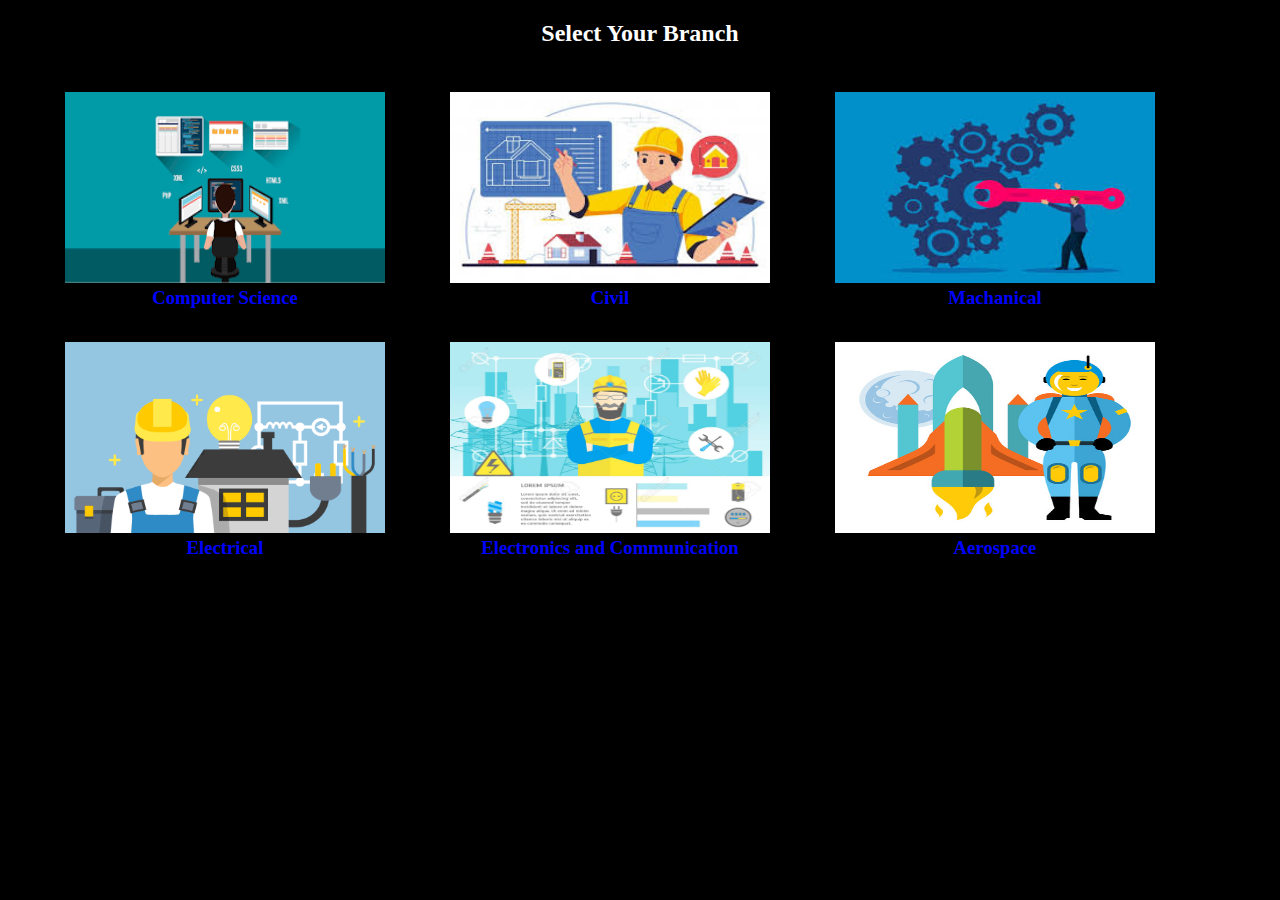
<file: BTech.html>
<!DOCTYPE html>
<html lang="en">
<head>
    <meta charset="UTF-8">
    <meta http-equiv="X-UA-Compatible" content="IE=edge">
    <meta name="viewport" content="width=device-width, initial-scale=1.0">
    <title>B.Tech</title>
    <link rel="stylesheet" type="text/css" href="BTech.css">
</head>
<body>

    <h2>Select Your Branch</h2>
<div class="allbranch">

    <a href="year.html" target="_blank">
        <div id="cse" class="frow">
        <img src="Computer.png">
        <h3>Computer Science</h3>
      </div>
    </a>
    <a href="year.html" target="_blank">
        <div id="civil" class="frow">
        <img src="Civil2.jpg">
        <h3>Civil</h3>
         </div>
    </a>
    <a href="year.html" target="_blank">
        <div id="Machanical" class="frow">
        <img src="Machanical.jpg">
        <h3>Machanical</h3>
         </div>
    </a>
    <a href="year.html" target="_blank">
        <div id="Electrical" class="frow">
        <img src="Electrical.png">
        <h3>Electrical</h3>
        </div>
    </a>
    <a href="year.html" target="_blank">
        <div id="ec" class="frow">
        <img src="Ex.jpg">
        <h3>Electronics and Communication </h3>
        </div>
    </a>
    <a href="year.html" target="_blank">
        <div id="Aerospace" class="frow">
        <img src="Aerospace.jpg" >
       <h3>Aerospace</h3> 
        </div>
    </a>
</div>


</body>
</html>
</file>
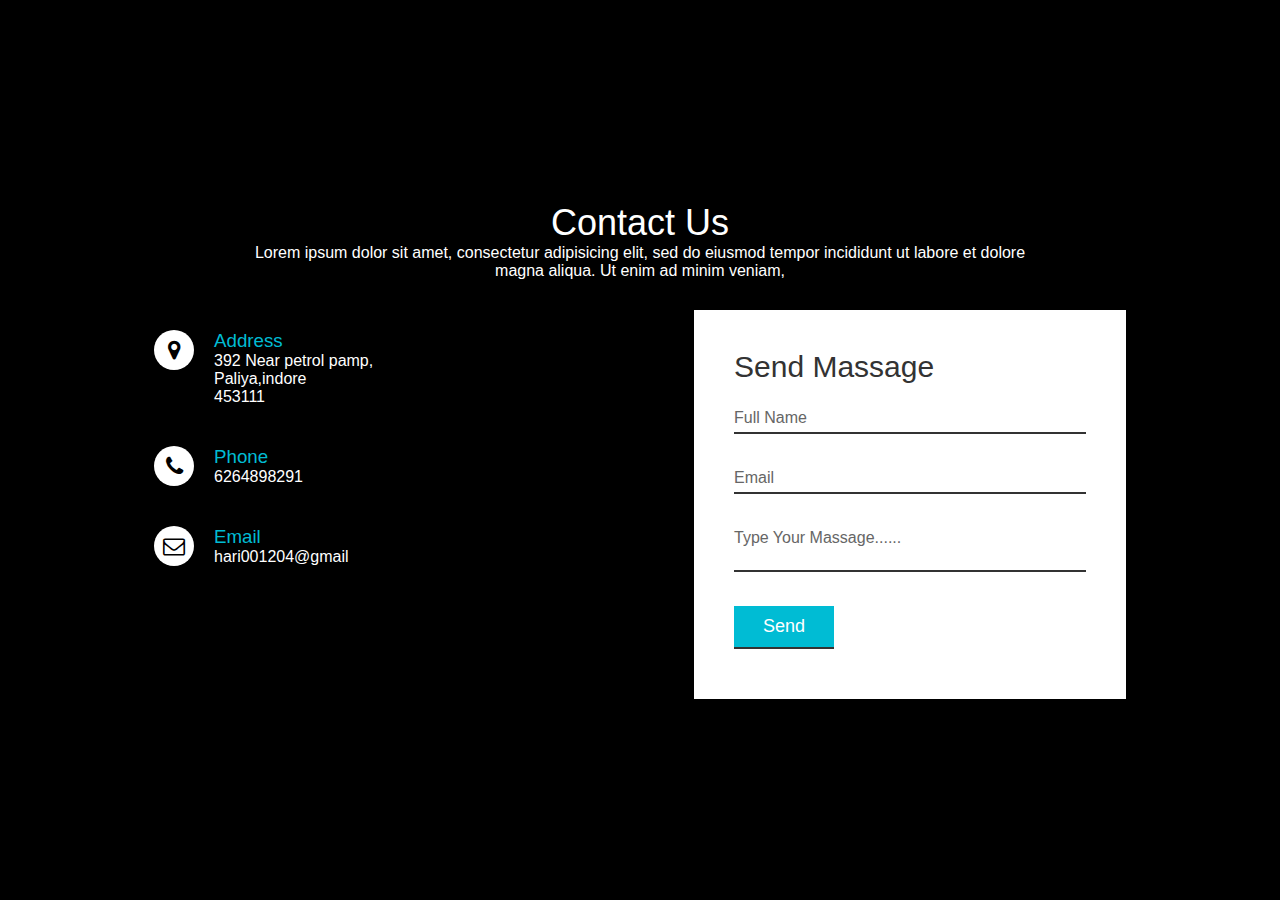
<file: contact.html>
<!DOCTYPE html>
<html>
<head>
	<title>contact us</title>
	<link rel="stylesheet" type="text/php" href="contat.php">
	<link rel="stylesheet" type="text/css" href="contact2.css">
	<meta name="viewport" content="with=device-width,initial-scale=1.0">
	<link rel="stylesheet" href="https://cdnjs.cloudflare.com/ajax/libs/font-awesome/4.7.0/css/font-awesome.min.css">
</head>	
<body >
	<section class="contact">
		<div class="content">
			<h1>Contact Us</h1>
			<p>Lorem ipsum dolor sit amet, consectetur adipisicing elit, sed do eiusmod
			tempor incididunt ut labore et dolore magna aliqua. Ut enim ad minim veniam,
			</p>
		</div>
		<div class="container">
			<div class="contactinfo">
					
					<div class="box">
						<div class="icon"><i class="fa fa-map-marker" aria-hidden="true" ></i></div>
				
					<div class="text">
						<h3>Address</h3>
						<a href="https://goo.gl/maps/TfERnJ4dnJDsDiLZ7"><p>392 Near petrol pamp,<br>Paliya,indore<br>453111</p>
						</a>
					</div>
				</div>
				<div class="box">
					<div class="icon"><i class="fa fa-phone" aria-hidden="true" ></i></div>
					<div class="text">
						<h3>Phone</h3>
						<p>6264898291</p>
					</div>
				</div>
				<div class="box">
					<div class="icon"><i class="fa fa-envelope-o" aria-hidden="true" ></i></div>
					<div class="text">
						<h3>Email</h3>
						<a href="https://mail.google.com/mail/u/0/?tab=rm&ogbl#inbox"><p>hari001204@gmail</p></a>
					</div>
				</div>
			</div>
<!---------------form----------  -->
			<div class="contactform">
				<form class="contact-form" method="post" action="">
					<h2>Send Massage</h2>
					<div class="inputbox">
						<input type="text" name="name" required="required">
						<span>Full Name</span>
					</div>
					<div class="inputbox">
						<input type="text" name="email" required="required">
						<span>Email</span>
					</div>
					<div class="inputbox">
						<textarea name="messages" required="required"></textarea>
						<span>Type Your Massage......</span>
					</div>
					<div class="inputbox">
						<input type="submit" name="" value="Send">
					</div>
				</form>
			</div>
		</div>
	</section>
	
</body>
	</html>
</file>
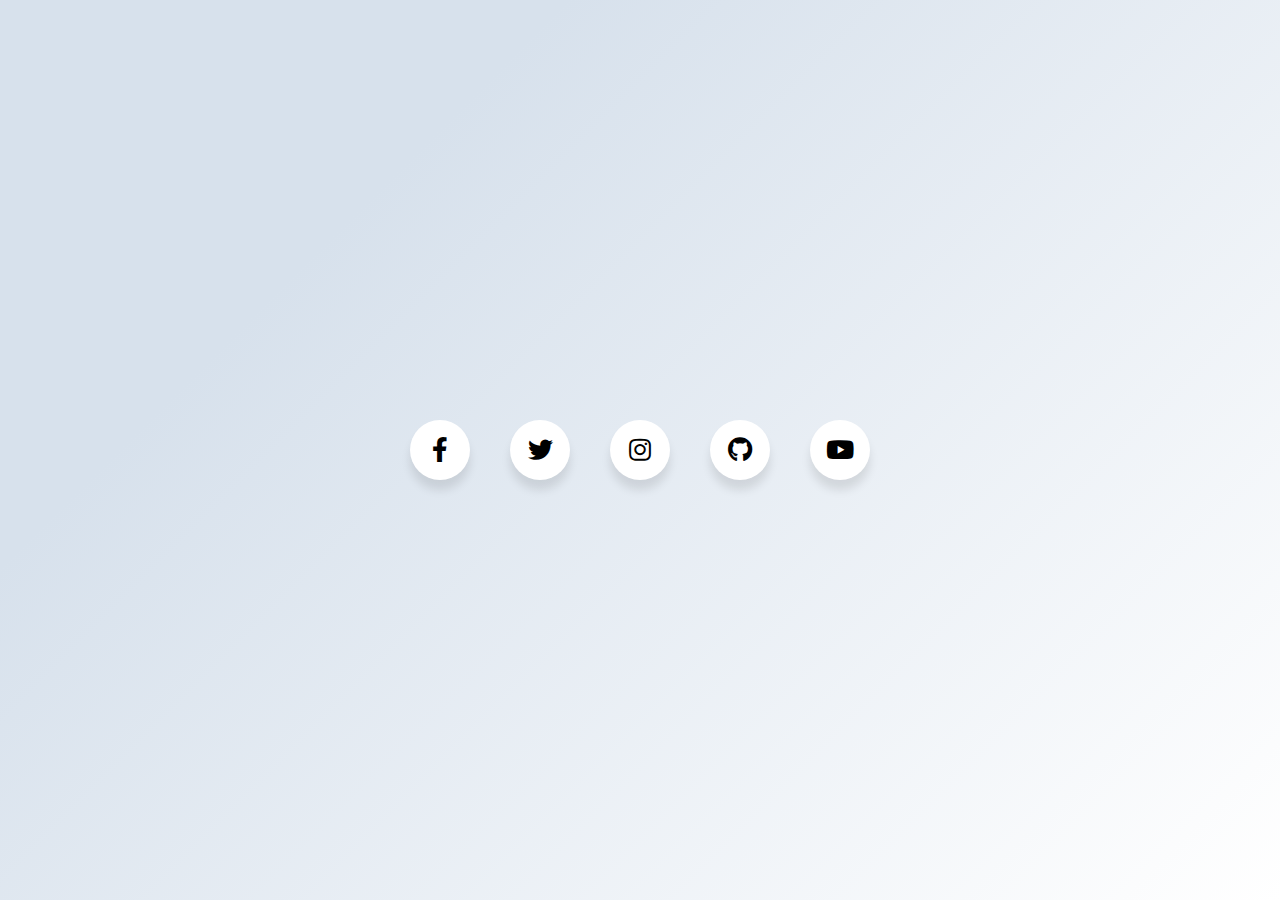
<file: navicon.html>
<!DOCTYPE html>
<!-- Created By CodingNepal -->
<html lang="en" dir="ltr">
   <head>
      <meta charset="utf-8">
      <title>Social Media Buttons</title>
      <link rel="stylesheet" href="style.css">
      <link rel="stylesheet" href="https://cdnjs.cloudflare.com/ajax/libs/font-awesome/5.15.3/css/all.min.css"/>
   </head>
   <body>
      <div class="wrapper">
         <div class="icon facebook">
            <div class="tooltip">
               Facebook
            </div>
            <span><i class="fab fa-facebook-f"></i></span>
         </div>
         <div class="icon twitter">
            <div class="tooltip">
               Twitter
            </div>
            <span><i class="fab fa-twitter"></i></span>
         </div>
         <div class="icon instagram">
            <div class="tooltip">
               Instagram
            </div>
            <span><i class="fab fa-instagram"></i></span>
         </div>
         <div class="icon github">
            <div class="tooltip">
               Github
            </div>
            <span><i class="fab fa-github"></i></span>
         </div>
         <div class="icon youtube">
            <div class="tooltip">
               YouTube
            </div>
            <span><i class="fab fa-youtube"></i></span>
         </div>
      </div>
   </body>
</html>
</file>
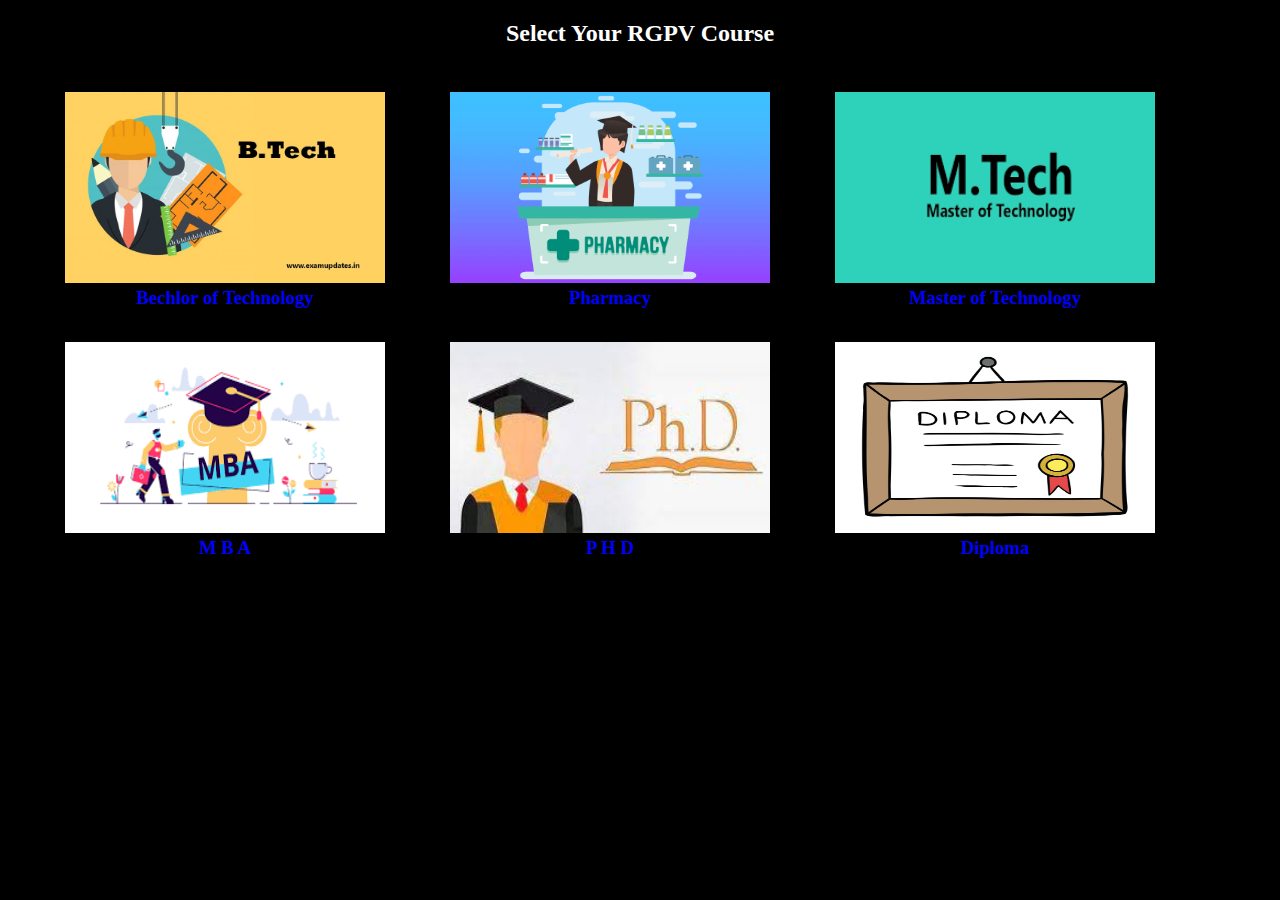
<file: RGPV.html>
<!DOCTYPE html>
<html lang="en">
<head>
    <meta charset="UTF-8">
    <meta http-equiv="X-UA-Compatible" content="IE=edge">
    <meta name="viewport" content="width=device-width, initial-scale=1.0">
    <title>Course</title>
    <link rel="stylesheet" type="text/css" href="RGPV.css">
</head>
<body>

    <h2>Select Your RGPV Course</h2>
<div class="allcourse">

   <a href="BTech.html">
    <div id="btech" class="frow">
        <img src="B.Tech.jpg">
        <h3>Bechlor of Technology</h3>
    </div>
   </a> 
    <div id="bpharma" class="frow">
        <img src="Pharma.png">
        <h3>Pharmacy</h3>
    </div>
    <a href="BTech.html">
    <div id="mtech" class="frow">
        <img src="M.Tech.png">
        <h3>Master of Technology</h3>
    </div>
    </a>

    <div id="mba" class="frow">
        <img src="MBA.png">
        <h3>M B A</h3>
    </div>

    <div id="phd" class="frow">
        <img src="PHD.jpg">
        <h3>P H D</h3>
    </div>

    <div id="diploma" class="frow">
        <img src="Diploma.jpg" >
       <h3>Diploma</h3> 
    </div>
</div>


</body>
</html>
</file>
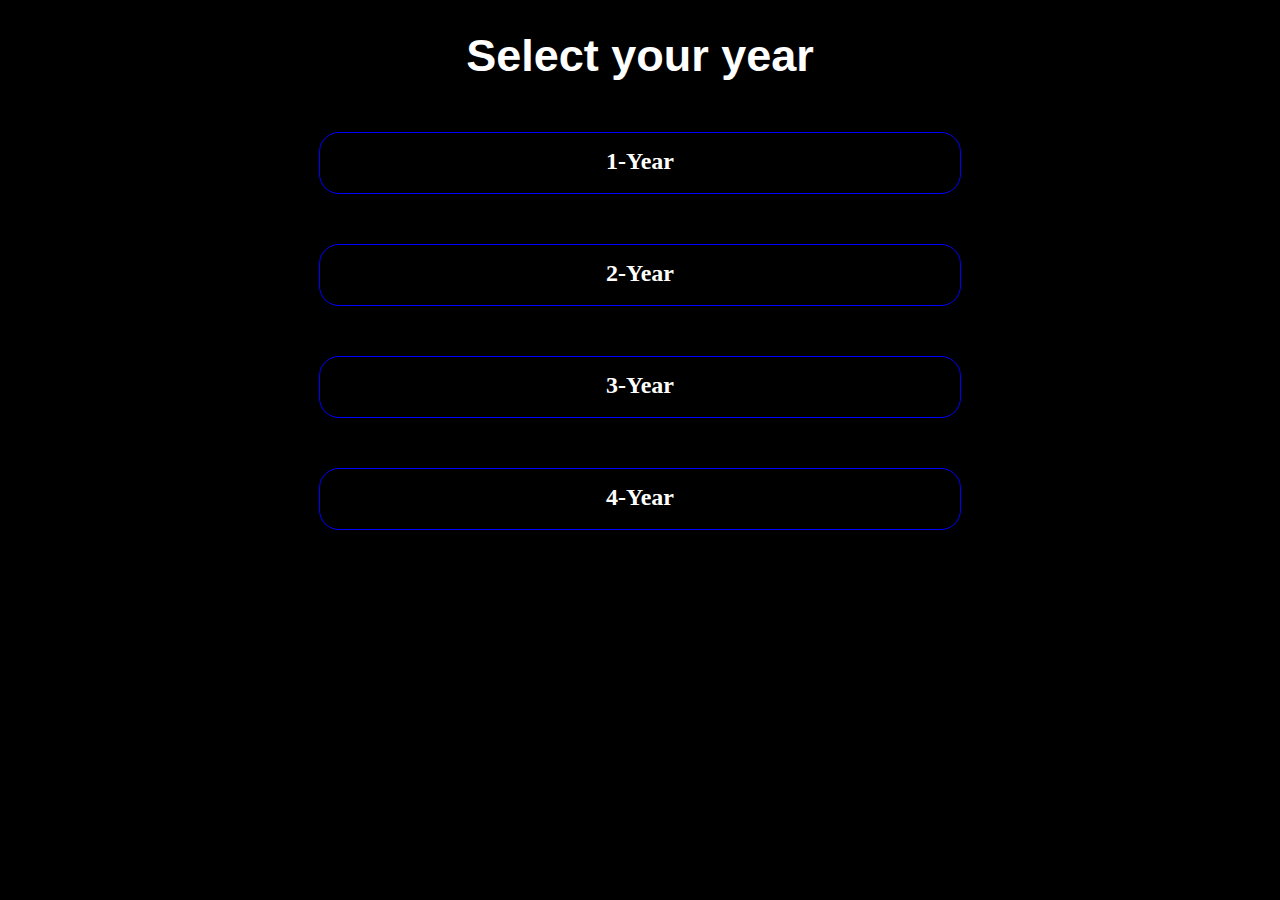
<file: year.htm>
<!DOCTYPE html>
<html lang="en">
<head>
    <meta charset="UTF-8">
    <meta http-equiv="X-UA-Compatible" content="IE=edge">
    <link rel="stylesheet" type="text/css" href="year.css">
    <meta name="viewport" content="width=device-width, initial-scale=1.0">
    <title>year</title>
</head>
<body>
    <h1>Select your year</h1>
  <div class="main"> 
    <div class="first">
      <h2>1-Year</h2>
    </div>
    <div class="second"><h2>2-Year</h2></div>
    <div class="third"><h2>3-Year</h2></div>
    <div class="fourth"><h2>4-Year</h2></div>
</div>
</body>
</html>
</file>
<file: addnote.css>
*{
	margin: 0;
	padding: 0;
}



body {
    background-color: #444442;
    padding-top: 10px;
}

h1 {
    font-family: 'Poppins', sans-serif, 'arial';
    font-weight: 300;
    font-size: 30px;
    color: white;
    text-align: center;
}

h4 {
    font-family: 'Roboto', sans-serif, 'arial';
    font-weight: 400;
    font-size: 15px;
    color: #9b9b9b;
    line-height: 1.5;
}

/* ///// inputs /////*/

input:focus ~ label, textarea:focus ~ label, input:valid ~ label, textarea:valid ~ label {
    font-size: 0.75em;
    color: #999;
    top: -5px;
    -webkit-transition: all 0.225s ease;
    transition: all 0.225s ease;
}

.styled-input {
    float: left;
    width: 293px;
    margin: 1rem auto;
    position: relative;
    border-radius: 4px;
}

@media only screen and (max-width: 768px){
    .styled-input {
        width:100%;
    }
}

.styled-input label {
    color: #999;
    padding: 1.3rem 30px 1rem 30px;
    position: absolute;
    top: 10px;
    left: 0;
    -webkit-transition: all 0.25s ease;
    transition: all 0.25s ease;
    pointer-events: none;
}

.styled-input.wide { 
    width: 650px;
    max-width: 100%;
}

input,
textarea {
    padding: 30px;
    border: 0;
    width: 100%;
    font-size: 1rem;
    background-color: #2d2d2d;
    color: white;
    border-radius: 4px;
}

input:focus,
textarea:focus { outline: 0; }

input:focus ~ span,
textarea:focus ~ span {
    width: 100%;
    -webkit-transition: all 0.075s ease;
    transition: all 0.075s ease;
}

textarea {
    width: 100%;
    min-height: 5em;
}

.input-container {
    width: 650px;
    max-width: 100%;
    margin: 20px auto 25px auto;

}

.submit-btn {
    float: right;
    padding: 7px 35px;
    border-radius: 60px;
    display: inline-block;
    background-color: #4b8cfb;
    color: white;
    font-size: 18px;
    cursor: pointer;
    box-shadow: 0 2px 5px 0 rgba(0,0,0,0.06),
              0 2px 10px 0 rgba(0,0,0,0.07);
    -webkit-transition: all 300ms ease;
    transition: all 300ms ease;
}

.submit-btn:hover {
    transform: translateY(1px);
    box-shadow: 0 1px 1px 0 rgba(0,0,0,0.10),
              0 1px 1px 0 rgba(0,0,0,0.09);
}

@media (max-width: 768px) {
    .submit-btn {
        width:100%;
        float: none;
        text-align:center;
    }
}

input[type=checkbox] + label {
  color: #ccc;
  font-style: italic;
} 

input[type=checkbox]:checked + label {
  color: #f00;
  font-style: normal;
}


#center input{
    padding: left 200px; ;
}
</file>
<file: BTech.css>
*{
    margin: 0;
    padding: 0;
}
body{
    background: #000;
}
h2{
    color: #fff;
    text-align: center;
    margin: 20px;
}
.allbranch{
    /* border: 1px solid white; */
    margin: 0 auto  !important;
    height: 400px;
}
.frow{
    width: 25%;
    height: 225px;
    margin-left: 65px;
    margin-top: 25px;
    float: left;
    cursor: pointer;
}
.frow img{
    height: 85%;
    width: 100%;
}
.frow h3{
    color: blue;
    text-align: center;
     background-color: #000;
   
}
#cse{
    background-color: #000;
   
}
#civil{
    background-color:#000;
    
}
#Machanical{
    background-color: #000;
}

#Electrical{
    background-color: #000;
    
}
#ec{
   background-color: #000;
}
#Aerospace{
   background-color: #000;
}
.frow:hover{
    box-shadow:0 0 30px 0px blue;
    background: rgba( 0, 0,266, .8);
	color: white;
}
</file>
<file: contact2.css>
*{
	margin: 0;
	padding: 0;
	box-sizing:border-box ;
	font-family: 'poppins',sans-serif;
}


.contact{
	position: relative;
	min-height: 100vh;
	padding: 50px 100px;
	display: flex;
	justify-content: center;
	align-items: center;
	flex-direction:column ;
	background-color: black;
	/*background: url(C:/Users/HP/Downloads/contact.jpg);*/
	/*background: linear-gradient(rgba(4,9,30,0.7),rgba(4,9,30,0.7)),url("contact.jpg");*/
	background-size: cover;
	background-repeat: no-repeat;
}
.contact .content{
	max-width: 800px;
	text-align: center;

}
.contact .content h1{
	font-size: 36px;
	font-weight: 500;
	color: #fff;
}
.contact .content p{
	
	font-weight: 300;
	color: #fff;

}

.container{
	width: 100%;
	display: flex;
	justify-content: center;
	margin-top:30px ;
}
.container .contactinfo{
	width: 50%;
	display: flex;
	flex-direction: column;
}
.container .contactinfo .box{
	position: relative;
	padding: 20px 0;
	display: flex;
}
.container .contactinfo .box a{
	color: #fff;
	text-decoration: none;
}
.container .contactinfo .box .icon{
min-width: 40px;
height: 40px;
background: #fff;
display: flex;
justify-content: center;
align-items: center;
border-radius: 50%;
font-size: 22px;

}

.container .contactinfo .box .text{
	display: flex;
	margin-left: 20px;
	font-size: 16px;
	color: #fff;
	flex-direction: column;
	font-weight: 300;
}

.container .contactinfo .box .text h3{
	font-weight: 500;
	color: #00bcd4;
}

.contactform{
	width: 40%;
	padding: 40px;
	background: #fff;
}
.contactform h2{
	font-size: 30px;
	color: #333;
	font-weight: 500;
}
.contactform .inputbox{
	position: relative;
	width: 100%; 
	margin-top: 10px;
}

.contactform .inputbox input,
 .contactform .inputbox textarea
{
	width: 100%;
	padding: 5px 0;
	font-size: 16px;
	margin: 10px 0;
	border: none;
	border-bottom: 2px solid#333;
	outline: none;
	resize: none;

}

.contactform .inputbox span{
	position: absolute;
	left: 0;
	padding: 5px 0;
	font-size: 16px;
	margin: 10px 0;
	pointer-events: none;
	transition: .5s;
	color: #666;
}

.contactform .inputbox input:focus ~ span,
.contactform .inputbox input:valid ~ span,
.contactform .inputbox textarea:focus ~ span,
.contactform .inputbox textarea:valid ~ span
{
	color: #e91e63;
	font-size: 12px;
	transform: translateY(-20px);
}

.contactform .inputbox input[type="submit"]
{
	width: 100px;
	background: #00bcd4;
	color: #fff;
	cursor: pointer;
	padding: 10px;
	font-size: 18px;
}
/*-------------media-------------*/
@media(max-width: 991px)
{
	.contact{
		padding: 50px;
	}
	.container{
		flex-direction: column;
	}
	.container .contactinfo{
		margin-bottom: 40px;
	}
	.container .contactinfo,
	.contactform{
		width: 100%;
	}



}
</file>
<file: style.css>
@import url('https://fonts.googleapis.com/css?family=Poppins:400,500,600,700&display=swap');
*{
  margin: 0;
  padding: 0;
  box-sizing: border-box;
  font-family: 'Poppins', sans-serif;
}
html,body{
  display: grid;
  height: 100%;
  width: 100%;
  place-items: center;
  background: linear-gradient(315deg, #ffffff 0%, #d7e1ec 74%);
}
.wrapper{
  display: inline-flex;
}
.wrapper .icon{
  margin: 0 20px;
  text-align: center;
  cursor: pointer;
  display: flex;
  align-items: center;
  justify-content: center;
  flex-direction: column;
  position: relative;
  z-index: 2;
  transition: 0.4s cubic-bezier(0.68, -0.55, 0.265, 1.55);
}
.wrapper .icon span{
  display: block;
  height: 60px;
  width: 60px;
  background: #fff;
  border-radius: 50%;
  position: relative;
  z-index: 2;
  box-shadow: 0px 10px 10px rgba(0,0,0,0.1);
  transition: 0.4s cubic-bezier(0.68, -0.55, 0.265, 1.55);
}
.wrapper .icon span i{
  line-height: 60px;
  font-size: 25px;
}
.wrapper .icon .tooltip{
  position: absolute;
  top: 0;
  z-index: 1;
  background: #fff;
  color: #fff;
  padding: 10px 18px;
  font-size: 20px;
  font-weight: 500;
  border-radius: 25px;
  opacity: 0;
  pointer-events: none;
  box-shadow: 0px 10px 10px rgba(0,0,0,0.1);
  transition: 0.4s cubic-bezier(0.68, -0.55, 0.265, 1.55);
}
.wrapper .icon:hover .tooltip{
  top: -70px;
  opacity: 1;
  pointer-events: auto;
}
.icon .tooltip:before{
  position: absolute;
  content: "";
  height: 15px;
  width: 15px;
  background: #fff;
  left: 50%;
  bottom: -6px;
  transform: translateX(-50%) rotate(45deg);
  transition: 0.4s cubic-bezier(0.68, -0.55, 0.265, 1.55);
}
.wrapper .icon:hover span{
  color: #fff;
}
.wrapper .icon:hover span,
.wrapper .icon:hover .tooltip{
  text-shadow: 0px -1px 0px rgba(0,0,0,0.4);
}
.wrapper .facebook:hover span,
.wrapper .facebook:hover .tooltip,
.wrapper .facebook:hover .tooltip:before{
  background: #3B5999;
}
.wrapper .twitter:hover span,
.wrapper .twitter:hover .tooltip,
.wrapper .twitter:hover .tooltip:before{
  background: #46C1F6;
}
.wrapper .instagram:hover span,
.wrapper .instagram:hover .tooltip,
.wrapper .instagram:hover .tooltip:before{
  background: #e1306c;
}
.wrapper .github:hover span,
.wrapper .github:hover .tooltip,
.wrapper .github:hover .tooltip:before{
  background: #333;
}
.wrapper .youtube:hover span,
.wrapper .youtube:hover .tooltip,
.wrapper .youtube:hover .tooltip:before{
  background: #DE463B;
}
</file>
<file: RGPV.css>
*{
    margin: 0;
    padding: 0;
}
body{
    background: #000;
}
h2{
    color: #fff;
    text-align: center;
    margin: 20px;
}
.allcourse{
    /* border: 1px solid white; */
  
    height: 400px;
}
.frow{
    width: 25%;
    height: 225px;
    margin-left: 65px;
    margin-top: 25px;
    float: left;
    cursor: pointer;
}
.frow img{
    height: 85%;
    width: 100%;
}
.frow h3{
    color: blue;
    text-align: center;

}
#btech{
    background-color: #000;
   
}
#bpharma{
    background-color:#000;
    
}
#mtech{
    background-color: #000;
}

#mba{
    background-color: #000;
    
}
#phd{
   background-color: #000;
}
#diploma{
   background-color: #000;
}
.frow:hover{
    box-shadow:0 0 30px 0px blue;
    background: rgba( 0, 0,266, .8);
	color: white;
}
</file>
<file: year.css>
*{
    margin: 0%;
    padding: 0%;
}
body{
    background: #000;
}
h1{font-size: 45px;
	font-family: 'poppins',sans-serif;
    color: #fff;
    text-align: center;
    margin-top: 30px;
}
.main{
    /* border: 1px solid #fff; */
    margin-top:  40px; ;
    height: 450px;
}
.first,.second,.third,.fourth{

 height: 60px;
 width: 50%;
 margin: 50px auto;   
 border: 1px solid blue;
 border-radius: 20px; 
 cursor: pointer;
}
 h2{
    color: #fff;
    text-align: center;
    padding-top: 15px;
}


.first:hover{
    color: blue;
    border: 1px solid #fff;
    font-size: 20px;
    box-shadow:0 0 30px 0px blue;
}
.second:hover{
    color: blue;
    border: 1px solid #fff;
    font-size: 20px;
    box-shadow:0 0 30px 0px blue;
}


.third:hover{
    color: blue;
    border: 1px solid #fff;
    font-size: 20px;
    box-shadow:0 0 30px 0px blue;
}

.fourth:hover{
    color: blue;
    border: 1px solid #fff;
    font-size: 20px;
    box-shadow:0 0 30px 0px blue;
}
</file>
